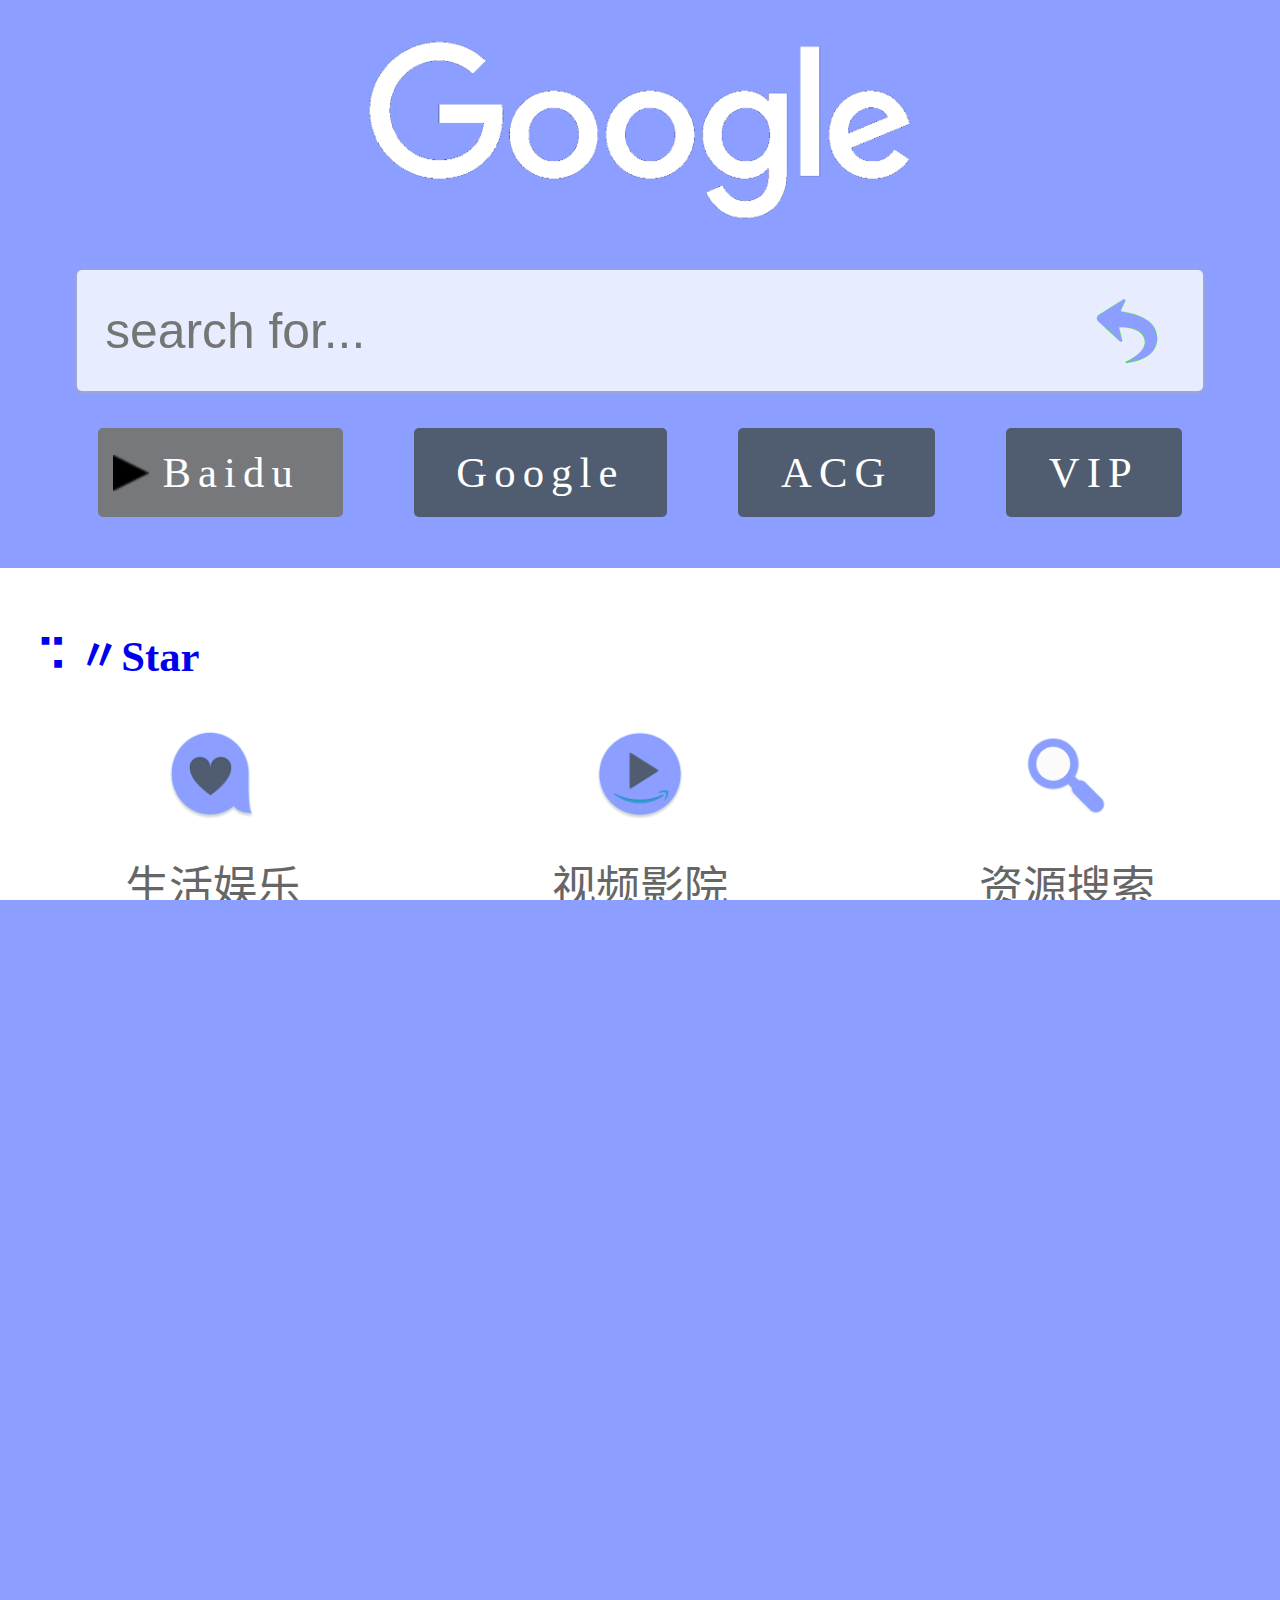
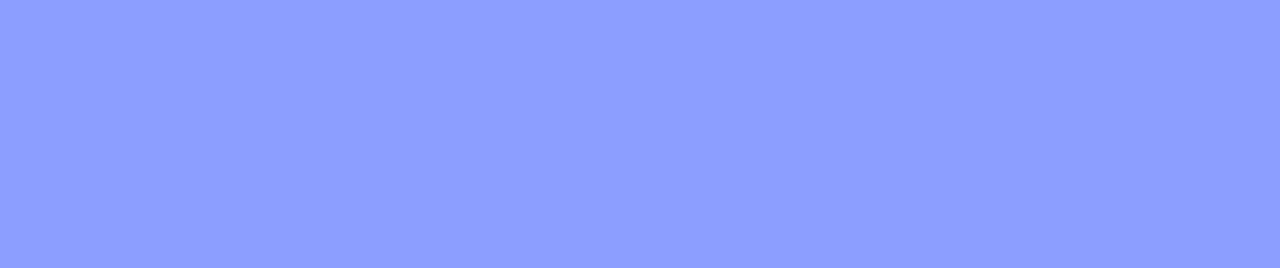
<file: index.html>
<!doctype html>
<html>
 <head> 
  <meta content="zh-cn" http-equiv="Content-Language"> 
  <meta content="text/html; charset=utf-8" http-equiv="Content-Type"> 
  <meta name="viewport" content="width=device-width, maximum-scale=1.0,user-scalable:0"> 
  <meta name="theme-color" content="#8C9EFF"> 
  <link rel="shortcut icon" href="favicon.ico"> 
  <title>Bar♚Star..</title> 
  <link rel="stylesheet" href="css/main.css"> 
  <script src="js/fastclick.min.js"></script> 
  <script>
			var iScale = 1;
			iScale = iScale / window.devicePixelRatio;
			document.write('<meta name="viewport" content="width=device-width,initial-scale='+iScale+',minimum-scale='+iScale+',maximum-scale='+iScale+',user-scalable=no" />')
			var iWidth = document.documentElement.clientWidth;
			document.getElementsByTagName('html')[0].style.fontSize = iWidth / 18 + 'px';
		</script> 
 </head> 
 <body> 
  <div class="version" ios="1.0.0" android="1.0.0" style="display: none;"></div> 
  <header class="header"> 
   <a href="yuzu:speeddial"><img src="img/google.png" alt="导航"></a> 
   <span class="close-btn"></span> 
   <input class="search-input" type="text" placeholder="search for..."> 
   <div class="search-btn"> 
    <span class="baidu-search" site="https://www.baidu.com/s?ie=utf-8&amp;rn=40&amp;tn=baiduhome_pg&amp;oq=0&amp;rsv_enter=0&amp;wd=guanjian">Baidu</span> 
    <span class="google-search" site="https://www.google.com/search?hl=en-US&amp;source=hp&amp;aq=f&amp;aqi=&amp;aql=&amp;oq=&amp;gs_rfai=&amp;q=guanjian">Google</span> 
    <span class="acg-search" site="http://www.kisssub.org/search.php?bound=content&amp;sort_id=0&amp;local=-1&amp;field=title&amp;node_id=0&amp;external=google&amp;keyword=guanjian">ACG</span> 
    <span class="vip-search" site="http://api.236sp.com/jiexi/?url=guanjian">VIP</span> 
   </div> 
  </header> 
  <section class="nav"> 
   <div class="nav_header"> 
    <h2><a href="yuzu:bookmarks" target="_blank">⠩ 〃Star</a></h2> 
   </div> 
   <div class="nav_con clearfix"> 
    <a href="%E7%94%9F%E6%B4%BB%E5%A8%B1%E4%B9%90.html" title="生活娱乐" style="text-decoration: none;">生活娱乐</a> 
    <a href="%E8%A7%86%E9%A2%91%E5%BD%B1%E9%99%A2.html" title="视频影院" style="text-decoration: none;">视频影院</a> 
    <a href="%E8%B5%84%E6%BA%90%E6%90%9C%E7%B4%A2.html" title="资源搜索" style="text-decoration: none;">资源搜索</a> 
    <a href="%E8%B0%B7%E6%AD%8C%E9%95%9C%E5%83%8F.html" title="谷歌镜像" style="text-decoration: none;">谷歌镜像</a> 
    <a href="%E8%BD%AF%E4%BB%B6%E5%BA%94%E7%94%A8.html" title="软件应用" style="text-decoration: none;">软件应用</a> 
    <a href="%E8%B5%84%E6%BA%90%E8%B4%A6%E5%8F%B7.html" title="资源账号" style="text-decoration: none;">资源账号</a> 
    <a href="%E6%A8%A1%E7%89%88%E7%B4%A0%E6%9D%90.html" title="模板素材" style="text-decoration: none;">模板素材</a> 
    <a href="%E4%B9%A6%E5%88%8A%E8%AF%BB%E7%89%A9.html" title="书刊读物" style="text-decoration: none;">书刊读物</a> 
    <a href="%E5%AA%92%E4%BD%93%E9%9F%B3%E4%B9%90.html" title="媒体音乐" style="text-decoration: none;">媒体音乐</a> 
    <a href="%E5%AD%A6%E4%B9%A0%E8%80%83%E7%A0%94.html" title="学习天堂" style="text-decoration: none;">学习天堂</a> 
    <a href="%E7%A7%81%E4%BA%BA%E7%A9%BA%E9%97%B4.html" title="私人空间" style="text-decoration: none;">私人空间</a> 
    <a href="ACG.html" title="ACG" style="text-decoration: none;">ACG</a> 
   </div> 
  </section> 
  <script>
			if ('addEventListener' in document) {  
			    document.addEventListener('DOMContentLoaded', function() {  
			        FastClick.attach(document.body);  
			    }, false);  
			}
		</script> 
  <script src="js/zepto.min.js"></script> 
  <script src="js/zepto_touch.js"></script> 
  <script src="js/search.js"></script>   
 </body>
</html>
</file>
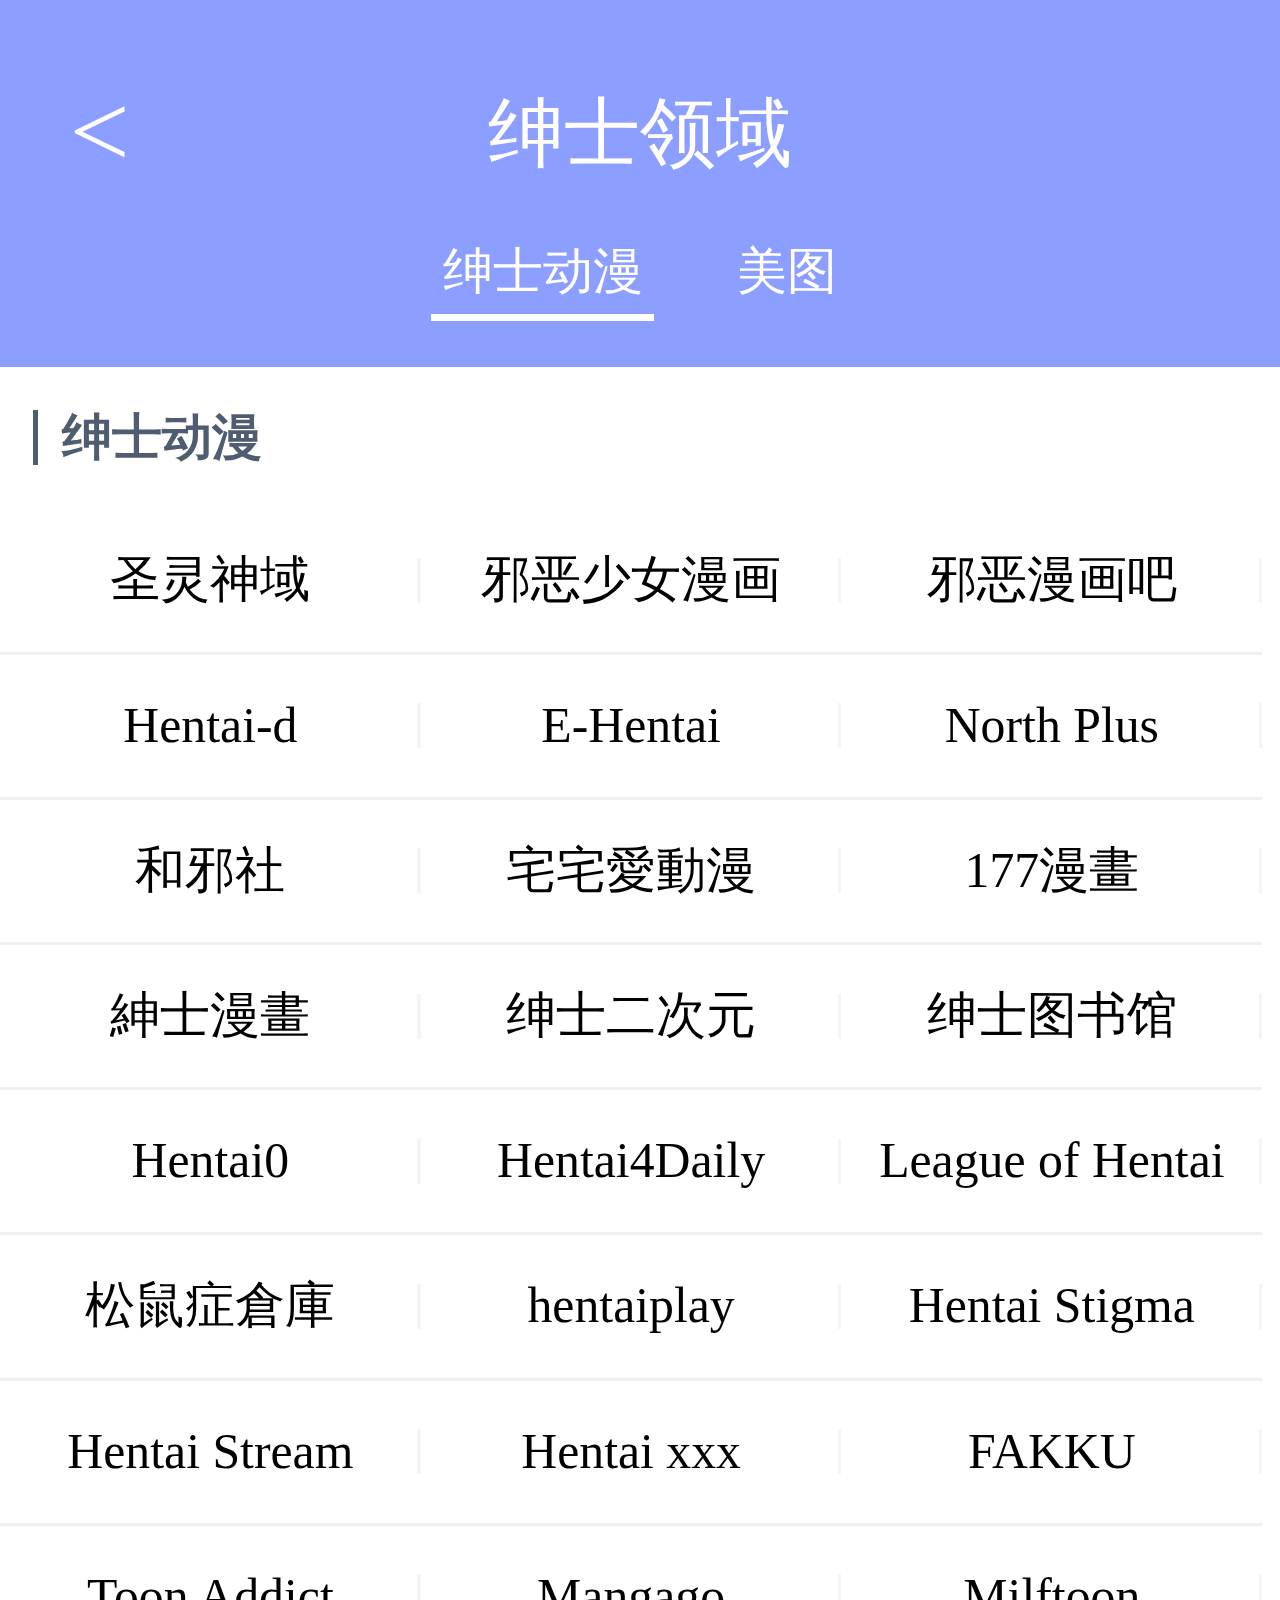
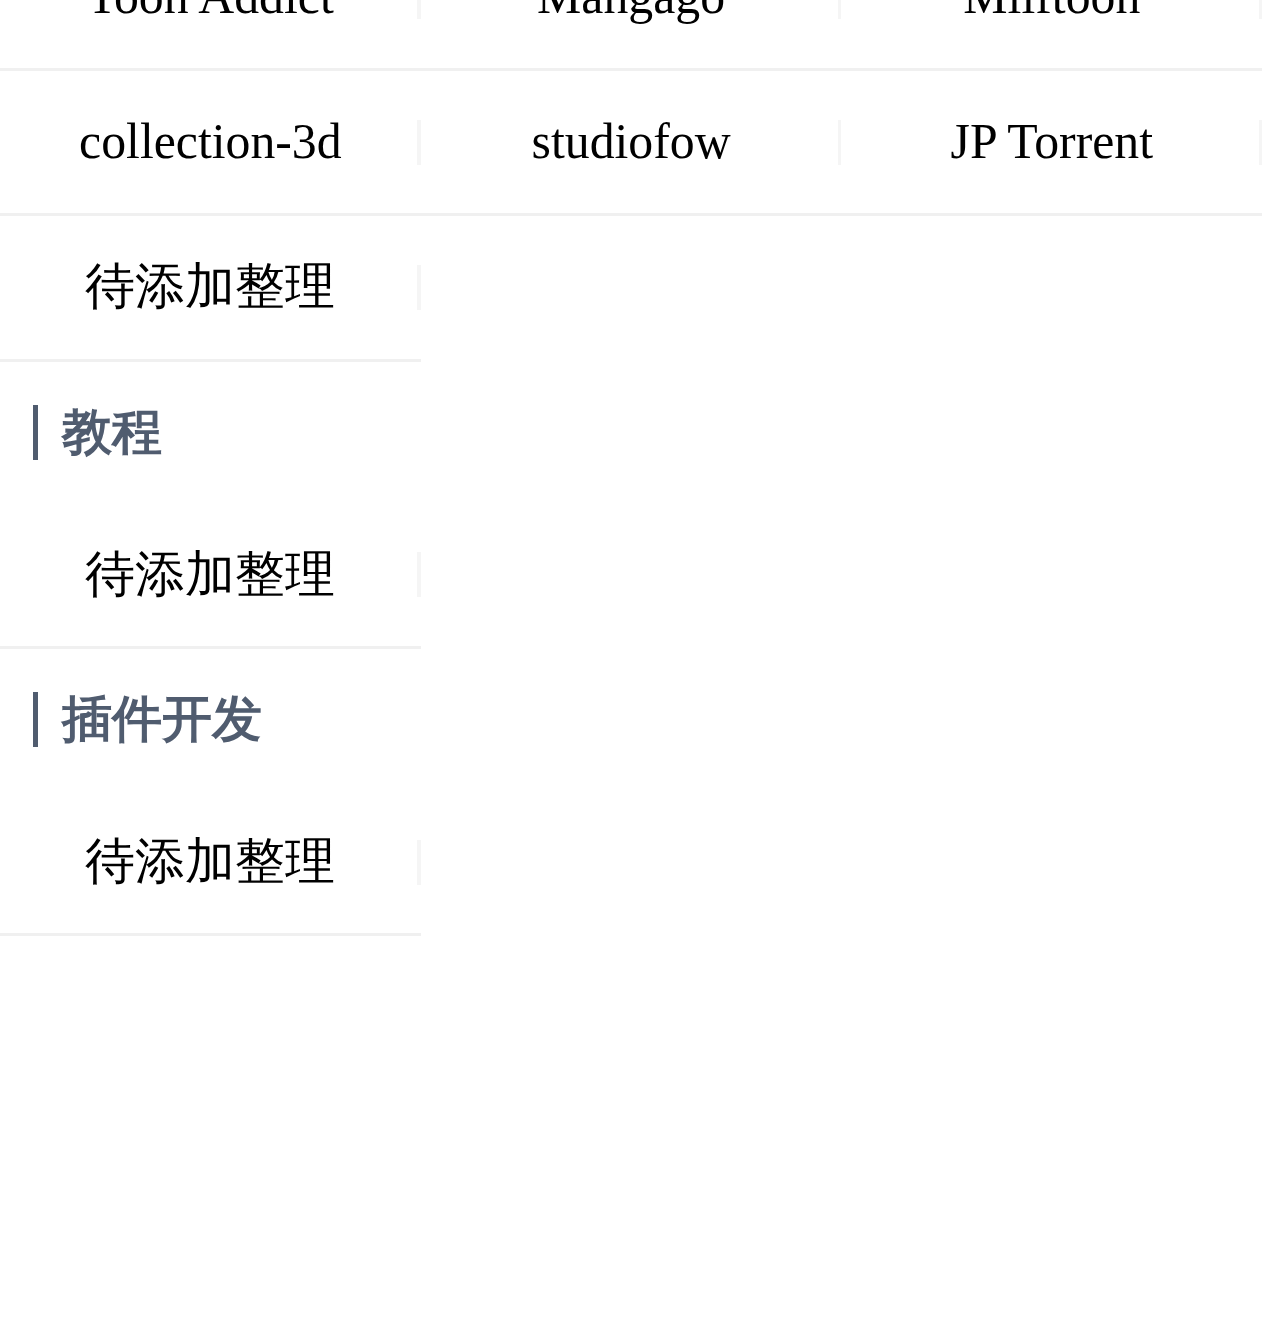
<file: ACG.html>
<!DOCTYPE html>
<html>
<head>
	<meta charset="UTF-8">
	<meta name="theme-color" content="#222222">
	<link rel="shortcut icon" href="favicon.ico" />
	<title>ACG</title>
	<link rel="stylesheet" href="css/detail.css">
	<script src="js/fastclick.min.js"></script>
	<script src="js/TouchSlide.1.1.js"></script>
	<script>
		var iScale = 1;
		iScale = iScale / window.devicePixelRatio;
		document.write('<meta name="viewport" content="width=device-width,initial-scale='+iScale+',minimum-scale='+iScale+',maximum-scale='+iScale+',user-scalable=no" />')
		var iWidth = document.documentElement.clientWidth;
		document.getElementsByTagName('html')[0].style.fontSize = iWidth / 18 + 'px';
	</script>

</head>
<body>

	<div class="tabBox header" id="leftTabBox">
		<nav>
			<h2>绅士领域</h2>
			<div class="nav hd">
				<ul>
					<li>绅士动漫</li>
					<li>美图</li>
				</ul>
			</div>
		</nav>
		<a href="index.html" class="home">&lt;</a>
		<div class="bd">
			<!-- 多多猫 -->
			<ul>
				<li>
					<section class="section clearfix">
						<h3><span>绅士动漫</span></h3>
						<ul>
				            <li><a href="https://bbs.holyo.org/" target="_blank">圣灵神域</a></li>
				            <li><a href="http://www.blrgfz.com/" target="_blank">邪恶少女漫画</a></li>
				            <li><a href="http://www.decask.com/" target="_blank">邪恶漫画吧</a></li>
				            <li><a href="http://hentai-d.com/" target="_blank">Hentai-d</a></li>
				            <li><a href="http://e-hentai.org/" target="_blank">E-Hentai</a></li>
				            <li><a href="http://bbs.north-plus.net/" target="_blank">North Plus</a></li>
				            <li><a href="http://www.xxshe.com/" target="_blank">和邪社</a></li>
				            <li><a href="http://18h.animezilla.com/" target="_blank">宅宅愛動漫</a></li>
				            <li><a href="http://www.177picxx.info/" target="_blank">177漫畫</a></li>
				            <li><a href="https://www.wnacg.me/" target="_blank">紳士漫畫</a></li>
				            <li><a href="https://www.acg.tf/" target="_blank">绅士二次元</a></li>
				            <li><a href="https://htai.co/" target="_blank">绅士图书馆</a></li>
				            <li><a href="https://zerohentai.com/" target="_blank">Hentai0</a></li>
				            <li><a href="http://hentai4daily.com/" target="_blank">Hentai4Daily</a></li>
				            <li><a href="http://league-of-hentai.com/" target="_blank">League of Hentai</a></li>
				            <li><a href="http://www.ahri8.com/" target="_blank">松鼠症倉庫</a></li>
				            <li><a href="http://hentaiplay.net/" target="_blank">hentaiplay</a></li>
				            <li><a href="http://hentai.animestigma.com/" target="_blank">Hentai Stigma</a></li>
				            <li><a href="http://hentaistream.com/" target="_blank">Hentai Stream</a></li>
				            <li><a href="http://www.hentai.xxx/" target="_blank">Hentai xxx</a></li>
				            <li><a href="https://www.fakku.net/" target="_blank">FAKKU</a></li>
				            <li><a href="http://www.toonaddict.com/" target="_blank">Toon Addict</a></li>
				            <li><a href="http://www.mangago.me/" target="_blank">Mangago</a></li>
				            <li><a href="http://milftoon.xxcomics.net/" target="_blank">Milftoon</a></li>
				            <li><a href="http://collection-3d.com/" target="_blank">collection-3d</a></li>
				            <li><a href="http://www.studiofow.com/" target="_blank">studiofow</a></li>
				            <li><a href="http://javtorrent.xyz/" target="_blank">JP Torrent</a></li>
				            <li><a href="http:///" target="_blank">待添加整理</a></li>
						</ul>
					</section>
					<section class="section clearfix">
						<h3><span>教程</span></h3>
						<ul>
				            <li><a href="http:///" target="_blank">待添加整理</a></li>
					</section>
					<section class="section clearfix">
						<h3><span>插件开发</span></h3>
						<ul>
				            <li><a href="http:///" target="_blank">待添加整理</a></li>
						</ul>
					</section>
					
				</li>
			</ul>
			
			
		</div>

	</div>
		
	<script type="text/javascript">TouchSlide({ slideCell:"#leftTabBox" });</script>
<footer>

</footer>
		<script>
			if ('addEventListener' in document) {  
			    document.addEventListener('DOMContentLoaded', function() {  
			        FastClick.attach(document.body);  
			    }, false);  
			}
		</script>
</body>
</html>
</file>
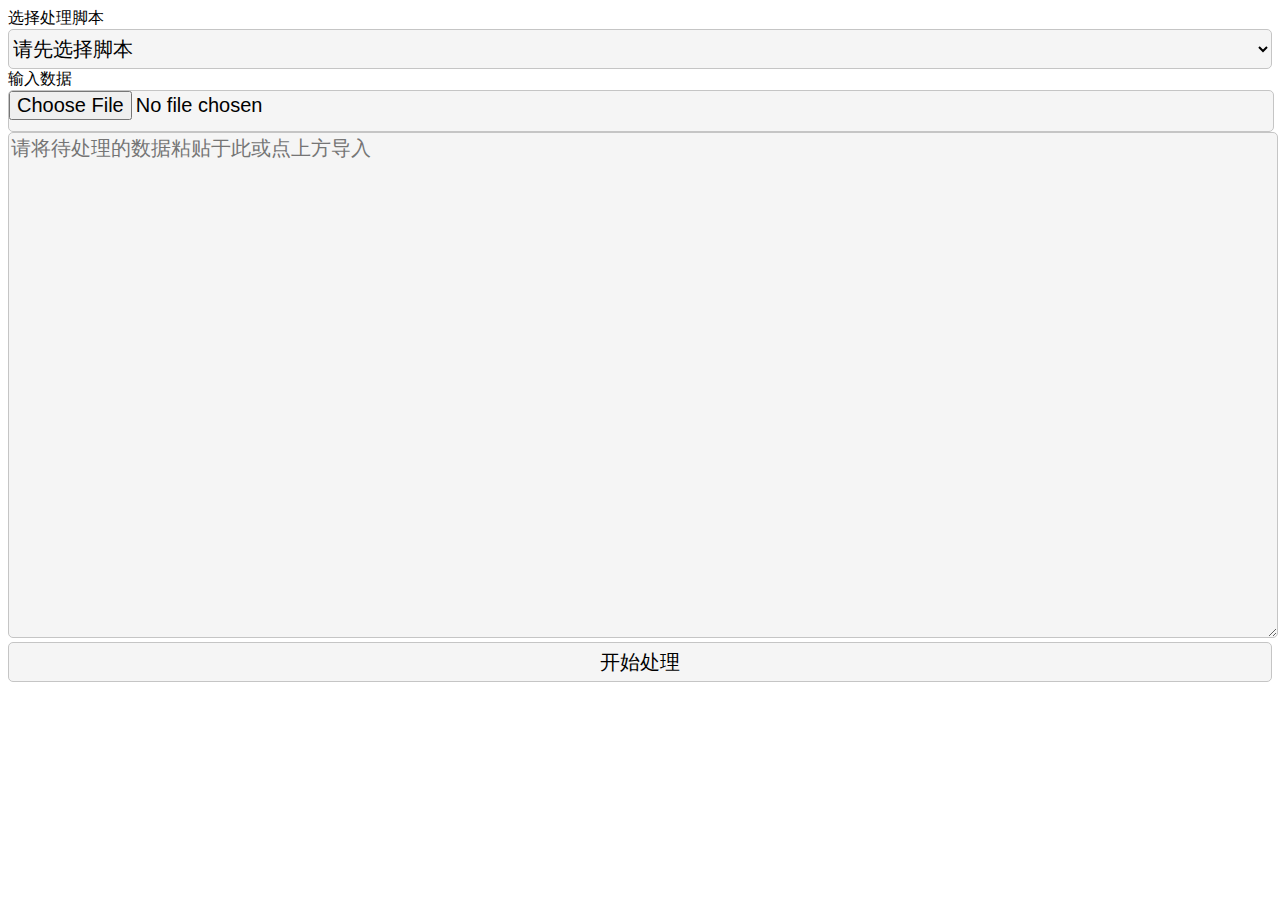
<file: Star.html>
<!DOCTYPE html>
<html>

<head>
    <meta name="viewport" content="width=device-width, initial-scale=1.0, minimum-scale=1.0, maximum-scale=1.0, user-scalable=no" />
    <meta charset="utf-8">
    <title>〃Star</title>
    <script>
    /*! jQuery v3.1.1 | (c) jQuery Foundation | jquery.org/license */
!function(a,b){"use strict";"object"==typeof module&&"object"==typeof module.exports?module.exports=a.document?b(a,!0):function(a){if(!a.document)throw new Error("jQuery requires a window with a document");return b(a)}:b(a)}("undefined"!=typeof window?window:this,function(a,b){"use strict";var c=[],d=a.document,e=Object.getPrototypeOf,f=c.slice,g=c.concat,h=c.push,i=c.indexOf,j={},k=j.toString,l=j.hasOwnProperty,m=l.toString,n=m.call(Object),o={};function p(a,b){b=b||d;var c=b.createElement("script");c.text=a,b.head.appendChild(c).parentNode.removeChild(c)}var q="3.1.1",r=function(a,b){return new r.fn.init(a,b)},s=/^[\s\uFEFF\xA0]+|[\s\uFEFF\xA0]+$/g,t=/^-ms-/,u=/-([a-z])/g,v=function(a,b){return b.toUpperCase()};r.fn=r.prototype={jquery:q,constructor:r,length:0,toArray:function(){return f.call(this)},get:function(a){return null==a?f.call(this):a<0?this[a+this.length]:this[a]},pushStack:function(a){var b=r.merge(this.constructor(),a);return b.prevObject=this,b},each:function(a){return r.each(this,a)},map:function(a){return this.pushStack(r.map(this,function(b,c){return a.call(b,c,b)}))},slice:function(){return this.pushStack(f.apply(this,arguments))},first:function(){return this.eq(0)},last:function(){return this.eq(-1)},eq:function(a){var b=this.length,c=+a+(a<0?b:0);return this.pushStack(c>=0&&c<b?[this[c]]:[])},end:function(){return this.prevObject||this.constructor()},push:h,sort:c.sort,splice:c.splice},r.extend=r.fn.extend=function(){var a,b,c,d,e,f,g=arguments[0]||{},h=1,i=arguments.length,j=!1;for("boolean"==typeof g&&(j=g,g=arguments[h]||{},h++),"object"==typeof g||r.isFunction(g)||(g={}),h===i&&(g=this,h--);h<i;h++)if(null!=(a=arguments[h]))for(b in a)c=g[b],d=a[b],g!==d&&(j&&d&&(r.isPlainObject(d)||(e=r.isArray(d)))?(e?(e=!1,f=c&&r.isArray(c)?c:[]):f=c&&r.isPlainObject(c)?c:{},g[b]=r.extend(j,f,d)):void 0!==d&&(g[b]=d));return g},r.extend({expando:"jQuery"+(q+Math.random()).replace(/\D/g,""),isReady:!0,error:function(a){throw new Error(a)},noop:function(){},isFunction:function(a){return"function"===r.type(a)},isArray:Array.isArray,isWindow:function(a){return null!=a&&a===a.window},isNumeric:function(a){var b=r.type(a);return("number"===b||"string"===b)&&!isNaN(a-parseFloat(a))},isPlainObject:function(a){var b,c;return!(!a||"[object Object]"!==k.call(a))&&(!(b=e(a))||(c=l.call(b,"constructor")&&b.constructor,"function"==typeof c&&m.call(c)===n))},isEmptyObject:function(a){var b;for(b in a)return!1;return!0},type:function(a){return null==a?a+"":"object"==typeof a||"function"==typeof a?j[k.call(a)]||"object":typeof a},globalEval:function(a){p(a)},camelCase:function(a){return a.replace(t,"ms-").replace(u,v)},nodeName:function(a,b){return a.nodeName&&a.nodeName.toLowerCase()===b.toLowerCase()},each:function(a,b){var c,d=0;if(w(a)){for(c=a.length;d<c;d++)if(b.call(a[d],d,a[d])===!1)break}else for(d in a)if(b.call(a[d],d,a[d])===!1)break;return a},trim:function(a){return null==a?"":(a+"").replace(s,"")},makeArray:function(a,b){var c=b||[];return null!=a&&(w(Object(a))?r.merge(c,"string"==typeof a?[a]:a):h.call(c,a)),c},inArray:function(a,b,c){return null==b?-1:i.call(b,a,c)},merge:function(a,b){for(var c=+b.length,d=0,e=a.length;d<c;d++)a[e++]=b[d];return a.length=e,a},grep:function(a,b,c){for(var d,e=[],f=0,g=a.length,h=!c;f<g;f++)d=!b(a[f],f),d!==h&&e.push(a[f]);return e},map:function(a,b,c){var d,e,f=0,h=[];if(w(a))for(d=a.length;f<d;f++)e=b(a[f],f,c),null!=e&&h.push(e);else for(f in a)e=b(a[f],f,c),null!=e&&h.push(e);return g.apply([],h)},guid:1,proxy:function(a,b){var c,d,e;if("string"==typeof b&&(c=a[b],b=a,a=c),r.isFunction(a))return d=f.call(arguments,2),e=function(){return a.apply(b||this,d.concat(f.call(arguments)))},e.guid=a.guid=a.guid||r.guid++,e},now:Date.now,support:o}),"function"==typeof Symbol&&(r.fn[Symbol.iterator]=c[Symbol.iterator]),r.each("Boolean Number String Function Array Date RegExp Object Error Symbol".split(" "),function(a,b){j["[object "+b+"]"]=b.toLowerCase()});function w(a){var b=!!a&&"length"in a&&a.length,c=r.type(a);return"function"!==c&&!r.isWindow(a)&&("array"===c||0===b||"number"==typeof b&&b>0&&b-1 in a)}var x=function(a){var b,c,d,e,f,g,h,i,j,k,l,m,n,o,p,q,r,s,t,u="sizzle"+1*new Date,v=a.document,w=0,x=0,y=ha(),z=ha(),A=ha(),B=function(a,b){return a===b&&(l=!0),0},C={}.hasOwnProperty,D=[],E=D.pop,F=D.push,G=D.push,H=D.slice,I=function(a,b){for(var c=0,d=a.length;c<d;c++)if(a[c]===b)return c;return-1},J="checked|selected|async|autofocus|autoplay|controls|defer|disabled|hidden|ismap|loop|multiple|open|readonly|required|scoped",K="[\\x20\\t\\r\\n\\f]",L="(?:\\\\.|[\\w-]|[^\0-\\xa0])+",M="\\["+K+"*("+L+")(?:"+K+"*([*^$|!~]?=)"+K+"*(?:'((?:\\\\.|[^\\\\'])*)'|\"((?:\\\\.|[^\\\\\"])*)\"|("+L+"))|)"+K+"*\\]",N=":("+L+")(?:\\((('((?:\\\\.|[^\\\\'])*)'|\"((?:\\\\.|[^\\\\\"])*)\")|((?:\\\\.|[^\\\\()[\\]]|"+M+")*)|.*)\\)|)",O=new RegExp(K+"+","g"),P=new RegExp("^"+K+"+|((?:^|[^\\\\])(?:\\\\.)*)"+K+"+$","g"),Q=new RegExp("^"+K+"*,"+K+"*"),R=new RegExp("^"+K+"*([>+~]|"+K+")"+K+"*"),S=new RegExp("="+K+"*([^\\]'\"]*?)"+K+"*\\]","g"),T=new RegExp(N),U=new RegExp("^"+L+"$"),V={ID:new RegExp("^#("+L+")"),CLASS:new RegExp("^\\.("+L+")"),TAG:new RegExp("^("+L+"|[*])"),ATTR:new RegExp("^"+M),PSEUDO:new RegExp("^"+N),CHILD:new RegExp("^:(only|first|last|nth|nth-last)-(child|of-type)(?:\\("+K+"*(even|odd|(([+-]|)(\\d*)n|)"+K+"*(?:([+-]|)"+K+"*(\\d+)|))"+K+"*\\)|)","i"),bool:new RegExp("^(?:"+J+")$","i"),needsContext:new RegExp("^"+K+"*[>+~]|:(even|odd|eq|gt|lt|nth|first|last)(?:\\("+K+"*((?:-\\d)?\\d*)"+K+"*\\)|)(?=[^-]|$)","i")},W=/^(?:input|select|textarea|button)$/i,X=/^h\d$/i,Y=/^[^{]+\{\s*\[native \w/,Z=/^(?:#([\w-]+)|(\w+)|\.([\w-]+))$/,$=/[+~]/,_=new RegExp("\\\\([\\da-f]{1,6}"+K+"?|("+K+")|.)","ig"),aa=function(a,b,c){var d="0x"+b-65536;return d!==d||c?b:d<0?String.fromCharCode(d+65536):String.fromCharCode(d>>10|55296,1023&d|56320)},ba=/([\0-\x1f\x7f]|^-?\d)|^-$|[^\0-\x1f\x7f-\uFFFF\w-]/g,ca=function(a,b){return b?"\0"===a?"\ufffd":a.slice(0,-1)+"\\"+a.charCodeAt(a.length-1).toString(16)+" ":"\\"+a},da=function(){m()},ea=ta(function(a){return a.disabled===!0&&("form"in a||"label"in a)},{dir:"parentNode",next:"legend"});try{G.apply(D=H.call(v.childNodes),v.childNodes),D[v.childNodes.length].nodeType}catch(fa){G={apply:D.length?function(a,b){F.apply(a,H.call(b))}:function(a,b){var c=a.length,d=0;while(a[c++]=b[d++]);a.length=c-1}}}function ga(a,b,d,e){var f,h,j,k,l,o,r,s=b&&b.ownerDocument,w=b?b.nodeType:9;if(d=d||[],"string"!=typeof a||!a||1!==w&&9!==w&&11!==w)return d;if(!e&&((b?b.ownerDocument||b:v)!==n&&m(b),b=b||n,p)){if(11!==w&&(l=Z.exec(a)))if(f=l[1]){if(9===w){if(!(j=b.getElementById(f)))return d;if(j.id===f)return d.push(j),d}else if(s&&(j=s.getElementById(f))&&t(b,j)&&j.id===f)return d.push(j),d}else{if(l[2])return G.apply(d,b.getElementsByTagName(a)),d;if((f=l[3])&&c.getElementsByClassName&&b.getElementsByClassName)return G.apply(d,b.getElementsByClassName(f)),d}if(c.qsa&&!A[a+" "]&&(!q||!q.test(a))){if(1!==w)s=b,r=a;else if("object"!==b.nodeName.toLowerCase()){(k=b.getAttribute("id"))?k=k.replace(ba,ca):b.setAttribute("id",k=u),o=g(a),h=o.length;while(h--)o[h]="#"+k+" "+sa(o[h]);r=o.join(","),s=$.test(a)&&qa(b.parentNode)||b}if(r)try{return G.apply(d,s.querySelectorAll(r)),d}catch(x){}finally{k===u&&b.removeAttribute("id")}}}return i(a.replace(P,"$1"),b,d,e)}function ha(){var a=[];function b(c,e){return a.push(c+" ")>d.cacheLength&&delete b[a.shift()],b[c+" "]=e}return b}function ia(a){return a[u]=!0,a}function ja(a){var b=n.createElement("fieldset");try{return!!a(b)}catch(c){return!1}finally{b.parentNode&&b.parentNode.removeChild(b),b=null}}function ka(a,b){var c=a.split("|"),e=c.length;while(e--)d.attrHandle[c[e]]=b}function la(a,b){var c=b&&a,d=c&&1===a.nodeType&&1===b.nodeType&&a.sourceIndex-b.sourceIndex;if(d)return d;if(c)while(c=c.nextSibling)if(c===b)return-1;return a?1:-1}function ma(a){return function(b){var c=b.nodeName.toLowerCase();return"input"===c&&b.type===a}}function na(a){return function(b){var c=b.nodeName.toLowerCase();return("input"===c||"button"===c)&&b.type===a}}function oa(a){return function(b){return"form"in b?b.parentNode&&b.disabled===!1?"label"in b?"label"in b.parentNode?b.parentNode.disabled===a:b.disabled===a:b.isDisabled===a||b.isDisabled!==!a&&ea(b)===a:b.disabled===a:"label"in b&&b.disabled===a}}function pa(a){return ia(function(b){return b=+b,ia(function(c,d){var e,f=a([],c.length,b),g=f.length;while(g--)c[e=f[g]]&&(c[e]=!(d[e]=c[e]))})})}function qa(a){return a&&"undefined"!=typeof a.getElementsByTagName&&a}c=ga.support={},f=ga.isXML=function(a){var b=a&&(a.ownerDocument||a).documentElement;return!!b&&"HTML"!==b.nodeName},m=ga.setDocument=function(a){var b,e,g=a?a.ownerDocument||a:v;return g!==n&&9===g.nodeType&&g.documentElement?(n=g,o=n.documentElement,p=!f(n),v!==n&&(e=n.defaultView)&&e.top!==e&&(e.addEventListener?e.addEventListener("unload",da,!1):e.attachEvent&&e.attachEvent("onunload",da)),c.attributes=ja(function(a){return a.className="i",!a.getAttribute("className")}),c.getElementsByTagName=ja(function(a){return a.appendChild(n.createComment("")),!a.getElementsByTagName("*").length}),c.getElementsByClassName=Y.test(n.getElementsByClassName),c.getById=ja(function(a){return o.appendChild(a).id=u,!n.getElementsByName||!n.getElementsByName(u).length}),c.getById?(d.filter.ID=function(a){var b=a.replace(_,aa);return function(a){return a.getAttribute("id")===b}},d.find.ID=function(a,b){if("undefined"!=typeof b.getElementById&&p){var c=b.getElementById(a);return c?[c]:[]}}):(d.filter.ID=function(a){var b=a.replace(_,aa);return function(a){var c="undefined"!=typeof a.getAttributeNode&&a.getAttributeNode("id");return c&&c.value===b}},d.find.ID=function(a,b){if("undefined"!=typeof b.getElementById&&p){var c,d,e,f=b.getElementById(a);if(f){if(c=f.getAttributeNode("id"),c&&c.value===a)return[f];e=b.getElementsByName(a),d=0;while(f=e[d++])if(c=f.getAttributeNode("id"),c&&c.value===a)return[f]}return[]}}),d.find.TAG=c.getElementsByTagName?function(a,b){return"undefined"!=typeof b.getElementsByTagName?b.getElementsByTagName(a):c.qsa?b.querySelectorAll(a):void 0}:function(a,b){var c,d=[],e=0,f=b.getElementsByTagName(a);if("*"===a){while(c=f[e++])1===c.nodeType&&d.push(c);return d}return f},d.find.CLASS=c.getElementsByClassName&&function(a,b){if("undefined"!=typeof b.getElementsByClassName&&p)return b.getElementsByClassName(a)},r=[],q=[],(c.qsa=Y.test(n.querySelectorAll))&&(ja(function(a){o.appendChild(a).innerHTML="<a id='"+u+"'></a><select id='"+u+"-\r\\' msallowcapture=''><option selected=''></option></select>",a.querySelectorAll("[msallowcapture^='']").length&&q.push("[*^$]="+K+"*(?:''|\"\")"),a.querySelectorAll("[selected]").length||q.push("\\["+K+"*(?:value|"+J+")"),a.querySelectorAll("[id~="+u+"-]").length||q.push("~="),a.querySelectorAll(":checked").length||q.push(":checked"),a.querySelectorAll("a#"+u+"+*").length||q.push(".#.+[+~]")}),ja(function(a){a.innerHTML="<a href='' disabled='disabled'></a><select disabled='disabled'><option/></select>";var b=n.createElement("input");b.setAttribute("type","hidden"),a.appendChild(b).setAttribute("name","D"),a.querySelectorAll("[name=d]").length&&q.push("name"+K+"*[*^$|!~]?="),2!==a.querySelectorAll(":enabled").length&&q.push(":enabled",":disabled"),o.appendChild(a).disabled=!0,2!==a.querySelectorAll(":disabled").length&&q.push(":enabled",":disabled"),a.querySelectorAll("*,:x"),q.push(",.*:")})),(c.matchesSelector=Y.test(s=o.matches||o.webkitMatchesSelector||o.mozMatchesSelector||o.oMatchesSelector||o.msMatchesSelector))&&ja(function(a){c.disconnectedMatch=s.call(a,"*"),s.call(a,"[s!='']:x"),r.push("!=",N)}),q=q.length&&new RegExp(q.join("|")),r=r.length&&new RegExp(r.join("|")),b=Y.test(o.compareDocumentPosition),t=b||Y.test(o.contains)?function(a,b){var c=9===a.nodeType?a.documentElement:a,d=b&&b.parentNode;return a===d||!(!d||1!==d.nodeType||!(c.contains?c.contains(d):a.compareDocumentPosition&&16&a.compareDocumentPosition(d)))}:function(a,b){if(b)while(b=b.parentNode)if(b===a)return!0;return!1},B=b?function(a,b){if(a===b)return l=!0,0;var d=!a.compareDocumentPosition-!b.compareDocumentPosition;return d?d:(d=(a.ownerDocument||a)===(b.ownerDocument||b)?a.compareDocumentPosition(b):1,1&d||!c.sortDetached&&b.compareDocumentPosition(a)===d?a===n||a.ownerDocument===v&&t(v,a)?-1:b===n||b.ownerDocument===v&&t(v,b)?1:k?I(k,a)-I(k,b):0:4&d?-1:1)}:function(a,b){if(a===b)return l=!0,0;var c,d=0,e=a.parentNode,f=b.parentNode,g=[a],h=[b];if(!e||!f)return a===n?-1:b===n?1:e?-1:f?1:k?I(k,a)-I(k,b):0;if(e===f)return la(a,b);c=a;while(c=c.parentNode)g.unshift(c);c=b;while(c=c.parentNode)h.unshift(c);while(g[d]===h[d])d++;return d?la(g[d],h[d]):g[d]===v?-1:h[d]===v?1:0},n):n},ga.matches=function(a,b){return ga(a,null,null,b)},ga.matchesSelector=function(a,b){if((a.ownerDocument||a)!==n&&m(a),b=b.replace(S,"='$1']"),c.matchesSelector&&p&&!A[b+" "]&&(!r||!r.test(b))&&(!q||!q.test(b)))try{var d=s.call(a,b);if(d||c.disconnectedMatch||a.document&&11!==a.document.nodeType)return d}catch(e){}return ga(b,n,null,[a]).length>0},ga.contains=function(a,b){return(a.ownerDocument||a)!==n&&m(a),t(a,b)},ga.attr=function(a,b){(a.ownerDocument||a)!==n&&m(a);var e=d.attrHandle[b.toLowerCase()],f=e&&C.call(d.attrHandle,b.toLowerCase())?e(a,b,!p):void 0;return void 0!==f?f:c.attributes||!p?a.getAttribute(b):(f=a.getAttributeNode(b))&&f.specified?f.value:null},ga.escape=function(a){return(a+"").replace(ba,ca)},ga.error=function(a){throw new Error("Syntax error, unrecognized expression: "+a)},ga.uniqueSort=function(a){var b,d=[],e=0,f=0;if(l=!c.detectDuplicates,k=!c.sortStable&&a.slice(0),a.sort(B),l){while(b=a[f++])b===a[f]&&(e=d.push(f));while(e--)a.splice(d[e],1)}return k=null,a},e=ga.getText=function(a){var b,c="",d=0,f=a.nodeType;if(f){if(1===f||9===f||11===f){if("string"==typeof a.textContent)return a.textContent;for(a=a.firstChild;a;a=a.nextSibling)c+=e(a)}else if(3===f||4===f)return a.nodeValue}else while(b=a[d++])c+=e(b);return c},d=ga.selectors={cacheLength:50,createPseudo:ia,match:V,attrHandle:{},find:{},relative:{">":{dir:"parentNode",first:!0}," ":{dir:"parentNode"},"+":{dir:"previousSibling",first:!0},"~":{dir:"previousSibling"}},preFilter:{ATTR:function(a){return a[1]=a[1].replace(_,aa),a[3]=(a[3]||a[4]||a[5]||"").replace(_,aa),"~="===a[2]&&(a[3]=" "+a[3]+" "),a.slice(0,4)},CHILD:function(a){return a[1]=a[1].toLowerCase(),"nth"===a[1].slice(0,3)?(a[3]||ga.error(a[0]),a[4]=+(a[4]?a[5]+(a[6]||1):2*("even"===a[3]||"odd"===a[3])),a[5]=+(a[7]+a[8]||"odd"===a[3])):a[3]&&ga.error(a[0]),a},PSEUDO:function(a){var b,c=!a[6]&&a[2];return V.CHILD.test(a[0])?null:(a[3]?a[2]=a[4]||a[5]||"":c&&T.test(c)&&(b=g(c,!0))&&(b=c.indexOf(")",c.length-b)-c.length)&&(a[0]=a[0].slice(0,b),a[2]=c.slice(0,b)),a.slice(0,3))}},filter:{TAG:function(a){var b=a.replace(_,aa).toLowerCase();return"*"===a?function(){return!0}:function(a){return a.nodeName&&a.nodeName.toLowerCase()===b}},CLASS:function(a){var b=y[a+" "];return b||(b=new RegExp("(^|"+K+")"+a+"("+K+"|$)"))&&y(a,function(a){return b.test("string"==typeof a.className&&a.className||"undefined"!=typeof a.getAttribute&&a.getAttribute("class")||"")})},ATTR:function(a,b,c){return function(d){var e=ga.attr(d,a);return null==e?"!="===b:!b||(e+="","="===b?e===c:"!="===b?e!==c:"^="===b?c&&0===e.indexOf(c):"*="===b?c&&e.indexOf(c)>-1:"$="===b?c&&e.slice(-c.length)===c:"~="===b?(" "+e.replace(O," ")+" ").indexOf(c)>-1:"|="===b&&(e===c||e.slice(0,c.length+1)===c+"-"))}},CHILD:function(a,b,c,d,e){var f="nth"!==a.slice(0,3),g="last"!==a.slice(-4),h="of-type"===b;return 1===d&&0===e?function(a){return!!a.parentNode}:function(b,c,i){var j,k,l,m,n,o,p=f!==g?"nextSibling":"previousSibling",q=b.parentNode,r=h&&b.nodeName.toLowerCase(),s=!i&&!h,t=!1;if(q){if(f){while(p){m=b;while(m=m[p])if(h?m.nodeName.toLowerCase()===r:1===m.nodeType)return!1;o=p="only"===a&&!o&&"nextSibling"}return!0}if(o=[g?q.firstChild:q.lastChild],g&&s){m=q,l=m[u]||(m[u]={}),k=l[m.uniqueID]||(l[m.uniqueID]={}),j=k[a]||[],n=j[0]===w&&j[1],t=n&&j[2],m=n&&q.childNodes[n];while(m=++n&&m&&m[p]||(t=n=0)||o.pop())if(1===m.nodeType&&++t&&m===b){k[a]=[w,n,t];break}}else if(s&&(m=b,l=m[u]||(m[u]={}),k=l[m.uniqueID]||(l[m.uniqueID]={}),j=k[a]||[],n=j[0]===w&&j[1],t=n),t===!1)while(m=++n&&m&&m[p]||(t=n=0)||o.pop())if((h?m.nodeName.toLowerCase()===r:1===m.nodeType)&&++t&&(s&&(l=m[u]||(m[u]={}),k=l[m.uniqueID]||(l[m.uniqueID]={}),k[a]=[w,t]),m===b))break;return t-=e,t===d||t%d===0&&t/d>=0}}},PSEUDO:function(a,b){var c,e=d.pseudos[a]||d.setFilters[a.toLowerCase()]||ga.error("unsupported pseudo: "+a);return e[u]?e(b):e.length>1?(c=[a,a,"",b],d.setFilters.hasOwnProperty(a.toLowerCase())?ia(function(a,c){var d,f=e(a,b),g=f.length;while(g--)d=I(a,f[g]),a[d]=!(c[d]=f[g])}):function(a){return e(a,0,c)}):e}},pseudos:{not:ia(function(a){var b=[],c=[],d=h(a.replace(P,"$1"));return d[u]?ia(function(a,b,c,e){var f,g=d(a,null,e,[]),h=a.length;while(h--)(f=g[h])&&(a[h]=!(b[h]=f))}):function(a,e,f){return b[0]=a,d(b,null,f,c),b[0]=null,!c.pop()}}),has:ia(function(a){return function(b){return ga(a,b).length>0}}),contains:ia(function(a){return a=a.replace(_,aa),function(b){return(b.textContent||b.innerText||e(b)).indexOf(a)>-1}}),lang:ia(function(a){return U.test(a||"")||ga.error("unsupported lang: "+a),a=a.replace(_,aa).toLowerCase(),function(b){var c;do if(c=p?b.lang:b.getAttribute("xml:lang")||b.getAttribute("lang"))return c=c.toLowerCase(),c===a||0===c.indexOf(a+"-");while((b=b.parentNode)&&1===b.nodeType);return!1}}),target:function(b){var c=a.location&&a.location.hash;return c&&c.slice(1)===b.id},root:function(a){return a===o},focus:function(a){return a===n.activeElement&&(!n.hasFocus||n.hasFocus())&&!!(a.type||a.href||~a.tabIndex)},enabled:oa(!1),disabled:oa(!0),checked:function(a){var b=a.nodeName.toLowerCase();return"input"===b&&!!a.checked||"option"===b&&!!a.selected},selected:function(a){return a.parentNode&&a.parentNode.selectedIndex,a.selected===!0},empty:function(a){for(a=a.firstChild;a;a=a.nextSibling)if(a.nodeType<6)return!1;return!0},parent:function(a){return!d.pseudos.empty(a)},header:function(a){return X.test(a.nodeName)},input:function(a){return W.test(a.nodeName)},button:function(a){var b=a.nodeName.toLowerCase();return"input"===b&&"button"===a.type||"button"===b},text:function(a){var b;return"input"===a.nodeName.toLowerCase()&&"text"===a.type&&(null==(b=a.getAttribute("type"))||"text"===b.toLowerCase())},first:pa(function(){return[0]}),last:pa(function(a,b){return[b-1]}),eq:pa(function(a,b,c){return[c<0?c+b:c]}),even:pa(function(a,b){for(var c=0;c<b;c+=2)a.push(c);return a}),odd:pa(function(a,b){for(var c=1;c<b;c+=2)a.push(c);return a}),lt:pa(function(a,b,c){for(var d=c<0?c+b:c;--d>=0;)a.push(d);return a}),gt:pa(function(a,b,c){for(var d=c<0?c+b:c;++d<b;)a.push(d);return a})}},d.pseudos.nth=d.pseudos.eq;for(b in{radio:!0,checkbox:!0,file:!0,password:!0,image:!0})d.pseudos[b]=ma(b);for(b in{submit:!0,reset:!0})d.pseudos[b]=na(b);function ra(){}ra.prototype=d.filters=d.pseudos,d.setFilters=new ra,g=ga.tokenize=function(a,b){var c,e,f,g,h,i,j,k=z[a+" "];if(k)return b?0:k.slice(0);h=a,i=[],j=d.preFilter;while(h){c&&!(e=Q.exec(h))||(e&&(h=h.slice(e[0].length)||h),i.push(f=[])),c=!1,(e=R.exec(h))&&(c=e.shift(),f.push({value:c,type:e[0].replace(P," ")}),h=h.slice(c.length));for(g in d.filter)!(e=V[g].exec(h))||j[g]&&!(e=j[g](e))||(c=e.shift(),f.push({value:c,type:g,matches:e}),h=h.slice(c.length));if(!c)break}return b?h.length:h?ga.error(a):z(a,i).slice(0)};function sa(a){for(var b=0,c=a.length,d="";b<c;b++)d+=a[b].value;return d}function ta(a,b,c){var d=b.dir,e=b.next,f=e||d,g=c&&"parentNode"===f,h=x++;return b.first?function(b,c,e){while(b=b[d])if(1===b.nodeType||g)return a(b,c,e);return!1}:function(b,c,i){var j,k,l,m=[w,h];if(i){while(b=b[d])if((1===b.nodeType||g)&&a(b,c,i))return!0}else while(b=b[d])if(1===b.nodeType||g)if(l=b[u]||(b[u]={}),k=l[b.uniqueID]||(l[b.uniqueID]={}),e&&e===b.nodeName.toLowerCase())b=b[d]||b;else{if((j=k[f])&&j[0]===w&&j[1]===h)return m[2]=j[2];if(k[f]=m,m[2]=a(b,c,i))return!0}return!1}}function ua(a){return a.length>1?function(b,c,d){var e=a.length;while(e--)if(!a[e](b,c,d))return!1;return!0}:a[0]}function va(a,b,c){for(var d=0,e=b.length;d<e;d++)ga(a,b[d],c);return c}function wa(a,b,c,d,e){for(var f,g=[],h=0,i=a.length,j=null!=b;h<i;h++)(f=a[h])&&(c&&!c(f,d,e)||(g.push(f),j&&b.push(h)));return g}function xa(a,b,c,d,e,f){return d&&!d[u]&&(d=xa(d)),e&&!e[u]&&(e=xa(e,f)),ia(function(f,g,h,i){var j,k,l,m=[],n=[],o=g.length,p=f||va(b||"*",h.nodeType?[h]:h,[]),q=!a||!f&&b?p:wa(p,m,a,h,i),r=c?e||(f?a:o||d)?[]:g:q;if(c&&c(q,r,h,i),d){j=wa(r,n),d(j,[],h,i),k=j.length;while(k--)(l=j[k])&&(r[n[k]]=!(q[n[k]]=l))}if(f){if(e||a){if(e){j=[],k=r.length;while(k--)(l=r[k])&&j.push(q[k]=l);e(null,r=[],j,i)}k=r.length;while(k--)(l=r[k])&&(j=e?I(f,l):m[k])>-1&&(f[j]=!(g[j]=l))}}else r=wa(r===g?r.splice(o,r.length):r),e?e(null,g,r,i):G.apply(g,r)})}function ya(a){for(var b,c,e,f=a.length,g=d.relative[a[0].type],h=g||d.relative[" "],i=g?1:0,k=ta(function(a){return a===b},h,!0),l=ta(function(a){return I(b,a)>-1},h,!0),m=[function(a,c,d){var e=!g&&(d||c!==j)||((b=c).nodeType?k(a,c,d):l(a,c,d));return b=null,e}];i<f;i++)if(c=d.relative[a[i].type])m=[ta(ua(m),c)];else{if(c=d.filter[a[i].type].apply(null,a[i].matches),c[u]){for(e=++i;e<f;e++)if(d.relative[a[e].type])break;return xa(i>1&&ua(m),i>1&&sa(a.slice(0,i-1).concat({value:" "===a[i-2].type?"*":""})).replace(P,"$1"),c,i<e&&ya(a.slice(i,e)),e<f&&ya(a=a.slice(e)),e<f&&sa(a))}m.push(c)}return ua(m)}function za(a,b){var c=b.length>0,e=a.length>0,f=function(f,g,h,i,k){var l,o,q,r=0,s="0",t=f&&[],u=[],v=j,x=f||e&&d.find.TAG("*",k),y=w+=null==v?1:Math.random()||.1,z=x.length;for(k&&(j=g===n||g||k);s!==z&&null!=(l=x[s]);s++){if(e&&l){o=0,g||l.ownerDocument===n||(m(l),h=!p);while(q=a[o++])if(q(l,g||n,h)){i.push(l);break}k&&(w=y)}c&&((l=!q&&l)&&r--,f&&t.push(l))}if(r+=s,c&&s!==r){o=0;while(q=b[o++])q(t,u,g,h);if(f){if(r>0)while(s--)t[s]||u[s]||(u[s]=E.call(i));u=wa(u)}G.apply(i,u),k&&!f&&u.length>0&&r+b.length>1&&ga.uniqueSort(i)}return k&&(w=y,j=v),t};return c?ia(f):f}return h=ga.compile=function(a,b){var c,d=[],e=[],f=A[a+" "];if(!f){b||(b=g(a)),c=b.length;while(c--)f=ya(b[c]),f[u]?d.push(f):e.push(f);f=A(a,za(e,d)),f.selector=a}return f},i=ga.select=function(a,b,c,e){var f,i,j,k,l,m="function"==typeof a&&a,n=!e&&g(a=m.selector||a);if(c=c||[],1===n.length){if(i=n[0]=n[0].slice(0),i.length>2&&"ID"===(j=i[0]).type&&9===b.nodeType&&p&&d.relative[i[1].type]){if(b=(d.find.ID(j.matches[0].replace(_,aa),b)||[])[0],!b)return c;m&&(b=b.parentNode),a=a.slice(i.shift().value.length)}f=V.needsContext.test(a)?0:i.length;while(f--){if(j=i[f],d.relative[k=j.type])break;if((l=d.find[k])&&(e=l(j.matches[0].replace(_,aa),$.test(i[0].type)&&qa(b.parentNode)||b))){if(i.splice(f,1),a=e.length&&sa(i),!a)return G.apply(c,e),c;break}}}return(m||h(a,n))(e,b,!p,c,!b||$.test(a)&&qa(b.parentNode)||b),c},c.sortStable=u.split("").sort(B).join("")===u,c.detectDuplicates=!!l,m(),c.sortDetached=ja(function(a){return 1&a.compareDocumentPosition(n.createElement("fieldset"))}),ja(function(a){return a.innerHTML="<a href='#'></a>","#"===a.firstChild.getAttribute("href")})||ka("type|href|height|width",function(a,b,c){if(!c)return a.getAttribute(b,"type"===b.toLowerCase()?1:2)}),c.attributes&&ja(function(a){return a.innerHTML="<input/>",a.firstChild.setAttribute("value",""),""===a.firstChild.getAttribute("value")})||ka("value",function(a,b,c){if(!c&&"input"===a.nodeName.toLowerCase())return a.defaultValue}),ja(function(a){return null==a.getAttribute("disabled")})||ka(J,function(a,b,c){var d;if(!c)return a[b]===!0?b.toLowerCase():(d=a.getAttributeNode(b))&&d.specified?d.value:null}),ga}(a);r.find=x,r.expr=x.selectors,r.expr[":"]=r.expr.pseudos,r.uniqueSort=r.unique=x.uniqueSort,r.text=x.getText,r.isXMLDoc=x.isXML,r.contains=x.contains,r.escapeSelector=x.escape;var y=function(a,b,c){var d=[],e=void 0!==c;while((a=a[b])&&9!==a.nodeType)if(1===a.nodeType){if(e&&r(a).is(c))break;d.push(a)}return d},z=function(a,b){for(var c=[];a;a=a.nextSibling)1===a.nodeType&&a!==b&&c.push(a);return c},A=r.expr.match.needsContext,B=/^<([a-z][^\/\0>:\x20\t\r\n\f]*)[\x20\t\r\n\f]*\/?>(?:<\/\1>|)$/i,C=/^.[^:#\[\.,]*$/;function D(a,b,c){return r.isFunction(b)?r.grep(a,function(a,d){return!!b.call(a,d,a)!==c}):b.nodeType?r.grep(a,function(a){return a===b!==c}):"string"!=typeof b?r.grep(a,function(a){return i.call(b,a)>-1!==c}):C.test(b)?r.filter(b,a,c):(b=r.filter(b,a),r.grep(a,function(a){return i.call(b,a)>-1!==c&&1===a.nodeType}))}r.filter=function(a,b,c){var d=b[0];return c&&(a=":not("+a+")"),1===b.length&&1===d.nodeType?r.find.matchesSelector(d,a)?[d]:[]:r.find.matches(a,r.grep(b,function(a){return 1===a.nodeType}))},r.fn.extend({find:function(a){var b,c,d=this.length,e=this;if("string"!=typeof a)return this.pushStack(r(a).filter(function(){for(b=0;b<d;b++)if(r.contains(e[b],this))return!0}));for(c=this.pushStack([]),b=0;b<d;b++)r.find(a,e[b],c);return d>1?r.uniqueSort(c):c},filter:function(a){return this.pushStack(D(this,a||[],!1))},not:function(a){return this.pushStack(D(this,a||[],!0))},is:function(a){return!!D(this,"string"==typeof a&&A.test(a)?r(a):a||[],!1).length}});var E,F=/^(?:\s*(<[\w\W]+>)[^>]*|#([\w-]+))$/,G=r.fn.init=function(a,b,c){var e,f;if(!a)return this;if(c=c||E,"string"==typeof a){if(e="<"===a[0]&&">"===a[a.length-1]&&a.length>=3?[null,a,null]:F.exec(a),!e||!e[1]&&b)return!b||b.jquery?(b||c).find(a):this.constructor(b).find(a);if(e[1]){if(b=b instanceof r?b[0]:b,r.merge(this,r.parseHTML(e[1],b&&b.nodeType?b.ownerDocument||b:d,!0)),B.test(e[1])&&r.isPlainObject(b))for(e in b)r.isFunction(this[e])?this[e](b[e]):this.attr(e,b[e]);return this}return f=d.getElementById(e[2]),f&&(this[0]=f,this.length=1),this}return a.nodeType?(this[0]=a,this.length=1,this):r.isFunction(a)?void 0!==c.ready?c.ready(a):a(r):r.makeArray(a,this)};G.prototype=r.fn,E=r(d);var H=/^(?:parents|prev(?:Until|All))/,I={children:!0,contents:!0,next:!0,prev:!0};r.fn.extend({has:function(a){var b=r(a,this),c=b.length;return this.filter(function(){for(var a=0;a<c;a++)if(r.contains(this,b[a]))return!0})},closest:function(a,b){var c,d=0,e=this.length,f=[],g="string"!=typeof a&&r(a);if(!A.test(a))for(;d<e;d++)for(c=this[d];c&&c!==b;c=c.parentNode)if(c.nodeType<11&&(g?g.index(c)>-1:1===c.nodeType&&r.find.matchesSelector(c,a))){f.push(c);break}return this.pushStack(f.length>1?r.uniqueSort(f):f)},index:function(a){return a?"string"==typeof a?i.call(r(a),this[0]):i.call(this,a.jquery?a[0]:a):this[0]&&this[0].parentNode?this.first().prevAll().length:-1},add:function(a,b){return this.pushStack(r.uniqueSort(r.merge(this.get(),r(a,b))))},addBack:function(a){return this.add(null==a?this.prevObject:this.prevObject.filter(a))}});function J(a,b){while((a=a[b])&&1!==a.nodeType);return a}r.each({parent:function(a){var b=a.parentNode;return b&&11!==b.nodeType?b:null},parents:function(a){return y(a,"parentNode")},parentsUntil:function(a,b,c){return y(a,"parentNode",c)},next:function(a){return J(a,"nextSibling")},prev:function(a){return J(a,"previousSibling")},nextAll:function(a){return y(a,"nextSibling")},prevAll:function(a){return y(a,"previousSibling")},nextUntil:function(a,b,c){return y(a,"nextSibling",c)},prevUntil:function(a,b,c){return y(a,"previousSibling",c)},siblings:function(a){return z((a.parentNode||{}).firstChild,a)},children:function(a){return z(a.firstChild)},contents:function(a){return a.contentDocument||r.merge([],a.childNodes)}},function(a,b){r.fn[a]=function(c,d){var e=r.map(this,b,c);return"Until"!==a.slice(-5)&&(d=c),d&&"string"==typeof d&&(e=r.filter(d,e)),this.length>1&&(I[a]||r.uniqueSort(e),H.test(a)&&e.reverse()),this.pushStack(e)}});var K=/[^\x20\t\r\n\f]+/g;function L(a){var b={};return r.each(a.match(K)||[],function(a,c){b[c]=!0}),b}r.Callbacks=function(a){a="string"==typeof a?L(a):r.extend({},a);var b,c,d,e,f=[],g=[],h=-1,i=function(){for(e=a.once,d=b=!0;g.length;h=-1){c=g.shift();while(++h<f.length)f[h].apply(c[0],c[1])===!1&&a.stopOnFalse&&(h=f.length,c=!1)}a.memory||(c=!1),b=!1,e&&(f=c?[]:"")},j={add:function(){return f&&(c&&!b&&(h=f.length-1,g.push(c)),function d(b){r.each(b,function(b,c){r.isFunction(c)?a.unique&&j.has(c)||f.push(c):c&&c.length&&"string"!==r.type(c)&&d(c)})}(arguments),c&&!b&&i()),this},remove:function(){return r.each(arguments,function(a,b){var c;while((c=r.inArray(b,f,c))>-1)f.splice(c,1),c<=h&&h--}),this},has:function(a){return a?r.inArray(a,f)>-1:f.length>0},empty:function(){return f&&(f=[]),this},disable:function(){return e=g=[],f=c="",this},disabled:function(){return!f},lock:function(){return e=g=[],c||b||(f=c=""),this},locked:function(){return!!e},fireWith:function(a,c){return e||(c=c||[],c=[a,c.slice?c.slice():c],g.push(c),b||i()),this},fire:function(){return j.fireWith(this,arguments),this},fired:function(){return!!d}};return j};function M(a){return a}function N(a){throw a}function O(a,b,c){var d;try{a&&r.isFunction(d=a.promise)?d.call(a).done(b).fail(c):a&&r.isFunction(d=a.then)?d.call(a,b,c):b.call(void 0,a)}catch(a){c.call(void 0,a)}}r.extend({Deferred:function(b){var c=[["notify","progress",r.Callbacks("memory"),r.Callbacks("memory"),2],["resolve","done",r.Callbacks("once memory"),r.Callbacks("once memory"),0,"resolved"],["reject","fail",r.Callbacks("once memory"),r.Callbacks("once memory"),1,"rejected"]],d="pending",e={state:function(){return d},always:function(){return f.done(arguments).fail(arguments),this},"catch":function(a){return e.then(null,a)},pipe:function(){var a=arguments;return r.Deferred(function(b){r.each(c,function(c,d){var e=r.isFunction(a[d[4]])&&a[d[4]];f[d[1]](function(){var a=e&&e.apply(this,arguments);a&&r.isFunction(a.promise)?a.promise().progress(b.notify).done(b.resolve).fail(b.reject):b[d[0]+"With"](this,e?[a]:arguments)})}),a=null}).promise()},then:function(b,d,e){var f=0;function g(b,c,d,e){return function(){var h=this,i=arguments,j=function(){var a,j;if(!(b<f)){if(a=d.apply(h,i),a===c.promise())throw new TypeError("Thenable self-resolution");j=a&&("object"==typeof a||"function"==typeof a)&&a.then,r.isFunction(j)?e?j.call(a,g(f,c,M,e),g(f,c,N,e)):(f++,j.call(a,g(f,c,M,e),g(f,c,N,e),g(f,c,M,c.notifyWith))):(d!==M&&(h=void 0,i=[a]),(e||c.resolveWith)(h,i))}},k=e?j:function(){try{j()}catch(a){r.Deferred.exceptionHook&&r.Deferred.exceptionHook(a,k.stackTrace),b+1>=f&&(d!==N&&(h=void 0,i=[a]),c.rejectWith(h,i))}};b?k():(r.Deferred.getStackHook&&(k.stackTrace=r.Deferred.getStackHook()),a.setTimeout(k))}}return r.Deferred(function(a){c[0][3].add(g(0,a,r.isFunction(e)?e:M,a.notifyWith)),c[1][3].add(g(0,a,r.isFunction(b)?b:M)),c[2][3].add(g(0,a,r.isFunction(d)?d:N))}).promise()},promise:function(a){return null!=a?r.extend(a,e):e}},f={};return r.each(c,function(a,b){var g=b[2],h=b[5];e[b[1]]=g.add,h&&g.add(function(){d=h},c[3-a][2].disable,c[0][2].lock),g.add(b[3].fire),f[b[0]]=function(){return f[b[0]+"With"](this===f?void 0:this,arguments),this},f[b[0]+"With"]=g.fireWith}),e.promise(f),b&&b.call(f,f),f},when:function(a){var b=arguments.length,c=b,d=Array(c),e=f.call(arguments),g=r.Deferred(),h=function(a){return function(c){d[a]=this,e[a]=arguments.length>1?f.call(arguments):c,--b||g.resolveWith(d,e)}};if(b<=1&&(O(a,g.done(h(c)).resolve,g.reject),"pending"===g.state()||r.isFunction(e[c]&&e[c].then)))return g.then();while(c--)O(e[c],h(c),g.reject);return g.promise()}});var P=/^(Eval|Internal|Range|Reference|Syntax|Type|URI)Error$/;r.Deferred.exceptionHook=function(b,c){a.console&&a.console.warn&&b&&P.test(b.name)&&a.console.warn("jQuery.Deferred exception: "+b.message,b.stack,c)},r.readyException=function(b){a.setTimeout(function(){throw b})};var Q=r.Deferred();r.fn.ready=function(a){return Q.then(a)["catch"](function(a){r.readyException(a)}),this},r.extend({isReady:!1,readyWait:1,holdReady:function(a){a?r.readyWait++:r.ready(!0)},ready:function(a){(a===!0?--r.readyWait:r.isReady)||(r.isReady=!0,a!==!0&&--r.readyWait>0||Q.resolveWith(d,[r]))}}),r.ready.then=Q.then;function R(){d.removeEventListener("DOMContentLoaded",R),
a.removeEventListener("load",R),r.ready()}"complete"===d.readyState||"loading"!==d.readyState&&!d.documentElement.doScroll?a.setTimeout(r.ready):(d.addEventListener("DOMContentLoaded",R),a.addEventListener("load",R));var S=function(a,b,c,d,e,f,g){var h=0,i=a.length,j=null==c;if("object"===r.type(c)){e=!0;for(h in c)S(a,b,h,c[h],!0,f,g)}else if(void 0!==d&&(e=!0,r.isFunction(d)||(g=!0),j&&(g?(b.call(a,d),b=null):(j=b,b=function(a,b,c){return j.call(r(a),c)})),b))for(;h<i;h++)b(a[h],c,g?d:d.call(a[h],h,b(a[h],c)));return e?a:j?b.call(a):i?b(a[0],c):f},T=function(a){return 1===a.nodeType||9===a.nodeType||!+a.nodeType};function U(){this.expando=r.expando+U.uid++}U.uid=1,U.prototype={cache:function(a){var b=a[this.expando];return b||(b={},T(a)&&(a.nodeType?a[this.expando]=b:Object.defineProperty(a,this.expando,{value:b,configurable:!0}))),b},set:function(a,b,c){var d,e=this.cache(a);if("string"==typeof b)e[r.camelCase(b)]=c;else for(d in b)e[r.camelCase(d)]=b[d];return e},get:function(a,b){return void 0===b?this.cache(a):a[this.expando]&&a[this.expando][r.camelCase(b)]},access:function(a,b,c){return void 0===b||b&&"string"==typeof b&&void 0===c?this.get(a,b):(this.set(a,b,c),void 0!==c?c:b)},remove:function(a,b){var c,d=a[this.expando];if(void 0!==d){if(void 0!==b){r.isArray(b)?b=b.map(r.camelCase):(b=r.camelCase(b),b=b in d?[b]:b.match(K)||[]),c=b.length;while(c--)delete d[b[c]]}(void 0===b||r.isEmptyObject(d))&&(a.nodeType?a[this.expando]=void 0:delete a[this.expando])}},hasData:function(a){var b=a[this.expando];return void 0!==b&&!r.isEmptyObject(b)}};var V=new U,W=new U,X=/^(?:\{[\w\W]*\}|\[[\w\W]*\])$/,Y=/[A-Z]/g;function Z(a){return"true"===a||"false"!==a&&("null"===a?null:a===+a+""?+a:X.test(a)?JSON.parse(a):a)}function $(a,b,c){var d;if(void 0===c&&1===a.nodeType)if(d="data-"+b.replace(Y,"-$&").toLowerCase(),c=a.getAttribute(d),"string"==typeof c){try{c=Z(c)}catch(e){}W.set(a,b,c)}else c=void 0;return c}r.extend({hasData:function(a){return W.hasData(a)||V.hasData(a)},data:function(a,b,c){return W.access(a,b,c)},removeData:function(a,b){W.remove(a,b)},_data:function(a,b,c){return V.access(a,b,c)},_removeData:function(a,b){V.remove(a,b)}}),r.fn.extend({data:function(a,b){var c,d,e,f=this[0],g=f&&f.attributes;if(void 0===a){if(this.length&&(e=W.get(f),1===f.nodeType&&!V.get(f,"hasDataAttrs"))){c=g.length;while(c--)g[c]&&(d=g[c].name,0===d.indexOf("data-")&&(d=r.camelCase(d.slice(5)),$(f,d,e[d])));V.set(f,"hasDataAttrs",!0)}return e}return"object"==typeof a?this.each(function(){W.set(this,a)}):S(this,function(b){var c;if(f&&void 0===b){if(c=W.get(f,a),void 0!==c)return c;if(c=$(f,a),void 0!==c)return c}else this.each(function(){W.set(this,a,b)})},null,b,arguments.length>1,null,!0)},removeData:function(a){return this.each(function(){W.remove(this,a)})}}),r.extend({queue:function(a,b,c){var d;if(a)return b=(b||"fx")+"queue",d=V.get(a,b),c&&(!d||r.isArray(c)?d=V.access(a,b,r.makeArray(c)):d.push(c)),d||[]},dequeue:function(a,b){b=b||"fx";var c=r.queue(a,b),d=c.length,e=c.shift(),f=r._queueHooks(a,b),g=function(){r.dequeue(a,b)};"inprogress"===e&&(e=c.shift(),d--),e&&("fx"===b&&c.unshift("inprogress"),delete f.stop,e.call(a,g,f)),!d&&f&&f.empty.fire()},_queueHooks:function(a,b){var c=b+"queueHooks";return V.get(a,c)||V.access(a,c,{empty:r.Callbacks("once memory").add(function(){V.remove(a,[b+"queue",c])})})}}),r.fn.extend({queue:function(a,b){var c=2;return"string"!=typeof a&&(b=a,a="fx",c--),arguments.length<c?r.queue(this[0],a):void 0===b?this:this.each(function(){var c=r.queue(this,a,b);r._queueHooks(this,a),"fx"===a&&"inprogress"!==c[0]&&r.dequeue(this,a)})},dequeue:function(a){return this.each(function(){r.dequeue(this,a)})},clearQueue:function(a){return this.queue(a||"fx",[])},promise:function(a,b){var c,d=1,e=r.Deferred(),f=this,g=this.length,h=function(){--d||e.resolveWith(f,[f])};"string"!=typeof a&&(b=a,a=void 0),a=a||"fx";while(g--)c=V.get(f[g],a+"queueHooks"),c&&c.empty&&(d++,c.empty.add(h));return h(),e.promise(b)}});var _=/[+-]?(?:\d*\.|)\d+(?:[eE][+-]?\d+|)/.source,aa=new RegExp("^(?:([+-])=|)("+_+")([a-z%]*)$","i"),ba=["Top","Right","Bottom","Left"],ca=function(a,b){return a=b||a,"none"===a.style.display||""===a.style.display&&r.contains(a.ownerDocument,a)&&"none"===r.css(a,"display")},da=function(a,b,c,d){var e,f,g={};for(f in b)g[f]=a.style[f],a.style[f]=b[f];e=c.apply(a,d||[]);for(f in b)a.style[f]=g[f];return e};function ea(a,b,c,d){var e,f=1,g=20,h=d?function(){return d.cur()}:function(){return r.css(a,b,"")},i=h(),j=c&&c[3]||(r.cssNumber[b]?"":"px"),k=(r.cssNumber[b]||"px"!==j&&+i)&&aa.exec(r.css(a,b));if(k&&k[3]!==j){j=j||k[3],c=c||[],k=+i||1;do f=f||".5",k/=f,r.style(a,b,k+j);while(f!==(f=h()/i)&&1!==f&&--g)}return c&&(k=+k||+i||0,e=c[1]?k+(c[1]+1)*c[2]:+c[2],d&&(d.unit=j,d.start=k,d.end=e)),e}var fa={};function ga(a){var b,c=a.ownerDocument,d=a.nodeName,e=fa[d];return e?e:(b=c.body.appendChild(c.createElement(d)),e=r.css(b,"display"),b.parentNode.removeChild(b),"none"===e&&(e="block"),fa[d]=e,e)}function ha(a,b){for(var c,d,e=[],f=0,g=a.length;f<g;f++)d=a[f],d.style&&(c=d.style.display,b?("none"===c&&(e[f]=V.get(d,"display")||null,e[f]||(d.style.display="")),""===d.style.display&&ca(d)&&(e[f]=ga(d))):"none"!==c&&(e[f]="none",V.set(d,"display",c)));for(f=0;f<g;f++)null!=e[f]&&(a[f].style.display=e[f]);return a}r.fn.extend({show:function(){return ha(this,!0)},hide:function(){return ha(this)},toggle:function(a){return"boolean"==typeof a?a?this.show():this.hide():this.each(function(){ca(this)?r(this).show():r(this).hide()})}});var ia=/^(?:checkbox|radio)$/i,ja=/<([a-z][^\/\0>\x20\t\r\n\f]+)/i,ka=/^$|\/(?:java|ecma)script/i,la={option:[1,"<select multiple='multiple'>","</select>"],thead:[1,"<table>","</table>"],col:[2,"<table><colgroup>","</colgroup></table>"],tr:[2,"<table><tbody>","</tbody></table>"],td:[3,"<table><tbody><tr>","</tr></tbody></table>"],_default:[0,"",""]};la.optgroup=la.option,la.tbody=la.tfoot=la.colgroup=la.caption=la.thead,la.th=la.td;function ma(a,b){var c;return c="undefined"!=typeof a.getElementsByTagName?a.getElementsByTagName(b||"*"):"undefined"!=typeof a.querySelectorAll?a.querySelectorAll(b||"*"):[],void 0===b||b&&r.nodeName(a,b)?r.merge([a],c):c}function na(a,b){for(var c=0,d=a.length;c<d;c++)V.set(a[c],"globalEval",!b||V.get(b[c],"globalEval"))}var oa=/<|&#?\w+;/;function pa(a,b,c,d,e){for(var f,g,h,i,j,k,l=b.createDocumentFragment(),m=[],n=0,o=a.length;n<o;n++)if(f=a[n],f||0===f)if("object"===r.type(f))r.merge(m,f.nodeType?[f]:f);else if(oa.test(f)){g=g||l.appendChild(b.createElement("div")),h=(ja.exec(f)||["",""])[1].toLowerCase(),i=la[h]||la._default,g.innerHTML=i[1]+r.htmlPrefilter(f)+i[2],k=i[0];while(k--)g=g.lastChild;r.merge(m,g.childNodes),g=l.firstChild,g.textContent=""}else m.push(b.createTextNode(f));l.textContent="",n=0;while(f=m[n++])if(d&&r.inArray(f,d)>-1)e&&e.push(f);else if(j=r.contains(f.ownerDocument,f),g=ma(l.appendChild(f),"script"),j&&na(g),c){k=0;while(f=g[k++])ka.test(f.type||"")&&c.push(f)}return l}!function(){var a=d.createDocumentFragment(),b=a.appendChild(d.createElement("div")),c=d.createElement("input");c.setAttribute("type","radio"),c.setAttribute("checked","checked"),c.setAttribute("name","t"),b.appendChild(c),o.checkClone=b.cloneNode(!0).cloneNode(!0).lastChild.checked,b.innerHTML="<textarea>x</textarea>",o.noCloneChecked=!!b.cloneNode(!0).lastChild.defaultValue}();var qa=d.documentElement,ra=/^key/,sa=/^(?:mouse|pointer|contextmenu|drag|drop)|click/,ta=/^([^.]*)(?:\.(.+)|)/;function ua(){return!0}function va(){return!1}function wa(){try{return d.activeElement}catch(a){}}function xa(a,b,c,d,e,f){var g,h;if("object"==typeof b){"string"!=typeof c&&(d=d||c,c=void 0);for(h in b)xa(a,h,c,d,b[h],f);return a}if(null==d&&null==e?(e=c,d=c=void 0):null==e&&("string"==typeof c?(e=d,d=void 0):(e=d,d=c,c=void 0)),e===!1)e=va;else if(!e)return a;return 1===f&&(g=e,e=function(a){return r().off(a),g.apply(this,arguments)},e.guid=g.guid||(g.guid=r.guid++)),a.each(function(){r.event.add(this,b,e,d,c)})}r.event={global:{},add:function(a,b,c,d,e){var f,g,h,i,j,k,l,m,n,o,p,q=V.get(a);if(q){c.handler&&(f=c,c=f.handler,e=f.selector),e&&r.find.matchesSelector(qa,e),c.guid||(c.guid=r.guid++),(i=q.events)||(i=q.events={}),(g=q.handle)||(g=q.handle=function(b){return"undefined"!=typeof r&&r.event.triggered!==b.type?r.event.dispatch.apply(a,arguments):void 0}),b=(b||"").match(K)||[""],j=b.length;while(j--)h=ta.exec(b[j])||[],n=p=h[1],o=(h[2]||"").split(".").sort(),n&&(l=r.event.special[n]||{},n=(e?l.delegateType:l.bindType)||n,l=r.event.special[n]||{},k=r.extend({type:n,origType:p,data:d,handler:c,guid:c.guid,selector:e,needsContext:e&&r.expr.match.needsContext.test(e),namespace:o.join(".")},f),(m=i[n])||(m=i[n]=[],m.delegateCount=0,l.setup&&l.setup.call(a,d,o,g)!==!1||a.addEventListener&&a.addEventListener(n,g)),l.add&&(l.add.call(a,k),k.handler.guid||(k.handler.guid=c.guid)),e?m.splice(m.delegateCount++,0,k):m.push(k),r.event.global[n]=!0)}},remove:function(a,b,c,d,e){var f,g,h,i,j,k,l,m,n,o,p,q=V.hasData(a)&&V.get(a);if(q&&(i=q.events)){b=(b||"").match(K)||[""],j=b.length;while(j--)if(h=ta.exec(b[j])||[],n=p=h[1],o=(h[2]||"").split(".").sort(),n){l=r.event.special[n]||{},n=(d?l.delegateType:l.bindType)||n,m=i[n]||[],h=h[2]&&new RegExp("(^|\\.)"+o.join("\\.(?:.*\\.|)")+"(\\.|$)"),g=f=m.length;while(f--)k=m[f],!e&&p!==k.origType||c&&c.guid!==k.guid||h&&!h.test(k.namespace)||d&&d!==k.selector&&("**"!==d||!k.selector)||(m.splice(f,1),k.selector&&m.delegateCount--,l.remove&&l.remove.call(a,k));g&&!m.length&&(l.teardown&&l.teardown.call(a,o,q.handle)!==!1||r.removeEvent(a,n,q.handle),delete i[n])}else for(n in i)r.event.remove(a,n+b[j],c,d,!0);r.isEmptyObject(i)&&V.remove(a,"handle events")}},dispatch:function(a){var b=r.event.fix(a),c,d,e,f,g,h,i=new Array(arguments.length),j=(V.get(this,"events")||{})[b.type]||[],k=r.event.special[b.type]||{};for(i[0]=b,c=1;c<arguments.length;c++)i[c]=arguments[c];if(b.delegateTarget=this,!k.preDispatch||k.preDispatch.call(this,b)!==!1){h=r.event.handlers.call(this,b,j),c=0;while((f=h[c++])&&!b.isPropagationStopped()){b.currentTarget=f.elem,d=0;while((g=f.handlers[d++])&&!b.isImmediatePropagationStopped())b.rnamespace&&!b.rnamespace.test(g.namespace)||(b.handleObj=g,b.data=g.data,e=((r.event.special[g.origType]||{}).handle||g.handler).apply(f.elem,i),void 0!==e&&(b.result=e)===!1&&(b.preventDefault(),b.stopPropagation()))}return k.postDispatch&&k.postDispatch.call(this,b),b.result}},handlers:function(a,b){var c,d,e,f,g,h=[],i=b.delegateCount,j=a.target;if(i&&j.nodeType&&!("click"===a.type&&a.button>=1))for(;j!==this;j=j.parentNode||this)if(1===j.nodeType&&("click"!==a.type||j.disabled!==!0)){for(f=[],g={},c=0;c<i;c++)d=b[c],e=d.selector+" ",void 0===g[e]&&(g[e]=d.needsContext?r(e,this).index(j)>-1:r.find(e,this,null,[j]).length),g[e]&&f.push(d);f.length&&h.push({elem:j,handlers:f})}return j=this,i<b.length&&h.push({elem:j,handlers:b.slice(i)}),h},addProp:function(a,b){Object.defineProperty(r.Event.prototype,a,{enumerable:!0,configurable:!0,get:r.isFunction(b)?function(){if(this.originalEvent)return b(this.originalEvent)}:function(){if(this.originalEvent)return this.originalEvent[a]},set:function(b){Object.defineProperty(this,a,{enumerable:!0,configurable:!0,writable:!0,value:b})}})},fix:function(a){return a[r.expando]?a:new r.Event(a)},special:{load:{noBubble:!0},focus:{trigger:function(){if(this!==wa()&&this.focus)return this.focus(),!1},delegateType:"focusin"},blur:{trigger:function(){if(this===wa()&&this.blur)return this.blur(),!1},delegateType:"focusout"},click:{trigger:function(){if("checkbox"===this.type&&this.click&&r.nodeName(this,"input"))return this.click(),!1},_default:function(a){return r.nodeName(a.target,"a")}},beforeunload:{postDispatch:function(a){void 0!==a.result&&a.originalEvent&&(a.originalEvent.returnValue=a.result)}}}},r.removeEvent=function(a,b,c){a.removeEventListener&&a.removeEventListener(b,c)},r.Event=function(a,b){return this instanceof r.Event?(a&&a.type?(this.originalEvent=a,this.type=a.type,this.isDefaultPrevented=a.defaultPrevented||void 0===a.defaultPrevented&&a.returnValue===!1?ua:va,this.target=a.target&&3===a.target.nodeType?a.target.parentNode:a.target,this.currentTarget=a.currentTarget,this.relatedTarget=a.relatedTarget):this.type=a,b&&r.extend(this,b),this.timeStamp=a&&a.timeStamp||r.now(),void(this[r.expando]=!0)):new r.Event(a,b)},r.Event.prototype={constructor:r.Event,isDefaultPrevented:va,isPropagationStopped:va,isImmediatePropagationStopped:va,isSimulated:!1,preventDefault:function(){var a=this.originalEvent;this.isDefaultPrevented=ua,a&&!this.isSimulated&&a.preventDefault()},stopPropagation:function(){var a=this.originalEvent;this.isPropagationStopped=ua,a&&!this.isSimulated&&a.stopPropagation()},stopImmediatePropagation:function(){var a=this.originalEvent;this.isImmediatePropagationStopped=ua,a&&!this.isSimulated&&a.stopImmediatePropagation(),this.stopPropagation()}},r.each({altKey:!0,bubbles:!0,cancelable:!0,changedTouches:!0,ctrlKey:!0,detail:!0,eventPhase:!0,metaKey:!0,pageX:!0,pageY:!0,shiftKey:!0,view:!0,"char":!0,charCode:!0,key:!0,keyCode:!0,button:!0,buttons:!0,clientX:!0,clientY:!0,offsetX:!0,offsetY:!0,pointerId:!0,pointerType:!0,screenX:!0,screenY:!0,targetTouches:!0,toElement:!0,touches:!0,which:function(a){var b=a.button;return null==a.which&&ra.test(a.type)?null!=a.charCode?a.charCode:a.keyCode:!a.which&&void 0!==b&&sa.test(a.type)?1&b?1:2&b?3:4&b?2:0:a.which}},r.event.addProp),r.each({mouseenter:"mouseover",mouseleave:"mouseout",pointerenter:"pointerover",pointerleave:"pointerout"},function(a,b){r.event.special[a]={delegateType:b,bindType:b,handle:function(a){var c,d=this,e=a.relatedTarget,f=a.handleObj;return e&&(e===d||r.contains(d,e))||(a.type=f.origType,c=f.handler.apply(this,arguments),a.type=b),c}}}),r.fn.extend({on:function(a,b,c,d){return xa(this,a,b,c,d)},one:function(a,b,c,d){return xa(this,a,b,c,d,1)},off:function(a,b,c){var d,e;if(a&&a.preventDefault&&a.handleObj)return d=a.handleObj,r(a.delegateTarget).off(d.namespace?d.origType+"."+d.namespace:d.origType,d.selector,d.handler),this;if("object"==typeof a){for(e in a)this.off(e,b,a[e]);return this}return b!==!1&&"function"!=typeof b||(c=b,b=void 0),c===!1&&(c=va),this.each(function(){r.event.remove(this,a,c,b)})}});var ya=/<(?!area|br|col|embed|hr|img|input|link|meta|param)(([a-z][^\/\0>\x20\t\r\n\f]*)[^>]*)\/>/gi,za=/<script|<style|<link/i,Aa=/checked\s*(?:[^=]|=\s*.checked.)/i,Ba=/^true\/(.*)/,Ca=/^\s*<!(?:\[CDATA\[|--)|(?:\]\]|--)>\s*$/g;function Da(a,b){return r.nodeName(a,"table")&&r.nodeName(11!==b.nodeType?b:b.firstChild,"tr")?a.getElementsByTagName("tbody")[0]||a:a}function Ea(a){return a.type=(null!==a.getAttribute("type"))+"/"+a.type,a}function Fa(a){var b=Ba.exec(a.type);return b?a.type=b[1]:a.removeAttribute("type"),a}function Ga(a,b){var c,d,e,f,g,h,i,j;if(1===b.nodeType){if(V.hasData(a)&&(f=V.access(a),g=V.set(b,f),j=f.events)){delete g.handle,g.events={};for(e in j)for(c=0,d=j[e].length;c<d;c++)r.event.add(b,e,j[e][c])}W.hasData(a)&&(h=W.access(a),i=r.extend({},h),W.set(b,i))}}function Ha(a,b){var c=b.nodeName.toLowerCase();"input"===c&&ia.test(a.type)?b.checked=a.checked:"input"!==c&&"textarea"!==c||(b.defaultValue=a.defaultValue)}function Ia(a,b,c,d){b=g.apply([],b);var e,f,h,i,j,k,l=0,m=a.length,n=m-1,q=b[0],s=r.isFunction(q);if(s||m>1&&"string"==typeof q&&!o.checkClone&&Aa.test(q))return a.each(function(e){var f=a.eq(e);s&&(b[0]=q.call(this,e,f.html())),Ia(f,b,c,d)});if(m&&(e=pa(b,a[0].ownerDocument,!1,a,d),f=e.firstChild,1===e.childNodes.length&&(e=f),f||d)){for(h=r.map(ma(e,"script"),Ea),i=h.length;l<m;l++)j=e,l!==n&&(j=r.clone(j,!0,!0),i&&r.merge(h,ma(j,"script"))),c.call(a[l],j,l);if(i)for(k=h[h.length-1].ownerDocument,r.map(h,Fa),l=0;l<i;l++)j=h[l],ka.test(j.type||"")&&!V.access(j,"globalEval")&&r.contains(k,j)&&(j.src?r._evalUrl&&r._evalUrl(j.src):p(j.textContent.replace(Ca,""),k))}return a}function Ja(a,b,c){for(var d,e=b?r.filter(b,a):a,f=0;null!=(d=e[f]);f++)c||1!==d.nodeType||r.cleanData(ma(d)),d.parentNode&&(c&&r.contains(d.ownerDocument,d)&&na(ma(d,"script")),d.parentNode.removeChild(d));return a}r.extend({htmlPrefilter:function(a){return a.replace(ya,"<$1></$2>")},clone:function(a,b,c){var d,e,f,g,h=a.cloneNode(!0),i=r.contains(a.ownerDocument,a);if(!(o.noCloneChecked||1!==a.nodeType&&11!==a.nodeType||r.isXMLDoc(a)))for(g=ma(h),f=ma(a),d=0,e=f.length;d<e;d++)Ha(f[d],g[d]);if(b)if(c)for(f=f||ma(a),g=g||ma(h),d=0,e=f.length;d<e;d++)Ga(f[d],g[d]);else Ga(a,h);return g=ma(h,"script"),g.length>0&&na(g,!i&&ma(a,"script")),h},cleanData:function(a){for(var b,c,d,e=r.event.special,f=0;void 0!==(c=a[f]);f++)if(T(c)){if(b=c[V.expando]){if(b.events)for(d in b.events)e[d]?r.event.remove(c,d):r.removeEvent(c,d,b.handle);c[V.expando]=void 0}c[W.expando]&&(c[W.expando]=void 0)}}}),r.fn.extend({detach:function(a){return Ja(this,a,!0)},remove:function(a){return Ja(this,a)},text:function(a){return S(this,function(a){return void 0===a?r.text(this):this.empty().each(function(){1!==this.nodeType&&11!==this.nodeType&&9!==this.nodeType||(this.textContent=a)})},null,a,arguments.length)},append:function(){return Ia(this,arguments,function(a){if(1===this.nodeType||11===this.nodeType||9===this.nodeType){var b=Da(this,a);b.appendChild(a)}})},prepend:function(){return Ia(this,arguments,function(a){if(1===this.nodeType||11===this.nodeType||9===this.nodeType){var b=Da(this,a);b.insertBefore(a,b.firstChild)}})},before:function(){return Ia(this,arguments,function(a){this.parentNode&&this.parentNode.insertBefore(a,this)})},after:function(){return Ia(this,arguments,function(a){this.parentNode&&this.parentNode.insertBefore(a,this.nextSibling)})},empty:function(){for(var a,b=0;null!=(a=this[b]);b++)1===a.nodeType&&(r.cleanData(ma(a,!1)),a.textContent="");return this},clone:function(a,b){return a=null!=a&&a,b=null==b?a:b,this.map(function(){return r.clone(this,a,b)})},html:function(a){return S(this,function(a){var b=this[0]||{},c=0,d=this.length;if(void 0===a&&1===b.nodeType)return b.innerHTML;if("string"==typeof a&&!za.test(a)&&!la[(ja.exec(a)||["",""])[1].toLowerCase()]){a=r.htmlPrefilter(a);try{for(;c<d;c++)b=this[c]||{},1===b.nodeType&&(r.cleanData(ma(b,!1)),b.innerHTML=a);b=0}catch(e){}}b&&this.empty().append(a)},null,a,arguments.length)},replaceWith:function(){var a=[];return Ia(this,arguments,function(b){var c=this.parentNode;r.inArray(this,a)<0&&(r.cleanData(ma(this)),c&&c.replaceChild(b,this))},a)}}),r.each({appendTo:"append",prependTo:"prepend",insertBefore:"before",insertAfter:"after",replaceAll:"replaceWith"},function(a,b){r.fn[a]=function(a){for(var c,d=[],e=r(a),f=e.length-1,g=0;g<=f;g++)c=g===f?this:this.clone(!0),r(e[g])[b](c),h.apply(d,c.get());return this.pushStack(d)}});var Ka=/^margin/,La=new RegExp("^("+_+")(?!px)[a-z%]+$","i"),Ma=function(b){var c=b.ownerDocument.defaultView;return c&&c.opener||(c=a),c.getComputedStyle(b)};!function(){function b(){if(i){i.style.cssText="box-sizing:border-box;position:relative;display:block;margin:auto;border:1px;padding:1px;top:1%;width:50%",i.innerHTML="",qa.appendChild(h);var b=a.getComputedStyle(i);c="1%"!==b.top,g="2px"===b.marginLeft,e="4px"===b.width,i.style.marginRight="50%",f="4px"===b.marginRight,qa.removeChild(h),i=null}}var c,e,f,g,h=d.createElement("div"),i=d.createElement("div");i.style&&(i.style.backgroundClip="content-box",i.cloneNode(!0).style.backgroundClip="",o.clearCloneStyle="content-box"===i.style.backgroundClip,h.style.cssText="border:0;width:8px;height:0;top:0;left:-9999px;padding:0;margin-top:1px;position:absolute",h.appendChild(i),r.extend(o,{pixelPosition:function(){return b(),c},boxSizingReliable:function(){return b(),e},pixelMarginRight:function(){return b(),f},reliableMarginLeft:function(){return b(),g}}))}();function Na(a,b,c){var d,e,f,g,h=a.style;return c=c||Ma(a),c&&(g=c.getPropertyValue(b)||c[b],""!==g||r.contains(a.ownerDocument,a)||(g=r.style(a,b)),!o.pixelMarginRight()&&La.test(g)&&Ka.test(b)&&(d=h.width,e=h.minWidth,f=h.maxWidth,h.minWidth=h.maxWidth=h.width=g,g=c.width,h.width=d,h.minWidth=e,h.maxWidth=f)),void 0!==g?g+"":g}function Oa(a,b){return{get:function(){return a()?void delete this.get:(this.get=b).apply(this,arguments)}}}var Pa=/^(none|table(?!-c[ea]).+)/,Qa={position:"absolute",visibility:"hidden",display:"block"},Ra={letterSpacing:"0",fontWeight:"400"},Sa=["Webkit","Moz","ms"],Ta=d.createElement("div").style;function Ua(a){if(a in Ta)return a;var b=a[0].toUpperCase()+a.slice(1),c=Sa.length;while(c--)if(a=Sa[c]+b,a in Ta)return a}function Va(a,b,c){var d=aa.exec(b);return d?Math.max(0,d[2]-(c||0))+(d[3]||"px"):b}function Wa(a,b,c,d,e){var f,g=0;for(f=c===(d?"border":"content")?4:"width"===b?1:0;f<4;f+=2)"margin"===c&&(g+=r.css(a,c+ba[f],!0,e)),d?("content"===c&&(g-=r.css(a,"padding"+ba[f],!0,e)),"margin"!==c&&(g-=r.css(a,"border"+ba[f]+"Width",!0,e))):(g+=r.css(a,"padding"+ba[f],!0,e),"padding"!==c&&(g+=r.css(a,"border"+ba[f]+"Width",!0,e)));return g}function Xa(a,b,c){var d,e=!0,f=Ma(a),g="border-box"===r.css(a,"boxSizing",!1,f);if(a.getClientRects().length&&(d=a.getBoundingClientRect()[b]),d<=0||null==d){if(d=Na(a,b,f),(d<0||null==d)&&(d=a.style[b]),La.test(d))return d;e=g&&(o.boxSizingReliable()||d===a.style[b]),d=parseFloat(d)||0}return d+Wa(a,b,c||(g?"border":"content"),e,f)+"px"}r.extend({cssHooks:{opacity:{get:function(a,b){if(b){var c=Na(a,"opacity");return""===c?"1":c}}}},cssNumber:{animationIterationCount:!0,columnCount:!0,fillOpacity:!0,flexGrow:!0,flexShrink:!0,fontWeight:!0,lineHeight:!0,opacity:!0,order:!0,orphans:!0,widows:!0,zIndex:!0,zoom:!0},cssProps:{"float":"cssFloat"},style:function(a,b,c,d){if(a&&3!==a.nodeType&&8!==a.nodeType&&a.style){var e,f,g,h=r.camelCase(b),i=a.style;return b=r.cssProps[h]||(r.cssProps[h]=Ua(h)||h),g=r.cssHooks[b]||r.cssHooks[h],void 0===c?g&&"get"in g&&void 0!==(e=g.get(a,!1,d))?e:i[b]:(f=typeof c,"string"===f&&(e=aa.exec(c))&&e[1]&&(c=ea(a,b,e),f="number"),null!=c&&c===c&&("number"===f&&(c+=e&&e[3]||(r.cssNumber[h]?"":"px")),o.clearCloneStyle||""!==c||0!==b.indexOf("background")||(i[b]="inherit"),g&&"set"in g&&void 0===(c=g.set(a,c,d))||(i[b]=c)),void 0)}},css:function(a,b,c,d){var e,f,g,h=r.camelCase(b);return b=r.cssProps[h]||(r.cssProps[h]=Ua(h)||h),g=r.cssHooks[b]||r.cssHooks[h],g&&"get"in g&&(e=g.get(a,!0,c)),void 0===e&&(e=Na(a,b,d)),"normal"===e&&b in Ra&&(e=Ra[b]),""===c||c?(f=parseFloat(e),c===!0||isFinite(f)?f||0:e):e}}),r.each(["height","width"],function(a,b){r.cssHooks[b]={get:function(a,c,d){if(c)return!Pa.test(r.css(a,"display"))||a.getClientRects().length&&a.getBoundingClientRect().width?Xa(a,b,d):da(a,Qa,function(){return Xa(a,b,d)})},set:function(a,c,d){var e,f=d&&Ma(a),g=d&&Wa(a,b,d,"border-box"===r.css(a,"boxSizing",!1,f),f);return g&&(e=aa.exec(c))&&"px"!==(e[3]||"px")&&(a.style[b]=c,c=r.css(a,b)),Va(a,c,g)}}}),r.cssHooks.marginLeft=Oa(o.reliableMarginLeft,function(a,b){if(b)return(parseFloat(Na(a,"marginLeft"))||a.getBoundingClientRect().left-da(a,{marginLeft:0},function(){return a.getBoundingClientRect().left}))+"px"}),r.each({margin:"",padding:"",border:"Width"},function(a,b){r.cssHooks[a+b]={expand:function(c){for(var d=0,e={},f="string"==typeof c?c.split(" "):[c];d<4;d++)e[a+ba[d]+b]=f[d]||f[d-2]||f[0];return e}},Ka.test(a)||(r.cssHooks[a+b].set=Va)}),r.fn.extend({css:function(a,b){return S(this,function(a,b,c){var d,e,f={},g=0;if(r.isArray(b)){for(d=Ma(a),e=b.length;g<e;g++)f[b[g]]=r.css(a,b[g],!1,d);return f}return void 0!==c?r.style(a,b,c):r.css(a,b)},a,b,arguments.length>1)}});function Ya(a,b,c,d,e){return new Ya.prototype.init(a,b,c,d,e)}r.Tween=Ya,Ya.prototype={constructor:Ya,init:function(a,b,c,d,e,f){this.elem=a,this.prop=c,this.easing=e||r.easing._default,this.options=b,this.start=this.now=this.cur(),this.end=d,this.unit=f||(r.cssNumber[c]?"":"px")},cur:function(){var a=Ya.propHooks[this.prop];return a&&a.get?a.get(this):Ya.propHooks._default.get(this)},run:function(a){var b,c=Ya.propHooks[this.prop];return this.options.duration?this.pos=b=r.easing[this.easing](a,this.options.duration*a,0,1,this.options.duration):this.pos=b=a,this.now=(this.end-this.start)*b+this.start,this.options.step&&this.options.step.call(this.elem,this.now,this),c&&c.set?c.set(this):Ya.propHooks._default.set(this),this}},Ya.prototype.init.prototype=Ya.prototype,Ya.propHooks={_default:{get:function(a){var b;return 1!==a.elem.nodeType||null!=a.elem[a.prop]&&null==a.elem.style[a.prop]?a.elem[a.prop]:(b=r.css(a.elem,a.prop,""),b&&"auto"!==b?b:0)},set:function(a){r.fx.step[a.prop]?r.fx.step[a.prop](a):1!==a.elem.nodeType||null==a.elem.style[r.cssProps[a.prop]]&&!r.cssHooks[a.prop]?a.elem[a.prop]=a.now:r.style(a.elem,a.prop,a.now+a.unit)}}},Ya.propHooks.scrollTop=Ya.propHooks.scrollLeft={set:function(a){a.elem.nodeType&&a.elem.parentNode&&(a.elem[a.prop]=a.now)}},r.easing={linear:function(a){return a},swing:function(a){return.5-Math.cos(a*Math.PI)/2},_default:"swing"},r.fx=Ya.prototype.init,r.fx.step={};var Za,$a,_a=/^(?:toggle|show|hide)$/,ab=/queueHooks$/;function bb(){$a&&(a.requestAnimationFrame(bb),r.fx.tick())}function cb(){return a.setTimeout(function(){Za=void 0}),Za=r.now()}function db(a,b){var c,d=0,e={height:a};for(b=b?1:0;d<4;d+=2-b)c=ba[d],e["margin"+c]=e["padding"+c]=a;return b&&(e.opacity=e.width=a),e}function eb(a,b,c){for(var d,e=(hb.tweeners[b]||[]).concat(hb.tweeners["*"]),f=0,g=e.length;f<g;f++)if(d=e[f].call(c,b,a))return d}function fb(a,b,c){var d,e,f,g,h,i,j,k,l="width"in b||"height"in b,m=this,n={},o=a.style,p=a.nodeType&&ca(a),q=V.get(a,"fxshow");c.queue||(g=r._queueHooks(a,"fx"),null==g.unqueued&&(g.unqueued=0,h=g.empty.fire,g.empty.fire=function(){g.unqueued||h()}),g.unqueued++,m.always(function(){m.always(function(){g.unqueued--,r.queue(a,"fx").length||g.empty.fire()})}));for(d in b)if(e=b[d],_a.test(e)){if(delete b[d],f=f||"toggle"===e,e===(p?"hide":"show")){if("show"!==e||!q||void 0===q[d])continue;p=!0}n[d]=q&&q[d]||r.style(a,d)}if(i=!r.isEmptyObject(b),i||!r.isEmptyObject(n)){l&&1===a.nodeType&&(c.overflow=[o.overflow,o.overflowX,o.overflowY],j=q&&q.display,null==j&&(j=V.get(a,"display")),k=r.css(a,"display"),"none"===k&&(j?k=j:(ha([a],!0),j=a.style.display||j,k=r.css(a,"display"),ha([a]))),("inline"===k||"inline-block"===k&&null!=j)&&"none"===r.css(a,"float")&&(i||(m.done(function(){o.display=j}),null==j&&(k=o.display,j="none"===k?"":k)),o.display="inline-block")),c.overflow&&(o.overflow="hidden",m.always(function(){o.overflow=c.overflow[0],o.overflowX=c.overflow[1],o.overflowY=c.overflow[2]})),i=!1;for(d in n)i||(q?"hidden"in q&&(p=q.hidden):q=V.access(a,"fxshow",{display:j}),f&&(q.hidden=!p),p&&ha([a],!0),m.done(function(){p||ha([a]),V.remove(a,"fxshow");for(d in n)r.style(a,d,n[d])})),i=eb(p?q[d]:0,d,m),d in q||(q[d]=i.start,p&&(i.end=i.start,i.start=0))}}function gb(a,b){var c,d,e,f,g;for(c in a)if(d=r.camelCase(c),e=b[d],f=a[c],r.isArray(f)&&(e=f[1],f=a[c]=f[0]),c!==d&&(a[d]=f,delete a[c]),g=r.cssHooks[d],g&&"expand"in g){f=g.expand(f),delete a[d];for(c in f)c in a||(a[c]=f[c],b[c]=e)}else b[d]=e}function hb(a,b,c){var d,e,f=0,g=hb.prefilters.length,h=r.Deferred().always(function(){delete i.elem}),i=function(){if(e)return!1;for(var b=Za||cb(),c=Math.max(0,j.startTime+j.duration-b),d=c/j.duration||0,f=1-d,g=0,i=j.tweens.length;g<i;g++)j.tweens[g].run(f);return h.notifyWith(a,[j,f,c]),f<1&&i?c:(h.resolveWith(a,[j]),!1)},j=h.promise({elem:a,props:r.extend({},b),opts:r.extend(!0,{specialEasing:{},easing:r.easing._default},c),originalProperties:b,originalOptions:c,startTime:Za||cb(),duration:c.duration,tweens:[],createTween:function(b,c){var d=r.Tween(a,j.opts,b,c,j.opts.specialEasing[b]||j.opts.easing);return j.tweens.push(d),d},stop:function(b){var c=0,d=b?j.tweens.length:0;if(e)return this;for(e=!0;c<d;c++)j.tweens[c].run(1);return b?(h.notifyWith(a,[j,1,0]),h.resolveWith(a,[j,b])):h.rejectWith(a,[j,b]),this}}),k=j.props;for(gb(k,j.opts.specialEasing);f<g;f++)if(d=hb.prefilters[f].call(j,a,k,j.opts))return r.isFunction(d.stop)&&(r._queueHooks(j.elem,j.opts.queue).stop=r.proxy(d.stop,d)),d;return r.map(k,eb,j),r.isFunction(j.opts.start)&&j.opts.start.call(a,j),r.fx.timer(r.extend(i,{elem:a,anim:j,queue:j.opts.queue})),j.progress(j.opts.progress).done(j.opts.done,j.opts.complete).fail(j.opts.fail).always(j.opts.always)}r.Animation=r.extend(hb,{tweeners:{"*":[function(a,b){var c=this.createTween(a,b);return ea(c.elem,a,aa.exec(b),c),c}]},tweener:function(a,b){r.isFunction(a)?(b=a,a=["*"]):a=a.match(K);for(var c,d=0,e=a.length;d<e;d++)c=a[d],hb.tweeners[c]=hb.tweeners[c]||[],hb.tweeners[c].unshift(b)},prefilters:[fb],prefilter:function(a,b){b?hb.prefilters.unshift(a):hb.prefilters.push(a)}}),r.speed=function(a,b,c){var e=a&&"object"==typeof a?r.extend({},a):{complete:c||!c&&b||r.isFunction(a)&&a,duration:a,easing:c&&b||b&&!r.isFunction(b)&&b};return r.fx.off||d.hidden?e.duration=0:"number"!=typeof e.duration&&(e.duration in r.fx.speeds?e.duration=r.fx.speeds[e.duration]:e.duration=r.fx.speeds._default),null!=e.queue&&e.queue!==!0||(e.queue="fx"),e.old=e.complete,e.complete=function(){r.isFunction(e.old)&&e.old.call(this),e.queue&&r.dequeue(this,e.queue)},e},r.fn.extend({fadeTo:function(a,b,c,d){return this.filter(ca).css("opacity",0).show().end().animate({opacity:b},a,c,d)},animate:function(a,b,c,d){var e=r.isEmptyObject(a),f=r.speed(b,c,d),g=function(){var b=hb(this,r.extend({},a),f);(e||V.get(this,"finish"))&&b.stop(!0)};return g.finish=g,e||f.queue===!1?this.each(g):this.queue(f.queue,g)},stop:function(a,b,c){var d=function(a){var b=a.stop;delete a.stop,b(c)};return"string"!=typeof a&&(c=b,b=a,a=void 0),b&&a!==!1&&this.queue(a||"fx",[]),this.each(function(){var b=!0,e=null!=a&&a+"queueHooks",f=r.timers,g=V.get(this);if(e)g[e]&&g[e].stop&&d(g[e]);else for(e in g)g[e]&&g[e].stop&&ab.test(e)&&d(g[e]);for(e=f.length;e--;)f[e].elem!==this||null!=a&&f[e].queue!==a||(f[e].anim.stop(c),b=!1,f.splice(e,1));!b&&c||r.dequeue(this,a)})},finish:function(a){return a!==!1&&(a=a||"fx"),this.each(function(){var b,c=V.get(this),d=c[a+"queue"],e=c[a+"queueHooks"],f=r.timers,g=d?d.length:0;for(c.finish=!0,r.queue(this,a,[]),e&&e.stop&&e.stop.call(this,!0),b=f.length;b--;)f[b].elem===this&&f[b].queue===a&&(f[b].anim.stop(!0),f.splice(b,1));for(b=0;b<g;b++)d[b]&&d[b].finish&&d[b].finish.call(this);delete c.finish})}}),r.each(["toggle","show","hide"],function(a,b){var c=r.fn[b];r.fn[b]=function(a,d,e){return null==a||"boolean"==typeof a?c.apply(this,arguments):this.animate(db(b,!0),a,d,e)}}),r.each({slideDown:db("show"),slideUp:db("hide"),slideToggle:db("toggle"),fadeIn:{opacity:"show"},fadeOut:{opacity:"hide"},fadeToggle:{opacity:"toggle"}},function(a,b){r.fn[a]=function(a,c,d){return this.animate(b,a,c,d)}}),r.timers=[],r.fx.tick=function(){var a,b=0,c=r.timers;for(Za=r.now();b<c.length;b++)a=c[b],a()||c[b]!==a||c.splice(b--,1);c.length||r.fx.stop(),Za=void 0},r.fx.timer=function(a){r.timers.push(a),a()?r.fx.start():r.timers.pop()},r.fx.interval=13,r.fx.start=function(){$a||($a=a.requestAnimationFrame?a.requestAnimationFrame(bb):a.setInterval(r.fx.tick,r.fx.interval))},r.fx.stop=function(){a.cancelAnimationFrame?a.cancelAnimationFrame($a):a.clearInterval($a),$a=null},r.fx.speeds={slow:600,fast:200,_default:400},r.fn.delay=function(b,c){return b=r.fx?r.fx.speeds[b]||b:b,c=c||"fx",this.queue(c,function(c,d){var e=a.setTimeout(c,b);d.stop=function(){a.clearTimeout(e)}})},function(){var a=d.createElement("input"),b=d.createElement("select"),c=b.appendChild(d.createElement("option"));a.type="checkbox",o.checkOn=""!==a.value,o.optSelected=c.selected,a=d.createElement("input"),a.value="t",a.type="radio",o.radioValue="t"===a.value}();var ib,jb=r.expr.attrHandle;r.fn.extend({attr:function(a,b){return S(this,r.attr,a,b,arguments.length>1)},removeAttr:function(a){return this.each(function(){r.removeAttr(this,a)})}}),r.extend({attr:function(a,b,c){var d,e,f=a.nodeType;if(3!==f&&8!==f&&2!==f)return"undefined"==typeof a.getAttribute?r.prop(a,b,c):(1===f&&r.isXMLDoc(a)||(e=r.attrHooks[b.toLowerCase()]||(r.expr.match.bool.test(b)?ib:void 0)),
void 0!==c?null===c?void r.removeAttr(a,b):e&&"set"in e&&void 0!==(d=e.set(a,c,b))?d:(a.setAttribute(b,c+""),c):e&&"get"in e&&null!==(d=e.get(a,b))?d:(d=r.find.attr(a,b),null==d?void 0:d))},attrHooks:{type:{set:function(a,b){if(!o.radioValue&&"radio"===b&&r.nodeName(a,"input")){var c=a.value;return a.setAttribute("type",b),c&&(a.value=c),b}}}},removeAttr:function(a,b){var c,d=0,e=b&&b.match(K);if(e&&1===a.nodeType)while(c=e[d++])a.removeAttribute(c)}}),ib={set:function(a,b,c){return b===!1?r.removeAttr(a,c):a.setAttribute(c,c),c}},r.each(r.expr.match.bool.source.match(/\w+/g),function(a,b){var c=jb[b]||r.find.attr;jb[b]=function(a,b,d){var e,f,g=b.toLowerCase();return d||(f=jb[g],jb[g]=e,e=null!=c(a,b,d)?g:null,jb[g]=f),e}});var kb=/^(?:input|select|textarea|button)$/i,lb=/^(?:a|area)$/i;r.fn.extend({prop:function(a,b){return S(this,r.prop,a,b,arguments.length>1)},removeProp:function(a){return this.each(function(){delete this[r.propFix[a]||a]})}}),r.extend({prop:function(a,b,c){var d,e,f=a.nodeType;if(3!==f&&8!==f&&2!==f)return 1===f&&r.isXMLDoc(a)||(b=r.propFix[b]||b,e=r.propHooks[b]),void 0!==c?e&&"set"in e&&void 0!==(d=e.set(a,c,b))?d:a[b]=c:e&&"get"in e&&null!==(d=e.get(a,b))?d:a[b]},propHooks:{tabIndex:{get:function(a){var b=r.find.attr(a,"tabindex");return b?parseInt(b,10):kb.test(a.nodeName)||lb.test(a.nodeName)&&a.href?0:-1}}},propFix:{"for":"htmlFor","class":"className"}}),o.optSelected||(r.propHooks.selected={get:function(a){var b=a.parentNode;return b&&b.parentNode&&b.parentNode.selectedIndex,null},set:function(a){var b=a.parentNode;b&&(b.selectedIndex,b.parentNode&&b.parentNode.selectedIndex)}}),r.each(["tabIndex","readOnly","maxLength","cellSpacing","cellPadding","rowSpan","colSpan","useMap","frameBorder","contentEditable"],function(){r.propFix[this.toLowerCase()]=this});function mb(a){var b=a.match(K)||[];return b.join(" ")}function nb(a){return a.getAttribute&&a.getAttribute("class")||""}r.fn.extend({addClass:function(a){var b,c,d,e,f,g,h,i=0;if(r.isFunction(a))return this.each(function(b){r(this).addClass(a.call(this,b,nb(this)))});if("string"==typeof a&&a){b=a.match(K)||[];while(c=this[i++])if(e=nb(c),d=1===c.nodeType&&" "+mb(e)+" "){g=0;while(f=b[g++])d.indexOf(" "+f+" ")<0&&(d+=f+" ");h=mb(d),e!==h&&c.setAttribute("class",h)}}return this},removeClass:function(a){var b,c,d,e,f,g,h,i=0;if(r.isFunction(a))return this.each(function(b){r(this).removeClass(a.call(this,b,nb(this)))});if(!arguments.length)return this.attr("class","");if("string"==typeof a&&a){b=a.match(K)||[];while(c=this[i++])if(e=nb(c),d=1===c.nodeType&&" "+mb(e)+" "){g=0;while(f=b[g++])while(d.indexOf(" "+f+" ")>-1)d=d.replace(" "+f+" "," ");h=mb(d),e!==h&&c.setAttribute("class",h)}}return this},toggleClass:function(a,b){var c=typeof a;return"boolean"==typeof b&&"string"===c?b?this.addClass(a):this.removeClass(a):r.isFunction(a)?this.each(function(c){r(this).toggleClass(a.call(this,c,nb(this),b),b)}):this.each(function(){var b,d,e,f;if("string"===c){d=0,e=r(this),f=a.match(K)||[];while(b=f[d++])e.hasClass(b)?e.removeClass(b):e.addClass(b)}else void 0!==a&&"boolean"!==c||(b=nb(this),b&&V.set(this,"__className__",b),this.setAttribute&&this.setAttribute("class",b||a===!1?"":V.get(this,"__className__")||""))})},hasClass:function(a){var b,c,d=0;b=" "+a+" ";while(c=this[d++])if(1===c.nodeType&&(" "+mb(nb(c))+" ").indexOf(b)>-1)return!0;return!1}});var ob=/\r/g;r.fn.extend({val:function(a){var b,c,d,e=this[0];{if(arguments.length)return d=r.isFunction(a),this.each(function(c){var e;1===this.nodeType&&(e=d?a.call(this,c,r(this).val()):a,null==e?e="":"number"==typeof e?e+="":r.isArray(e)&&(e=r.map(e,function(a){return null==a?"":a+""})),b=r.valHooks[this.type]||r.valHooks[this.nodeName.toLowerCase()],b&&"set"in b&&void 0!==b.set(this,e,"value")||(this.value=e))});if(e)return b=r.valHooks[e.type]||r.valHooks[e.nodeName.toLowerCase()],b&&"get"in b&&void 0!==(c=b.get(e,"value"))?c:(c=e.value,"string"==typeof c?c.replace(ob,""):null==c?"":c)}}}),r.extend({valHooks:{option:{get:function(a){var b=r.find.attr(a,"value");return null!=b?b:mb(r.text(a))}},select:{get:function(a){var b,c,d,e=a.options,f=a.selectedIndex,g="select-one"===a.type,h=g?null:[],i=g?f+1:e.length;for(d=f<0?i:g?f:0;d<i;d++)if(c=e[d],(c.selected||d===f)&&!c.disabled&&(!c.parentNode.disabled||!r.nodeName(c.parentNode,"optgroup"))){if(b=r(c).val(),g)return b;h.push(b)}return h},set:function(a,b){var c,d,e=a.options,f=r.makeArray(b),g=e.length;while(g--)d=e[g],(d.selected=r.inArray(r.valHooks.option.get(d),f)>-1)&&(c=!0);return c||(a.selectedIndex=-1),f}}}}),r.each(["radio","checkbox"],function(){r.valHooks[this]={set:function(a,b){if(r.isArray(b))return a.checked=r.inArray(r(a).val(),b)>-1}},o.checkOn||(r.valHooks[this].get=function(a){return null===a.getAttribute("value")?"on":a.value})});var pb=/^(?:focusinfocus|focusoutblur)$/;r.extend(r.event,{trigger:function(b,c,e,f){var g,h,i,j,k,m,n,o=[e||d],p=l.call(b,"type")?b.type:b,q=l.call(b,"namespace")?b.namespace.split("."):[];if(h=i=e=e||d,3!==e.nodeType&&8!==e.nodeType&&!pb.test(p+r.event.triggered)&&(p.indexOf(".")>-1&&(q=p.split("."),p=q.shift(),q.sort()),k=p.indexOf(":")<0&&"on"+p,b=b[r.expando]?b:new r.Event(p,"object"==typeof b&&b),b.isTrigger=f?2:3,b.namespace=q.join("."),b.rnamespace=b.namespace?new RegExp("(^|\\.)"+q.join("\\.(?:.*\\.|)")+"(\\.|$)"):null,b.result=void 0,b.target||(b.target=e),c=null==c?[b]:r.makeArray(c,[b]),n=r.event.special[p]||{},f||!n.trigger||n.trigger.apply(e,c)!==!1)){if(!f&&!n.noBubble&&!r.isWindow(e)){for(j=n.delegateType||p,pb.test(j+p)||(h=h.parentNode);h;h=h.parentNode)o.push(h),i=h;i===(e.ownerDocument||d)&&o.push(i.defaultView||i.parentWindow||a)}g=0;while((h=o[g++])&&!b.isPropagationStopped())b.type=g>1?j:n.bindType||p,m=(V.get(h,"events")||{})[b.type]&&V.get(h,"handle"),m&&m.apply(h,c),m=k&&h[k],m&&m.apply&&T(h)&&(b.result=m.apply(h,c),b.result===!1&&b.preventDefault());return b.type=p,f||b.isDefaultPrevented()||n._default&&n._default.apply(o.pop(),c)!==!1||!T(e)||k&&r.isFunction(e[p])&&!r.isWindow(e)&&(i=e[k],i&&(e[k]=null),r.event.triggered=p,e[p](),r.event.triggered=void 0,i&&(e[k]=i)),b.result}},simulate:function(a,b,c){var d=r.extend(new r.Event,c,{type:a,isSimulated:!0});r.event.trigger(d,null,b)}}),r.fn.extend({trigger:function(a,b){return this.each(function(){r.event.trigger(a,b,this)})},triggerHandler:function(a,b){var c=this[0];if(c)return r.event.trigger(a,b,c,!0)}}),r.each("blur focus focusin focusout resize scroll click dblclick mousedown mouseup mousemove mouseover mouseout mouseenter mouseleave change select submit keydown keypress keyup contextmenu".split(" "),function(a,b){r.fn[b]=function(a,c){return arguments.length>0?this.on(b,null,a,c):this.trigger(b)}}),r.fn.extend({hover:function(a,b){return this.mouseenter(a).mouseleave(b||a)}}),o.focusin="onfocusin"in a,o.focusin||r.each({focus:"focusin",blur:"focusout"},function(a,b){var c=function(a){r.event.simulate(b,a.target,r.event.fix(a))};r.event.special[b]={setup:function(){var d=this.ownerDocument||this,e=V.access(d,b);e||d.addEventListener(a,c,!0),V.access(d,b,(e||0)+1)},teardown:function(){var d=this.ownerDocument||this,e=V.access(d,b)-1;e?V.access(d,b,e):(d.removeEventListener(a,c,!0),V.remove(d,b))}}});var qb=a.location,rb=r.now(),sb=/\?/;r.parseXML=function(b){var c;if(!b||"string"!=typeof b)return null;try{c=(new a.DOMParser).parseFromString(b,"text/xml")}catch(d){c=void 0}return c&&!c.getElementsByTagName("parsererror").length||r.error("Invalid XML: "+b),c};var tb=/\[\]$/,ub=/\r?\n/g,vb=/^(?:submit|button|image|reset|file)$/i,wb=/^(?:input|select|textarea|keygen)/i;function xb(a,b,c,d){var e;if(r.isArray(b))r.each(b,function(b,e){c||tb.test(a)?d(a,e):xb(a+"["+("object"==typeof e&&null!=e?b:"")+"]",e,c,d)});else if(c||"object"!==r.type(b))d(a,b);else for(e in b)xb(a+"["+e+"]",b[e],c,d)}r.param=function(a,b){var c,d=[],e=function(a,b){var c=r.isFunction(b)?b():b;d[d.length]=encodeURIComponent(a)+"="+encodeURIComponent(null==c?"":c)};if(r.isArray(a)||a.jquery&&!r.isPlainObject(a))r.each(a,function(){e(this.name,this.value)});else for(c in a)xb(c,a[c],b,e);return d.join("&")},r.fn.extend({serialize:function(){return r.param(this.serializeArray())},serializeArray:function(){return this.map(function(){var a=r.prop(this,"elements");return a?r.makeArray(a):this}).filter(function(){var a=this.type;return this.name&&!r(this).is(":disabled")&&wb.test(this.nodeName)&&!vb.test(a)&&(this.checked||!ia.test(a))}).map(function(a,b){var c=r(this).val();return null==c?null:r.isArray(c)?r.map(c,function(a){return{name:b.name,value:a.replace(ub,"\r\n")}}):{name:b.name,value:c.replace(ub,"\r\n")}}).get()}});var yb=/%20/g,zb=/#.*$/,Ab=/([?&])_=[^&]*/,Bb=/^(.*?):[ \t]*([^\r\n]*)$/gm,Cb=/^(?:about|app|app-storage|.+-extension|file|res|widget):$/,Db=/^(?:GET|HEAD)$/,Eb=/^\/\//,Fb={},Gb={},Hb="*/".concat("*"),Ib=d.createElement("a");Ib.href=qb.href;function Jb(a){return function(b,c){"string"!=typeof b&&(c=b,b="*");var d,e=0,f=b.toLowerCase().match(K)||[];if(r.isFunction(c))while(d=f[e++])"+"===d[0]?(d=d.slice(1)||"*",(a[d]=a[d]||[]).unshift(c)):(a[d]=a[d]||[]).push(c)}}function Kb(a,b,c,d){var e={},f=a===Gb;function g(h){var i;return e[h]=!0,r.each(a[h]||[],function(a,h){var j=h(b,c,d);return"string"!=typeof j||f||e[j]?f?!(i=j):void 0:(b.dataTypes.unshift(j),g(j),!1)}),i}return g(b.dataTypes[0])||!e["*"]&&g("*")}function Lb(a,b){var c,d,e=r.ajaxSettings.flatOptions||{};for(c in b)void 0!==b[c]&&((e[c]?a:d||(d={}))[c]=b[c]);return d&&r.extend(!0,a,d),a}function Mb(a,b,c){var d,e,f,g,h=a.contents,i=a.dataTypes;while("*"===i[0])i.shift(),void 0===d&&(d=a.mimeType||b.getResponseHeader("Content-Type"));if(d)for(e in h)if(h[e]&&h[e].test(d)){i.unshift(e);break}if(i[0]in c)f=i[0];else{for(e in c){if(!i[0]||a.converters[e+" "+i[0]]){f=e;break}g||(g=e)}f=f||g}if(f)return f!==i[0]&&i.unshift(f),c[f]}function Nb(a,b,c,d){var e,f,g,h,i,j={},k=a.dataTypes.slice();if(k[1])for(g in a.converters)j[g.toLowerCase()]=a.converters[g];f=k.shift();while(f)if(a.responseFields[f]&&(c[a.responseFields[f]]=b),!i&&d&&a.dataFilter&&(b=a.dataFilter(b,a.dataType)),i=f,f=k.shift())if("*"===f)f=i;else if("*"!==i&&i!==f){if(g=j[i+" "+f]||j["* "+f],!g)for(e in j)if(h=e.split(" "),h[1]===f&&(g=j[i+" "+h[0]]||j["* "+h[0]])){g===!0?g=j[e]:j[e]!==!0&&(f=h[0],k.unshift(h[1]));break}if(g!==!0)if(g&&a["throws"])b=g(b);else try{b=g(b)}catch(l){return{state:"parsererror",error:g?l:"No conversion from "+i+" to "+f}}}return{state:"success",data:b}}r.extend({active:0,lastModified:{},etag:{},ajaxSettings:{url:qb.href,type:"GET",isLocal:Cb.test(qb.protocol),global:!0,processData:!0,async:!0,contentType:"application/x-www-form-urlencoded; charset=UTF-8",accepts:{"*":Hb,text:"text/plain",html:"text/html",xml:"application/xml, text/xml",json:"application/json, text/javascript"},contents:{xml:/\bxml\b/,html:/\bhtml/,json:/\bjson\b/},responseFields:{xml:"responseXML",text:"responseText",json:"responseJSON"},converters:{"* text":String,"text html":!0,"text json":JSON.parse,"text xml":r.parseXML},flatOptions:{url:!0,context:!0}},ajaxSetup:function(a,b){return b?Lb(Lb(a,r.ajaxSettings),b):Lb(r.ajaxSettings,a)},ajaxPrefilter:Jb(Fb),ajaxTransport:Jb(Gb),ajax:function(b,c){"object"==typeof b&&(c=b,b=void 0),c=c||{};var e,f,g,h,i,j,k,l,m,n,o=r.ajaxSetup({},c),p=o.context||o,q=o.context&&(p.nodeType||p.jquery)?r(p):r.event,s=r.Deferred(),t=r.Callbacks("once memory"),u=o.statusCode||{},v={},w={},x="canceled",y={readyState:0,getResponseHeader:function(a){var b;if(k){if(!h){h={};while(b=Bb.exec(g))h[b[1].toLowerCase()]=b[2]}b=h[a.toLowerCase()]}return null==b?null:b},getAllResponseHeaders:function(){return k?g:null},setRequestHeader:function(a,b){return null==k&&(a=w[a.toLowerCase()]=w[a.toLowerCase()]||a,v[a]=b),this},overrideMimeType:function(a){return null==k&&(o.mimeType=a),this},statusCode:function(a){var b;if(a)if(k)y.always(a[y.status]);else for(b in a)u[b]=[u[b],a[b]];return this},abort:function(a){var b=a||x;return e&&e.abort(b),A(0,b),this}};if(s.promise(y),o.url=((b||o.url||qb.href)+"").replace(Eb,qb.protocol+"//"),o.type=c.method||c.type||o.method||o.type,o.dataTypes=(o.dataType||"*").toLowerCase().match(K)||[""],null==o.crossDomain){j=d.createElement("a");try{j.href=o.url,j.href=j.href,o.crossDomain=Ib.protocol+"//"+Ib.host!=j.protocol+"//"+j.host}catch(z){o.crossDomain=!0}}if(o.data&&o.processData&&"string"!=typeof o.data&&(o.data=r.param(o.data,o.traditional)),Kb(Fb,o,c,y),k)return y;l=r.event&&o.global,l&&0===r.active++&&r.event.trigger("ajaxStart"),o.type=o.type.toUpperCase(),o.hasContent=!Db.test(o.type),f=o.url.replace(zb,""),o.hasContent?o.data&&o.processData&&0===(o.contentType||"").indexOf("application/x-www-form-urlencoded")&&(o.data=o.data.replace(yb,"+")):(n=o.url.slice(f.length),o.data&&(f+=(sb.test(f)?"&":"?")+o.data,delete o.data),o.cache===!1&&(f=f.replace(Ab,"$1"),n=(sb.test(f)?"&":"?")+"_="+rb++ +n),o.url=f+n),o.ifModified&&(r.lastModified[f]&&y.setRequestHeader("If-Modified-Since",r.lastModified[f]),r.etag[f]&&y.setRequestHeader("If-None-Match",r.etag[f])),(o.data&&o.hasContent&&o.contentType!==!1||c.contentType)&&y.setRequestHeader("Content-Type",o.contentType),y.setRequestHeader("Accept",o.dataTypes[0]&&o.accepts[o.dataTypes[0]]?o.accepts[o.dataTypes[0]]+("*"!==o.dataTypes[0]?", "+Hb+"; q=0.01":""):o.accepts["*"]);for(m in o.headers)y.setRequestHeader(m,o.headers[m]);if(o.beforeSend&&(o.beforeSend.call(p,y,o)===!1||k))return y.abort();if(x="abort",t.add(o.complete),y.done(o.success),y.fail(o.error),e=Kb(Gb,o,c,y)){if(y.readyState=1,l&&q.trigger("ajaxSend",[y,o]),k)return y;o.async&&o.timeout>0&&(i=a.setTimeout(function(){y.abort("timeout")},o.timeout));try{k=!1,e.send(v,A)}catch(z){if(k)throw z;A(-1,z)}}else A(-1,"No Transport");function A(b,c,d,h){var j,m,n,v,w,x=c;k||(k=!0,i&&a.clearTimeout(i),e=void 0,g=h||"",y.readyState=b>0?4:0,j=b>=200&&b<300||304===b,d&&(v=Mb(o,y,d)),v=Nb(o,v,y,j),j?(o.ifModified&&(w=y.getResponseHeader("Last-Modified"),w&&(r.lastModified[f]=w),w=y.getResponseHeader("etag"),w&&(r.etag[f]=w)),204===b||"HEAD"===o.type?x="nocontent":304===b?x="notmodified":(x=v.state,m=v.data,n=v.error,j=!n)):(n=x,!b&&x||(x="error",b<0&&(b=0))),y.status=b,y.statusText=(c||x)+"",j?s.resolveWith(p,[m,x,y]):s.rejectWith(p,[y,x,n]),y.statusCode(u),u=void 0,l&&q.trigger(j?"ajaxSuccess":"ajaxError",[y,o,j?m:n]),t.fireWith(p,[y,x]),l&&(q.trigger("ajaxComplete",[y,o]),--r.active||r.event.trigger("ajaxStop")))}return y},getJSON:function(a,b,c){return r.get(a,b,c,"json")},getScript:function(a,b){return r.get(a,void 0,b,"script")}}),r.each(["get","post"],function(a,b){r[b]=function(a,c,d,e){return r.isFunction(c)&&(e=e||d,d=c,c=void 0),r.ajax(r.extend({url:a,type:b,dataType:e,data:c,success:d},r.isPlainObject(a)&&a))}}),r._evalUrl=function(a){return r.ajax({url:a,type:"GET",dataType:"script",cache:!0,async:!1,global:!1,"throws":!0})},r.fn.extend({wrapAll:function(a){var b;return this[0]&&(r.isFunction(a)&&(a=a.call(this[0])),b=r(a,this[0].ownerDocument).eq(0).clone(!0),this[0].parentNode&&b.insertBefore(this[0]),b.map(function(){var a=this;while(a.firstElementChild)a=a.firstElementChild;return a}).append(this)),this},wrapInner:function(a){return r.isFunction(a)?this.each(function(b){r(this).wrapInner(a.call(this,b))}):this.each(function(){var b=r(this),c=b.contents();c.length?c.wrapAll(a):b.append(a)})},wrap:function(a){var b=r.isFunction(a);return this.each(function(c){r(this).wrapAll(b?a.call(this,c):a)})},unwrap:function(a){return this.parent(a).not("body").each(function(){r(this).replaceWith(this.childNodes)}),this}}),r.expr.pseudos.hidden=function(a){return!r.expr.pseudos.visible(a)},r.expr.pseudos.visible=function(a){return!!(a.offsetWidth||a.offsetHeight||a.getClientRects().length)},r.ajaxSettings.xhr=function(){try{return new a.XMLHttpRequest}catch(b){}};var Ob={0:200,1223:204},Pb=r.ajaxSettings.xhr();o.cors=!!Pb&&"withCredentials"in Pb,o.ajax=Pb=!!Pb,r.ajaxTransport(function(b){var c,d;if(o.cors||Pb&&!b.crossDomain)return{send:function(e,f){var g,h=b.xhr();if(h.open(b.type,b.url,b.async,b.username,b.password),b.xhrFields)for(g in b.xhrFields)h[g]=b.xhrFields[g];b.mimeType&&h.overrideMimeType&&h.overrideMimeType(b.mimeType),b.crossDomain||e["X-Requested-With"]||(e["X-Requested-With"]="XMLHttpRequest");for(g in e)h.setRequestHeader(g,e[g]);c=function(a){return function(){c&&(c=d=h.onload=h.onerror=h.onabort=h.onreadystatechange=null,"abort"===a?h.abort():"error"===a?"number"!=typeof h.status?f(0,"error"):f(h.status,h.statusText):f(Ob[h.status]||h.status,h.statusText,"text"!==(h.responseType||"text")||"string"!=typeof h.responseText?{binary:h.response}:{text:h.responseText},h.getAllResponseHeaders()))}},h.onload=c(),d=h.onerror=c("error"),void 0!==h.onabort?h.onabort=d:h.onreadystatechange=function(){4===h.readyState&&a.setTimeout(function(){c&&d()})},c=c("abort");try{h.send(b.hasContent&&b.data||null)}catch(i){if(c)throw i}},abort:function(){c&&c()}}}),r.ajaxPrefilter(function(a){a.crossDomain&&(a.contents.script=!1)}),r.ajaxSetup({accepts:{script:"text/javascript, application/javascript, application/ecmascript, application/x-ecmascript"},contents:{script:/\b(?:java|ecma)script\b/},converters:{"text script":function(a){return r.globalEval(a),a}}}),r.ajaxPrefilter("script",function(a){void 0===a.cache&&(a.cache=!1),a.crossDomain&&(a.type="GET")}),r.ajaxTransport("script",function(a){if(a.crossDomain){var b,c;return{send:function(e,f){b=r("<script>").prop({charset:a.scriptCharset,src:a.url}).on("load error",c=function(a){b.remove(),c=null,a&&f("error"===a.type?404:200,a.type)}),d.head.appendChild(b[0])},abort:function(){c&&c()}}}});var Qb=[],Rb=/(=)\?(?=&|$)|\?\?/;r.ajaxSetup({jsonp:"callback",jsonpCallback:function(){var a=Qb.pop()||r.expando+"_"+rb++;return this[a]=!0,a}}),r.ajaxPrefilter("json jsonp",function(b,c,d){var e,f,g,h=b.jsonp!==!1&&(Rb.test(b.url)?"url":"string"==typeof b.data&&0===(b.contentType||"").indexOf("application/x-www-form-urlencoded")&&Rb.test(b.data)&&"data");if(h||"jsonp"===b.dataTypes[0])return e=b.jsonpCallback=r.isFunction(b.jsonpCallback)?b.jsonpCallback():b.jsonpCallback,h?b[h]=b[h].replace(Rb,"$1"+e):b.jsonp!==!1&&(b.url+=(sb.test(b.url)?"&":"?")+b.jsonp+"="+e),b.converters["script json"]=function(){return g||r.error(e+" was not called"),g[0]},b.dataTypes[0]="json",f=a[e],a[e]=function(){g=arguments},d.always(function(){void 0===f?r(a).removeProp(e):a[e]=f,b[e]&&(b.jsonpCallback=c.jsonpCallback,Qb.push(e)),g&&r.isFunction(f)&&f(g[0]),g=f=void 0}),"script"}),o.createHTMLDocument=function(){var a=d.implementation.createHTMLDocument("").body;return a.innerHTML="<form></form><form></form>",2===a.childNodes.length}(),r.parseHTML=function(a,b,c){if("string"!=typeof a)return[];"boolean"==typeof b&&(c=b,b=!1);var e,f,g;return b||(o.createHTMLDocument?(b=d.implementation.createHTMLDocument(""),e=b.createElement("base"),e.href=d.location.href,b.head.appendChild(e)):b=d),f=B.exec(a),g=!c&&[],f?[b.createElement(f[1])]:(f=pa([a],b,g),g&&g.length&&r(g).remove(),r.merge([],f.childNodes))},r.fn.load=function(a,b,c){var d,e,f,g=this,h=a.indexOf(" ");return h>-1&&(d=mb(a.slice(h)),a=a.slice(0,h)),r.isFunction(b)?(c=b,b=void 0):b&&"object"==typeof b&&(e="POST"),g.length>0&&r.ajax({url:a,type:e||"GET",dataType:"html",data:b}).done(function(a){f=arguments,g.html(d?r("<div>").append(r.parseHTML(a)).find(d):a)}).always(c&&function(a,b){g.each(function(){c.apply(this,f||[a.responseText,b,a])})}),this},r.each(["ajaxStart","ajaxStop","ajaxComplete","ajaxError","ajaxSuccess","ajaxSend"],function(a,b){r.fn[b]=function(a){return this.on(b,a)}}),r.expr.pseudos.animated=function(a){return r.grep(r.timers,function(b){return a===b.elem}).length};function Sb(a){return r.isWindow(a)?a:9===a.nodeType&&a.defaultView}r.offset={setOffset:function(a,b,c){var d,e,f,g,h,i,j,k=r.css(a,"position"),l=r(a),m={};"static"===k&&(a.style.position="relative"),h=l.offset(),f=r.css(a,"top"),i=r.css(a,"left"),j=("absolute"===k||"fixed"===k)&&(f+i).indexOf("auto")>-1,j?(d=l.position(),g=d.top,e=d.left):(g=parseFloat(f)||0,e=parseFloat(i)||0),r.isFunction(b)&&(b=b.call(a,c,r.extend({},h))),null!=b.top&&(m.top=b.top-h.top+g),null!=b.left&&(m.left=b.left-h.left+e),"using"in b?b.using.call(a,m):l.css(m)}},r.fn.extend({offset:function(a){if(arguments.length)return void 0===a?this:this.each(function(b){r.offset.setOffset(this,a,b)});var b,c,d,e,f=this[0];if(f)return f.getClientRects().length?(d=f.getBoundingClientRect(),d.width||d.height?(e=f.ownerDocument,c=Sb(e),b=e.documentElement,{top:d.top+c.pageYOffset-b.clientTop,left:d.left+c.pageXOffset-b.clientLeft}):d):{top:0,left:0}},position:function(){if(this[0]){var a,b,c=this[0],d={top:0,left:0};return"fixed"===r.css(c,"position")?b=c.getBoundingClientRect():(a=this.offsetParent(),b=this.offset(),r.nodeName(a[0],"html")||(d=a.offset()),d={top:d.top+r.css(a[0],"borderTopWidth",!0),left:d.left+r.css(a[0],"borderLeftWidth",!0)}),{top:b.top-d.top-r.css(c,"marginTop",!0),left:b.left-d.left-r.css(c,"marginLeft",!0)}}},offsetParent:function(){return this.map(function(){var a=this.offsetParent;while(a&&"static"===r.css(a,"position"))a=a.offsetParent;return a||qa})}}),r.each({scrollLeft:"pageXOffset",scrollTop:"pageYOffset"},function(a,b){var c="pageYOffset"===b;r.fn[a]=function(d){return S(this,function(a,d,e){var f=Sb(a);return void 0===e?f?f[b]:a[d]:void(f?f.scrollTo(c?f.pageXOffset:e,c?e:f.pageYOffset):a[d]=e)},a,d,arguments.length)}}),r.each(["top","left"],function(a,b){r.cssHooks[b]=Oa(o.pixelPosition,function(a,c){if(c)return c=Na(a,b),La.test(c)?r(a).position()[b]+"px":c})}),r.each({Height:"height",Width:"width"},function(a,b){r.each({padding:"inner"+a,content:b,"":"outer"+a},function(c,d){r.fn[d]=function(e,f){var g=arguments.length&&(c||"boolean"!=typeof e),h=c||(e===!0||f===!0?"margin":"border");return S(this,function(b,c,e){var f;return r.isWindow(b)?0===d.indexOf("outer")?b["inner"+a]:b.document.documentElement["client"+a]:9===b.nodeType?(f=b.documentElement,Math.max(b.body["scroll"+a],f["scroll"+a],b.body["offset"+a],f["offset"+a],f["client"+a])):void 0===e?r.css(b,c,h):r.style(b,c,e,h)},b,g?e:void 0,g)}})}),r.fn.extend({bind:function(a,b,c){return this.on(a,null,b,c)},unbind:function(a,b){return this.off(a,null,b)},delegate:function(a,b,c,d){return this.on(b,a,c,d)},undelegate:function(a,b,c){return 1===arguments.length?this.off(a,"**"):this.off(b,a||"**",c)}}),r.parseJSON=JSON.parse,"function"==typeof define&&define.amd&&define("jquery",[],function(){return r});var Tb=a.jQuery,Ub=a.$;return r.noConflict=function(b){return a.$===r&&(a.$=Ub),b&&a.jQuery===r&&(a.jQuery=Tb),r},b||(a.jQuery=a.$=r),r});
    </script>
    <script>
    console.log("JavaScript by zsxeee");

function dis(a) { $("input,#mode,#input").prop("disabled", a); return true; }

function output(result) {
    $("#run").remove();
    /*$.ajax({
        url: "download.php",
        type: "post",
        async: false,
        data: {
            data: result
        }
    })*/
    $("body").append('<textarea></textarea></a><a href=""><input type="submit" value="点此重新回到脚本页"></a>');
    $("textarea").text(result);
    alert("操作已完成！");
    return true;
}

function run(mode) {
    input = $("#input").val();
    if (input == "") {
        alert("你什么都不填让我处理什么？");
        window.location = "#input";
        return false;
    }
    dis(true);

    switch (mode) {
        case "null":
            alert("还没有选择脚本呢！");
            dis(false);
            window.location = "#mode";
            return false;

        case "hostsDereplication":
            hostsDereplication();
            dis(false);
            break;

        case "urlDereplication":
            urlDereplication();
            dis(false);
            break;

        case "adbTocase":
            adbTocase();
            break;

        default:
            alert("这是什么脚本？可能我没写好？");
            dis(false);
            window.location = "#mode";
            return false;

    }
}

Array.prototype.unique = function() {
    var res = [];
    var json = {};
    for (var i = 0; i < this.length; i++) {
        if (!json[this[i]]) {
            res.push(this[i]);
            json[this[i]] = 1;
        }
    }
    return res;
}

function hostsDereplication() {
    var content = [];
    var reg = /\n([^\n#]+)/gi;
    input = "\n" + input;
    input = input.replace(/\s\s+/, " ");

    var rst;
    while ((rst = reg.exec(input)) != null) {
        content.push(rst[1]);
    }
    var result = "";
    content.unique().forEach(function(str) {
        result += str + "\n";
    });
    output(result);
    return true;
}

function urlDereplication() {
    var content = [];
    var reg = /\n([^\n]+)/gi;
    input = "\n" + input;
    input = input.replace(/\s/, "");

    var rst;
    while ((rst = reg.exec(input)) != null) {
        content.push(rst[1]);
    }
    var result = "";
    content.unique().forEach(function(str) {
        result += str + "\n";
    });
    output(result);
    return true;
}

function adbTocase() {
    var content = [];
    var reg = /\n([^\n!\[\]★]+)/gi;
    input = "\n" + input;

    var rst;
    while ((rst = reg.exec(input)) != null) {
        content.push(rst[1]);
    }
    var result = "";
    var char = {};
    char.w = [];
    content.forEach(function(str) {
        switch (str[0]) {
            case ".":
                break;

            case "/":
                break;

            case "#":
                break;

            case "_":
                break;

            case "-":
                break;

            case "?":
                break;

            case ":":
                break;

            case "=":
                break;

            case "&":
                break;

            case ";":
                break;

            case "^":
                break;

            case "":
                break;

            case " ":
                break;

            default:
                var w_m = str.match(/^([^#]+)##(.+)$/);
                if (w_m) {
                    var a = w_m[1];
                    var b = w_m[2];
                    char.w[a] = b;
                    console.log(char.w);
                } else {

                }

        }
    });
    console.log(char);
    output(result);
    return true;
}
(function() {
    var BASE64_MAPPING = ['A', 'B', 'C', 'D', 'E', 'F', 'G', 'H', 'I', 'J', 'K', 'L', 'M', 'N', 'O', 'P', 'Q', 'R', 'S', 'T', 'U', 'V', 'W', 'X', 'Y', 'Z', 'a', 'b', 'c', 'd', 'e', 'f', 'g', 'h', 'i', 'j', 'k', 'l', 'm', 'n', 'o', 'p', 'q', 'r', 's', 't', 'u', 'v', 'w', 'x', 'y', 'z', '0', '1', '2', '3', '4', '5', '6', '7', '8', '9', '+', '/'];
    var _toBinary = function(ascii) {
        var binary = new Array();
        while (ascii > 0) {
            var b = ascii % 2;
            ascii = Math.floor(ascii / 2);
            binary.push(b)
        }
        binary.reverse();
        return binary
    };
    var _toDecimal = function(binary) { var dec = 0; var p = 0; for (var i = binary.length - 1; i >= 0; --i) { var b = binary[i]; if (b == 1) { dec += Math.pow(2, p) }++p } return dec };
    var _toUTF8Binary = function(c, binaryArray) {
        var mustLen = (8 - (c + 1)) + ((c - 1) * 6);
        var fatLen = binaryArray.length;
        var diff = mustLen - fatLen;
        while (--diff >= 0) { binaryArray.unshift(0) }
        var binary = [];
        var _c = c;
        while (--_c >= 0) { binary.push(1) }
        binary.push(0);
        var i = 0,
            len = 8 - (c + 1);
        for (; i < len; ++i) { binary.push(binaryArray[i]) }
        for (var j = 0; j < c - 1; ++j) {
            binary.push(1);
            binary.push(0);
            var sum = 6;
            while (--sum >= 0) { binary.push(binaryArray[i++]) }
        }
        return binary
    };
    var __BASE64 = {
        encoder: function(str) {
            var base64_Index = [];
            var binaryArray = [];
            for (var i = 0, len = str.length; i < len; ++i) {
                var unicode = str.charCodeAt(i);
                var _tmpBinary = _toBinary(unicode);
                if (unicode < 0x80) {
                    var _tmpdiff = 8 - _tmpBinary.length;
                    while (--_tmpdiff >= 0) { _tmpBinary.unshift(0) }
                    binaryArray = binaryArray.concat(_tmpBinary)
                } else if (unicode >= 0x80 && unicode <= 0x7FF) { binaryArray = binaryArray.concat(_toUTF8Binary(2, _tmpBinary)) } else if (unicode >= 0x800 && unicode <= 0xFFFF) { binaryArray = binaryArray.concat(_toUTF8Binary(3, _tmpBinary)) } else if (unicode >= 0x10000 && unicode <= 0x1FFFFF) { binaryArray = binaryArray.concat(_toUTF8Binary(4, _tmpBinary)) } else if (unicode >= 0x200000 && unicode <= 0x3FFFFFF) { binaryArray = binaryArray.concat(_toUTF8Binary(5, _tmpBinary)) } else if (unicode >= 4000000 && unicode <= 0x7FFFFFFF) { binaryArray = binaryArray.concat(_toUTF8Binary(6, _tmpBinary)) }
            }
            var extra_Zero_Count = 0;
            for (var i = 0, len = binaryArray.length; i < len; i += 6) {
                var diff = (i + 6) - len;
                if (diff == 2) { extra_Zero_Count = 2 } else if (diff == 4) { extra_Zero_Count = 4 }
                var _tmpExtra_Zero_Count = extra_Zero_Count;
                while (--_tmpExtra_Zero_Count >= 0) { binaryArray.push(0) }
                base64_Index.push(_toDecimal(binaryArray.slice(i, i + 6)))
            }
            var base64 = '';
            for (var i = 0, len = base64_Index.length; i < len; ++i) { base64 += BASE64_MAPPING[base64_Index[i]] }
            for (var i = 0, len = extra_Zero_Count / 2; i < len; ++i) { base64 += '=' }
            return base64
        },
        decoder: function(_base64Str) {
            var _len = _base64Str.length;
            var extra_Zero_Count = 0;
            if (_base64Str.charAt(_len - 1) == '=') {
                if (_base64Str.charAt(_len - 2) == '=') {
                    extra_Zero_Count = 4;
                    _base64Str = _base64Str.substring(0, _len - 2)
                } else {
                    extra_Zero_Count = 2;
                    _base64Str = _base64Str.substring(0, _len - 1)
                }
            }
            var binaryArray = [];
            for (var i = 0, len = _base64Str.length; i < len; ++i) {
                var c = _base64Str.charAt(i);
                for (var j = 0, size = BASE64_MAPPING.length; j < size; ++j) {
                    if (c == BASE64_MAPPING[j]) {
                        var _tmp = _toBinary(j);
                        var _tmpLen = _tmp.length;
                        if (6 - _tmpLen > 0) { for (var k = 6 - _tmpLen; k > 0; --k) { _tmp.unshift(0) } }
                        binaryArray = binaryArray.concat(_tmp);
                        break
                    }
                }
            }
            if (extra_Zero_Count > 0) { binaryArray = binaryArray.slice(0, binaryArray.length - extra_Zero_Count) }
            var unicode = [];
            var unicodeBinary = [];
            for (var i = 0, len = binaryArray.length; i < len;) {
                if (binaryArray[i] == 0) {
                    unicode = unicode.concat(_toDecimal(binaryArray.slice(i, i + 8)));
                    i += 8
                } else {
                    var sum = 0;
                    while (i < len) { if (binaryArray[i] == 1) {++sum } else { break }++i }
                    unicodeBinary = unicodeBinary.concat(binaryArray.slice(i + 1, i + 8 - sum));
                    i += 8 - sum;
                    while (sum > 1) {
                        unicodeBinary = unicodeBinary.concat(binaryArray.slice(i + 2, i + 8));
                        i += 8;
                        --sum
                    }
                    unicode = unicode.concat(_toDecimal(unicodeBinary));
                    unicodeBinary = []
                }
            }
            return unicode
        }
    };
    window.BASE64 = __BASE64
})();
    </script>
    <style>
        textarea,
        select,
        input,
        button {
            width: 100%;
            height: 40px;
            border-radius: 5px;
            border: solid 1px #c5c5c5;
            background-color: #f5f5f5;
            font-size: 20px;
        }
        
        textarea {
            height: 500px;
        }
    </style>
</head>

<body>
    <form id="run" action="javascript:run($('#mode').val());">
        <label for="mode">选择处理脚本</label>
        <select id="mode" name="mode">
            <option value="null">请先选择脚本</option>
            <option value="hostsDereplication">hosts去重脚本(仅排除注释及空格左右同时完全相同的条目)</option>
            <option value="urlDereplication">URL去重脚本(非常单纯的去重，除空格外必须完全匹配)</option>
            <option value="adbTocase">//ADB脚本转case脚本(仅输出case结果，无视注释)</option>
        </select><br>
        <label for="input">输入数据</label><input id="upload" type="file" />
        <textarea id="input" name="input" placeholder="请将待处理的数据粘贴于此或点上方导入"></textarea>
        <input type="submit" value="开始处理" />
    </form>
    <script>
        $("#upload").change(function() {
            document.getElementById("input").innerHTML = "请稍等……";
            if ($(this).val()) {
                var fileSelector = $("#upload")[0].files;
                var file = fileSelector[0];

                var upload = new FileReader();
                upload.onload = function() {
                    document.getElementById("input").innerHTML = this.result;
                };
                upload.readAsText(file);
            } else {
                document.getElementById("input").innerHTML = "";
            }
        });
    </script>
</body>

</html>
</file>
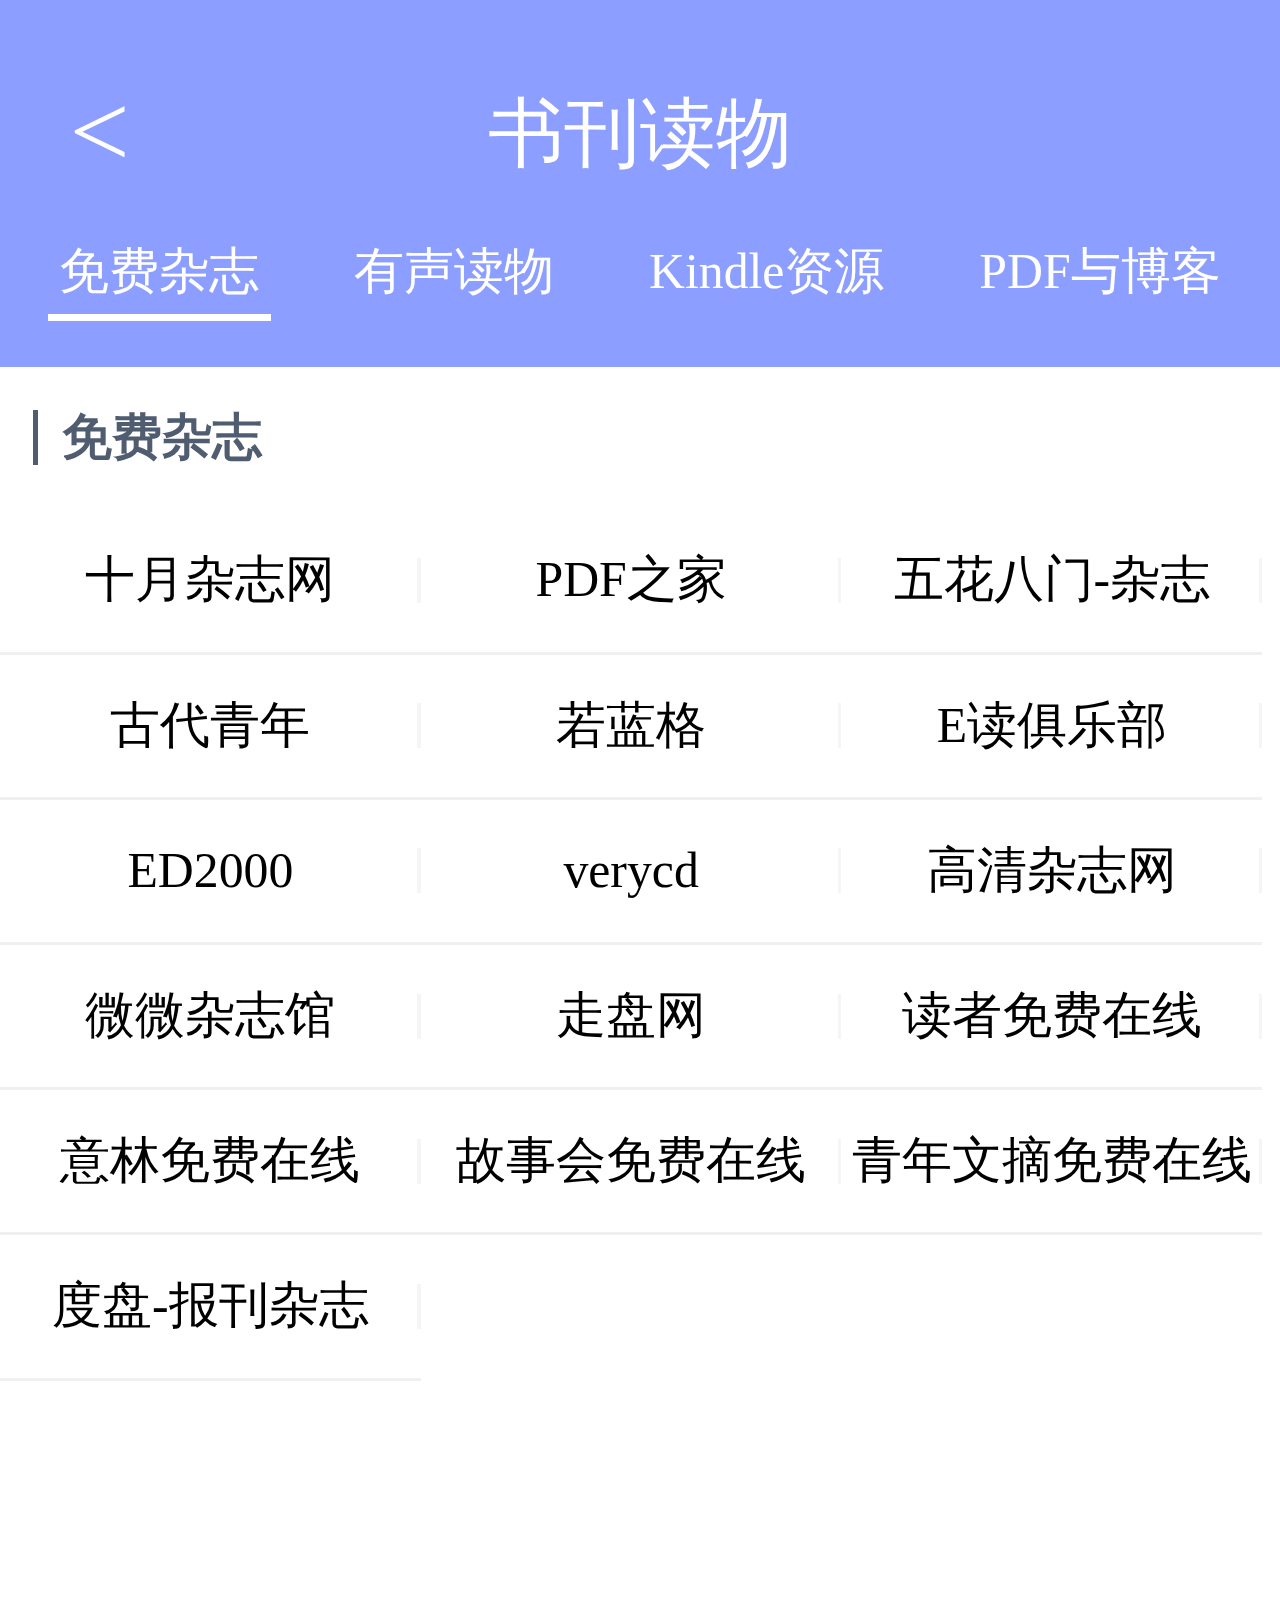
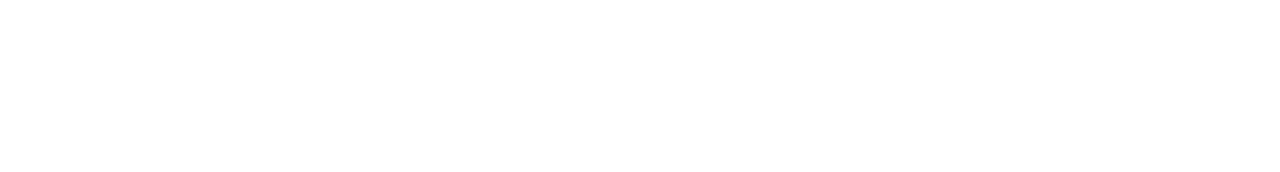
<file: 书刊读物.html>
<!DOCTYPE html>
<html>
<head>
	<meta charset="UTF-8">
	<meta name="theme-color" content="#8C9EFF">
	<link rel="shortcut icon" href="favicon.ico" />
	<title>书刊读物</title>
	<link rel="stylesheet" href="css/detail.css">
	<script src="js/fastclick.min.js"></script>
	<script src="js/TouchSlide.1.1.js"></script>
	<script>
		var iScale = 1;
		iScale = iScale / window.devicePixelRatio;
		document.write('<meta name="viewport" content="width=device-width,initial-scale='+iScale+',minimum-scale='+iScale+',maximum-scale='+iScale+',user-scalable=no" />')
		var iWidth = document.documentElement.clientWidth;
		document.getElementsByTagName('html')[0].style.fontSize = iWidth / 18 + 'px';
	</script>

</head>
<body>

	<div class="tabBox header" id="leftTabBox">
		<nav>
			<h2>书刊读物</h2>
			<div class="nav hd">
				<ul>
					<li>免费杂志</li>
					<li>有声读物</li>
					<li>Kindle资源</li>
					<li>PDF与博客</li>
				</ul>
			</div>
		</nav>
		<a href="index.html" class="home">&lt;</a>
		<div class="bd">
			<!-- 免费杂志 -->
			<ul>
				<li>
					<section class="section clearfix">
						<h3><span>免费杂志</span></h3>
						<ul>
	                        <li><a href="http://shiyue.me/" target="_blank">十月杂志网</a></li>
	                        <li><a href="http://www.pdfzj.com/" target="_blank">PDF之家</a></li>
	                        <li><a href="http://www.i5h8m.com/category/share/magazine" target="_blank">五花八门-杂志</a></li>
	                        <li><a href="http://weibo.com/GDQNLZG" target="_blank">古代青年</li>
	                        <li><a href="http://www.ifblue.net/" target="_blank">若蓝格</a></li>
	                        <li><a href="http://a.eread.club/" target="_blank">E读俱乐部</a></li>
	                        <li><a href="http://www.ed2000.com/FileList.asp?FileCategory=%E8%B5%84%E6%96%99&SubCategory=%E6%9D%82%E5%BF%97%E6%9C%9F%E5%88%8A" target="_blank">ED2000</a></li>
	                        <li><a href="http://www.verycd.com/sto/datum/magazine/" target="_blank">verycd</a></li>
	                        <li><a href="http://www.gqzzw.com/" target="_blank">高清杂志网</a></li>
	                        <li><a href="http://vvzazhi.com/" target="_blank">微微杂志馆</a></li>
	                        <li><a href="http://www.zoupan.com/category/mianfeizazhi/" target="_blank">走盘网</a></li>
	                        <li><a href="http://www.52duzhe.com/" target="_blank">读者免费在线</a></li>
	                        <li><a href="http://www.92yilin.com/" target="_blank">意林免费在线</a></li>
	                        <li><a href="http://www.92gushi.com/" target="_blank">故事会免费在线</a></li>
	                        <li><a href="http://www.2zazhi.com/" target="_blank">青年文摘免费在线</a></li>
	                        <li><a href="http://pan.baidu.com/s/1dGVfS" target="_blank">度盘-报刊杂志</a></li>
						</ul>
					</section>
				</li>
			</ul>
			<!-- 有声读物 -->
			<ul>
				<li>
					<section class="section clearfix">
						<h3><span>有声读物</span></h3>
						<ul>
	                        <li><a href="http://www.lrts.me/" target="_blank">懒人听书</a></li>
	                        <li><a href="http://www.ximalaya.com/" target="_blank">喜马拉雅</a></li>
	                        <li><a href="http://m.lizhi.fm" target="_blank">荔枝FM</a></li>
	                        <li><a href="http://qutingshu.com/" target="_blank">趣听书</a></li>
	                        <li><a href="http://www.tingbook.com/" target="_blank">天方听书网</a></li>
	                        <li><a href="http://www.kting.cn/" target="_blank">酷听</a></li>
	                        <li><a href="http://www.iting360.com/" target="_blank">爱听360</a></li>
	                        <li><a href="http://www.justing.com.cn/" target="_blank">静雅思听</a></li>
	                        <li><a href="http://www.mmmppp333.com/" target="_blank">有声读物</a></li>
	                        <li><a href="http://yuedu.fm/" target="_blank">悦读FM</a></li>
	                        <li><a href="http://www.shanting.mobi/" target="_blank">善听</a></li>
	                        <li><a href="http://www.ysx8.net/" target="_blank">有声下吧</a></li>
	                        <li><a href="http://www.pingshuxiazai.com/" target="_blank">评书下载网</a></li>
	                        <li><a href="http://www.520tingshu.com/" target="_blank">520听书网</a></li>
	                        <li><a href="http://pan.baidu.com/share/home?uk=4010064038&view=share#category/type=0" target="_blank">度盘-听故事</a></li>
	                        <li><a href="http://www.tingchina.com/" target="_blank">听中国</a></li>
	                        <li><a href="http://note.youdao.com/share/web/file.html?id=7fd981c730b65b5322623fbb70d07444&type=note" target="_blank">更多</a></li>
						</ul>
					</section>
				</li>
			</ul>
			<!-- Kindle资源 -->
			<ul>
				<li>
					<section class="section clearfix">
						<h3><span>Kindle资源</span></h3>
						<ul>
	                        <li><a href="http://kindlefere.com/" target="_blank">kindle伴侣</a></li>
	                        <li><a href="http://pixvol.com/" target="_blank">kindle漫画</a></li>
	                        <li><a href="http://www.amazon.cn/Kindle%E5%85%8D%E8%B4%B9%E7%94%B5%E5%AD%90%E4%B9%A6/b/ref=amb_link_30927692_12?ie=UTF8&node=116175071&pf_rd_m=A1AJ19PSB66TGU&pf_rd_s=left-2&pf_rd_r=019VVFFWQYQAVAHCRP80&pf_rd_t=101&pf_rd_p=81488872&pf_rd_i=116169071" target="_blank">亚马逊免费</a></li>
	                        <li><a href="http://readcolor.com/" target="_blank">读 远</a></li>
	                        <li><a href="https://www.cnepub.com/" target="_blank">掌上书苑</a></li>
	                        <li><a href="http://www.kindle10000.com/" target="_blank">万读论坛</a></li>
	                        <li><a href="https://kindleren.com/" target="_blank">kindle人社区</a></li>
	                        <li><a href="http://kankindle.com/" target="_blank">看kindle</a></li>
	                        <li><a href="http://kgbook.com/" target="_blank">苦瓜书盘</a></li>
	                        <li><a href="http://haodoo.net/" target="_blank">好 读</a></li>
	                        <li><a href="http://www.kindlepush.com/" target="_blank">kingle推</a></li>
	                        <li><a href="https://www.mlook.mobi/" target="_blank">mlook精校</a></li>
	                        <li><a href="http://forfrigg.com/" target="_blank">kindle专用搜索</a></li>
	                        <li><a href="https://kindleren.com/portal.php?mod=topic&topicid=1" target="_blank">kindle网址导航</a></li> 
	                        <li><a href="http://pan.baidu.com/s/1c0BzdQw" target="_blank">爱看豆全站资源</a></li>
	                        <li><a href="http://kindlefere.com/ebook" target="_blank">更多</a></li>
						</ul>
					</section>
				</li>
			</ul>
			<!-- PDF与博客 -->
			<ul>
				<li>
					<section class="section clearfix">
						<h3><span>PDF与博客</span></h3>
						<ul>
	                        <li><a href="http://www.bookask.com/" target="_blank">书 问</a></li>
	                        <li><a href="https://www.jiumodiary.com/" target="_blank">鸠摩搜书</a></li>
	                        <li><a href="http://www.chnxp.com.cn/" target="_blank">浩扬电子书城</a></li>
	                        <li><a href="http://www.gqdzs.com/" target="_blank">高清电子书</a></li>
	                        <li><a href="http://www.ed2000.com/FileList.asp?FileCategory=%E5%9B%BE%E4%B9%A6" target="_blank">ED2000图书</a></li>
	                        <li><a href="http://www.zreading.cn/" target="_blank">左岸读书</a></li>
	                        <li><a href="http://www.read.org.cn/" target="_blank">战隼学习探索</a></li>
	                        <li><a href="http://shudan.moadd.com/" target="_blank">书单</a></li>
	                        <li><a href="http://www.ibooks.org.cn/" target="_blank">爱书·书社</a></li>
	                        <li><a href="http://www.write.org.cn/" target="_blank">读书笔记分享</a></li>
	                        <li><a href="http://xkreading.com/" target="_blank">醒客读书</a></li>
	                        <li><a href="http://haoshu100.com/" target="_blank">好书推荐排行榜</a></li>
	                        <li><a href="http://www.book110.com/" target="_blank">荐书堂</a></li>
	                        <li><a href="http://www.54read.com/" target="_blank">54·一本好书</a></li>
	                        <li><a href="http://www.mybanshu.com/" target="_blank">蚂蚁搬书</a></li>
	                        <li><a href="http://www.zhaoshu114.com/index.php" target="_blank">找书网</a></li>
						</ul>
					</section>
				</li>
			</ul>

		</div>


	</div>
		
	<script type="text/javascript">TouchSlide({ slideCell:"#leftTabBox" });</script>
<footer>

</footer>
		<script>
			if ('addEventListener' in document) {  
			    document.addEventListener('DOMContentLoaded', function() {  
			        FastClick.attach(document.body);  
			    }, false);  
			}
		</script>
</body>
</html>
</file>
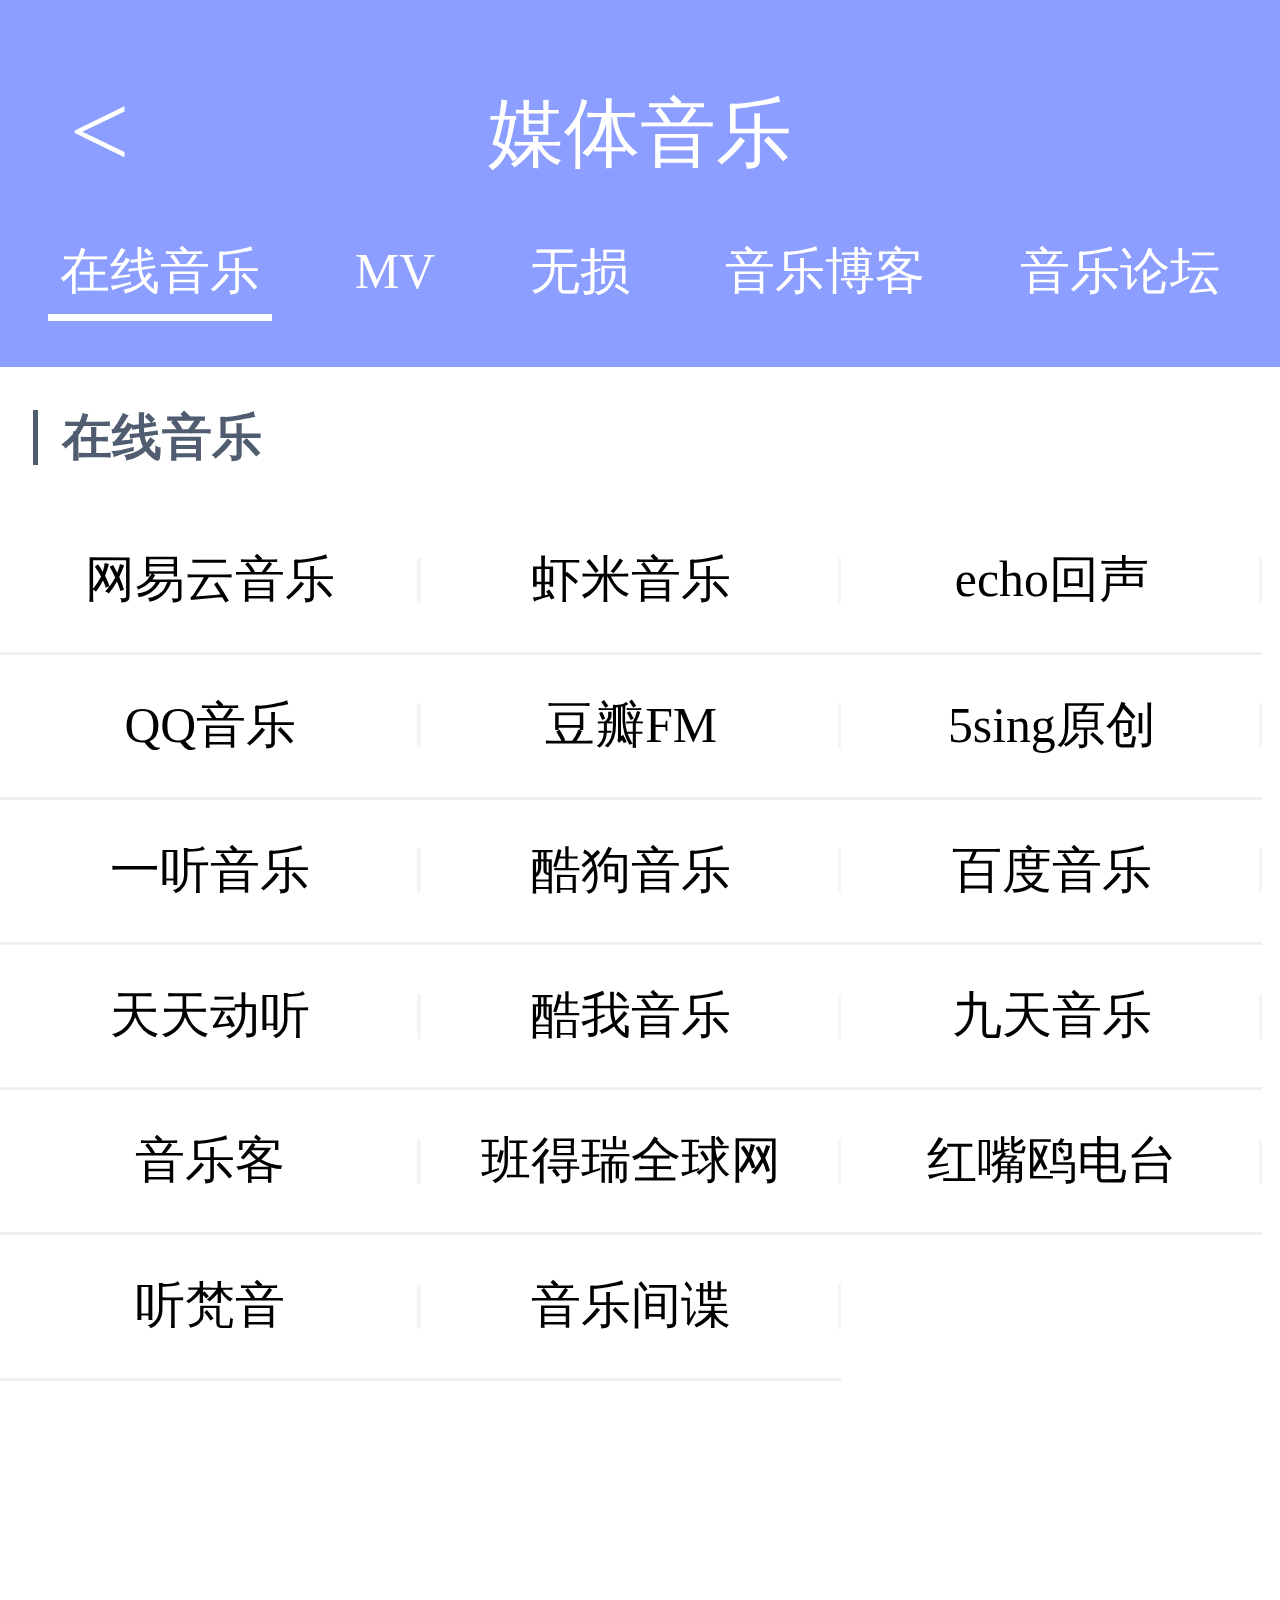
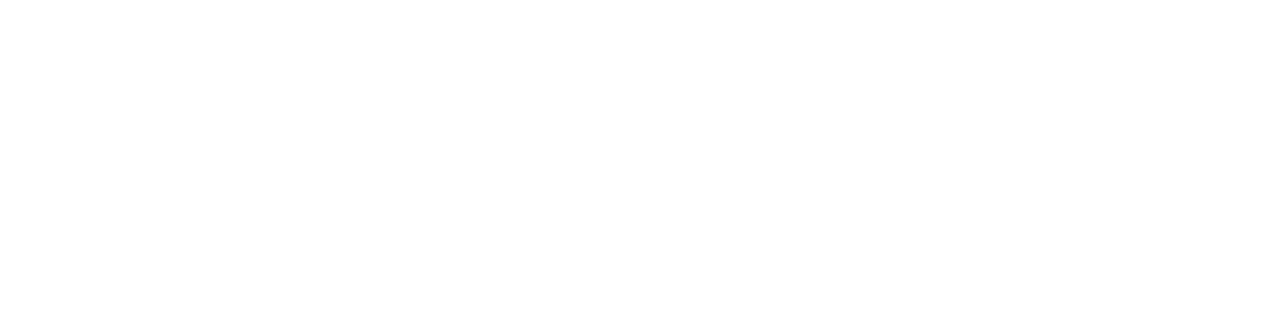
<file: 媒体音乐.html>
<!DOCTYPE html>
<html>
<head>
	<meta charset="UTF-8">
	<meta name="theme-color" content="#8C9EFF">
	<link rel="shortcut icon" href="favicon.ico" />
	<title>媒体音乐</title>
	<link rel="stylesheet" href="css/detail.css">
	<script src="js/fastclick.min.js"></script>
	<script src="js/TouchSlide.1.1.js"></script>
	<script>
		var iScale = 1;
		iScale = iScale / window.devicePixelRatio;
		document.write('<meta name="viewport" content="width=device-width,initial-scale='+iScale+',minimum-scale='+iScale+',maximum-scale='+iScale+',user-scalable=no" />')
		var iWidth = document.documentElement.clientWidth;
		document.getElementsByTagName('html')[0].style.fontSize = iWidth / 18 + 'px';
	</script>

</head>
<body>

	<div class="tabBox header" id="leftTabBox">
		<nav>
			<h2>媒体音乐</h2>
			<div class="nav hd">
				<ul>
					<li>在线音乐</li>
					<li>MV</li>
					<li>无损</li>
					<li>音乐博客</li>
					<li>音乐论坛</li>
				</ul>
			</div>
		</nav>
		<a href="index.html" class="home">&lt;</a>
		<div class="bd">
			<!-- 在线音乐 -->
			<ul>
				<li>
					<section class="section clearfix">
						<h3><span>在线音乐</span></h3>
						<ul>
                            <li>
                                <a href="http://music.163.com/">网易云音乐</a>
                            </li>
                            <li>
                                <a href="http://www.xiami.com/">虾米音乐</a>
                            </li>
                            <li>
                                <a href="http://www.app-echo.com/">echo回声</a>
                            </li>
                            <li>
                                <a href="http://y.qq.com/">QQ音乐</a>
                            </li>
                            <li>
                                <a href="http://douban.fm/">豆瓣FM</a>
                            </li>
                            <li>
                                <a href="http://5sing.kugou.com/">5sing原创</a>
                            </li>
                            <li>
                                <a href="http://www.1ting.com/">一听音乐</a>
                            </li>
                            <li>
                                <a href="http://www.kugou.com/">酷狗音乐</a>
                            </li>
                            <li>
                                <a href="http://music.baidu.com/">百度音乐</a>
                            </li>
                            <li>
                                <a href="http://www.dongting.com/">天天动听</a>
                            </li>
                            <li>
                                <a href="http://www.kuwo.cn/">酷我音乐</a>
                            </li>
                            <li>
                                <a href="http://www.9sky.com/">九天音乐</a>
                            </li>
                            <li>
                                <a href="http://www.yinyueke.net/">音乐客</a>
                            </li>
                            <!-- <li><a href="http://www.tingall.com/d">诠音乐库</a></li> -->
                            <li>
                                <a href="http://www.bandari.net/">班得瑞全球网</a>
                            </li>
                            <li>
                                <a href="http://www.hzou.net/">红嘴鸥电台</a>
                            </li>
                            <li>
                                <a href="http://www.tingfanyin.com/news">听梵音</a>
                            </li>
                            <li>
                                <a href="http://itwusun.com/search.html">音乐间谍</a>
                            </li>
						</ul>
					</section>
				</li>
			</ul>
			<!-- 高清MV -->
			<ul>
				<li>
					<section class="section clearfix">
						<h3><span>MV</span></h3>
						<ul>
                            <li>
                                <a href="http://www.yinyuetai.com/">音悦台</a>
                            </li>
                            <li>
                                <a href="http://www.170mv.com/tool/jiexi/">音悦台MV解析</li>
                            <li>
                                <a href="http://www.170mv.com/">170MV</a>
                            </li>
                            <li>
                                <a href="http://www.dlkoo.com/down/6/">大连生活-MV</a>
                            </li>
                            <li>
                                <a href="http://www.umvbook.com/">音乐字典</a>
                            </li>
                            <li>
                                <a href="http://www.mvgang.com/">MV港</a>
                            </li>
                            <li>
                                <a href="http://www.mvduo.com/">新乐高清网</a>
                            </li>
                            <li>
                                <a href="http://www.zhuyin.com/">主音高清</a>
                            </li>
                            <li>
                                <a href="http://bbs.171hd.net/forum.php">SQHD</a>
                            </li>
                            <li>
                                <a href="http://www.chdmv.com/">CHD高清音乐影像</a>
                            </li>
                            <li>
                                <a href="http://t.hdjay.com/forum.php">可乐分享</a>
                            </li>
                            <li>
                                <a href="http://www.hdmv.cc/forum.php">hdmv.cc</a>
                            </li>
                            <li>
                                <a href="http://www.hdmv.org/">hdmv.org</a>
                            </li>
                            <li>
                                <a href="http://www.7mv.cn/">7mv分享网</a>
                            </li>
                            <li>
                                <a href="http://v.qq.com/music/">腾讯MV</a>
                            </li>
                            <li>
                                <a href="http://music.iqiyi.com/">爱奇艺MV</a>
                            </li>
                            <li>
                                <a href="http://www.kuwo.cn/mv/">酷我MV</a>
                            </li>
                            <li>
                                <a href="http://www.9ku.com/yinyuetai/">九酷·高清MV</a>
                            </li>
                            <li>
                                <a href="http://www.1ting.com/mv/">一听MV</a>
                            </li>
                            <li>
                                <a href="http://www.kugou.com/mvweb/html/">酷狗MV</a>
                            </li>
						</ul>
					</section>
				</li>
			</ul>
			<!-- 无损音乐 -->
			<ul>
                <li>
                    <section class="section clearfix">
                        <h3><span>无损音乐</span></h3>
                        <ul>
                            <li>
                                <a href="http://ape8.cn/">无损音乐吧</a>
                            </li>
                            <li>
                                <a href="http://www.xicxi.com/">XICXI</a>
                            </li>
                            <!--<li>
                                <a href="http://flac8.com/">flac8</a>
                            </li>-->
                            <li>
                                <a href="http://www.mfhifi.com/">免费HIFI</a>
                            </li>
                            <li>
                                <a href="http://weibo.com/u/3712071345">无损音乐频道</a>
                            </li>
                            <li>
                                <a href="http://www.52flac.com/">52flac</a>
                            </li>
                            <li>
                                <a href="http://www.51ape.com/">51ape</a>
                            </li>
                            <li>
                                <a href="http://tieba.baidu.com/f?kw=%E6%97%A0%E6%8D%9F%E9%9F%B3%E4%B9%90">无损音乐贴吧</a>
                            </li>
                            <li>
                                <a href="http://www.moofeel.com/">磨坊音乐</a>
                            </li>
                            <li>
                                <a href="http://www.pt80.net/forum.php?gid=89">捌零音乐</a>
                            </li>
                            <li>
                                <a href="http://www.zasv.com/forum-44-1.html">杂碎后院</a>
                            </li>
                            <li>
                                <a href="http://www.eacdy.com/forum-124-1.html">音艾论坛</a>
                            </li>
                            <li>
                                <a href="http://www.88liu.com/">88六音乐</a>
                            </li>
                            <li>
                                <a href="http://bbs.trix360.com/forum.php">trix360</a>
                            </li>
                            <li>
                                <a href="http://www.deepms.net/">深度无损音乐</a>
                            </li>
                            <li>
                                <a href="http://www.eaymusic.com/">易音音乐</a>
                            </li>
                            <li>
                                <a href="http://wusunyinyue.cn/forum.php">无损音乐网</a>
                            </li>
                            <li>
                                <a href="http://www.hifidac.net/forum.php">深度发烧音乐</a>
                            </li>
                        </ul>
                    </section>
                </li>
            </ul>
			<!-- 音乐博客 -->
			<ul>
				<li>
					<section class="section clearfix">
						<h3><span>音乐博客</span></h3>
						<ul>
    						<li>
                                <a href="http://www.luoo.net/">落网</a>
                            </li>
                            <li>
                                <a href="http://yuyin.fm/">余音网</a>
                            </li>
                            <li>
                                <a href="http://www.musicsailor.com/">水手音乐</a>
                            </li>
                            <li>
                                <a href="http://www.52qingyin.cn/">清音陋室</a>
                            </li>
                            <li>
                                <a href="http://indietime.lofter.com/">JustIndie</a>
                            </li>
                            <li>
                                <a href="http://www.iyccd.com/">如果你能静下来</a>
                            </li>
                            <li>
                                <a href="http://www.qumy.cn/">去麦</a>
                            </li>
                            <li>
                                <a href="http://summerbreeze2007.blogbus.com/">Summer Breeze</a>
                            </li>
                            <li>
                                <a href="http://www.maninmusic.com/">悦之随</a>
                            </li>
                            <li>
                                <a href="http://fana.me/">FANA V.3</a>
                            </li>
                            <li>
                                <a href="http://www.mologer.cn/">音乐是岸</a>
                            </li>
                            <li>
                                <a href="http://www.bestmv4u.com/">音乐共享党</a>
                            </li>
                            <li>
                                <a href="http://www.ningmeng.name/">私房歌</a>
                            </li>
                            <li>
                                <a href="http://www.loveaac.com/">LoveAAC</a>
                            </li>
                            <li>
                                <a href="http://www.ttost.com/">听听原声</a>
                            </li>
                            <li>
                                <a href="http://schwarzwei.lofter.com/">哀暗</a>
                            </li>
                            <li>
                                <a href="http://yinyuebushifan.net/">音乐不是饭</a>
                            </li>
                            <li>
                                <a href="http://tothesky.cn/">Best Music</a>
                            </li>
                            <li>
                                <a href="http://blog.sina.com.cn/mhzhmusic">梦幻之弧</a>
                            </li>
                            <li>
                                <a href="http://note.youdao.com/share/web/file.html?id=a9640bda4d9c0a9206e0ce687e26e92e&type=note">更多</a>
                            </li>
						</ul>
					</section>
				</li>
			</ul>
			<!-- 音乐论坛 -->
			<ul>
				<li>
					<section class="section clearfix">
						<h3><span>音乐论坛</span></h3>
						<ul>
    						<li>
                                <a href="http://www.tingyuxuan.net/">听雨轩</a>
                            </li>
                            <li>
                                <a href="http://www.zhiaimusic.com/">至爱音乐论坛</a>
                            </li>
                            <li>
                                <a href="http://wusunyinyue.cn/forum.php">无损音乐网</a>
                            </li>
                            <li>
                                <a href="http://www.zasv.com/">杂碎音乐论坛</a>
                            </li>
                            <li>
                                <a href="http://www.pt80.net/">捌零音乐论坛</a>
                            </li>
    
                            <li>
                                <a href="http://www.88liu.com/">88六社区</a>
                            </li>
                            <li>
                                <a href="http://bbs.musicool.cn/">炫音音乐论坛</a>
                            </li>
                            <li>
                                <a href="http://bbs.xialala.com/">极乐分享音乐</a>
                            </li>
                            <li>
                                <a href="http://bbs.besgold.com/">百事高音乐论坛</a>
                            </li>
                            <li>
                                <a href="http://www.cdbao.net/">CD包音乐网</a>
                            </li>
                            <li>
                                <a href="http://www.mixrnb.com/">MixRNB</a>
                            </li>
                            <!--<li>
                                <a href="http://www.5dsd.org/forum.php">我的圣地</a>
                            </li>-->
                            <li>
                                <a href="http://www.oppsu.cn/">OppsU</a>
                            </li>
                            <li>
                                <a href="http://www.breezee.org/">清风音乐论坛</a>
                            </li>
                            <li>
                                <a href="http://www.eacdy.com/">音艾论坛</a>
                            </li>
                            <li>
                                <a href="http://micool.xclub.tw/">米酷音乐论坛</a>
                            </li>
                            <li>
                                <a href="http://www.oolove.com/">真爱家园</a>
                            </li>
                            <li>
                                <a href="http://www.hcyy.org/">风云音乐谷</a>
                            </li>
                            <!-- <li><a href="http://bbs.zzse.net/">极品社区</a></li> -->
                            <li>
                                <a href="http://note.youdao.com/share/web/file.html?id=a9640bda4d9c0a9206e0ce687e26e92e&type=note">更多</a>
                            </li>
						</ul>
					</section>
				</li>
			</ul>

		</div>


	</div>
		
	<script type="text/javascript">TouchSlide({ slideCell:"#leftTabBox" });</script>
<footer>

</footer>
		<script>
			if ('addEventListener' in document) {  
			    document.addEventListener('DOMContentLoaded', function() {  
			        FastClick.attach(document.body);  
			    }, false);  
			}
		</script>
</body>
</html>
</file>
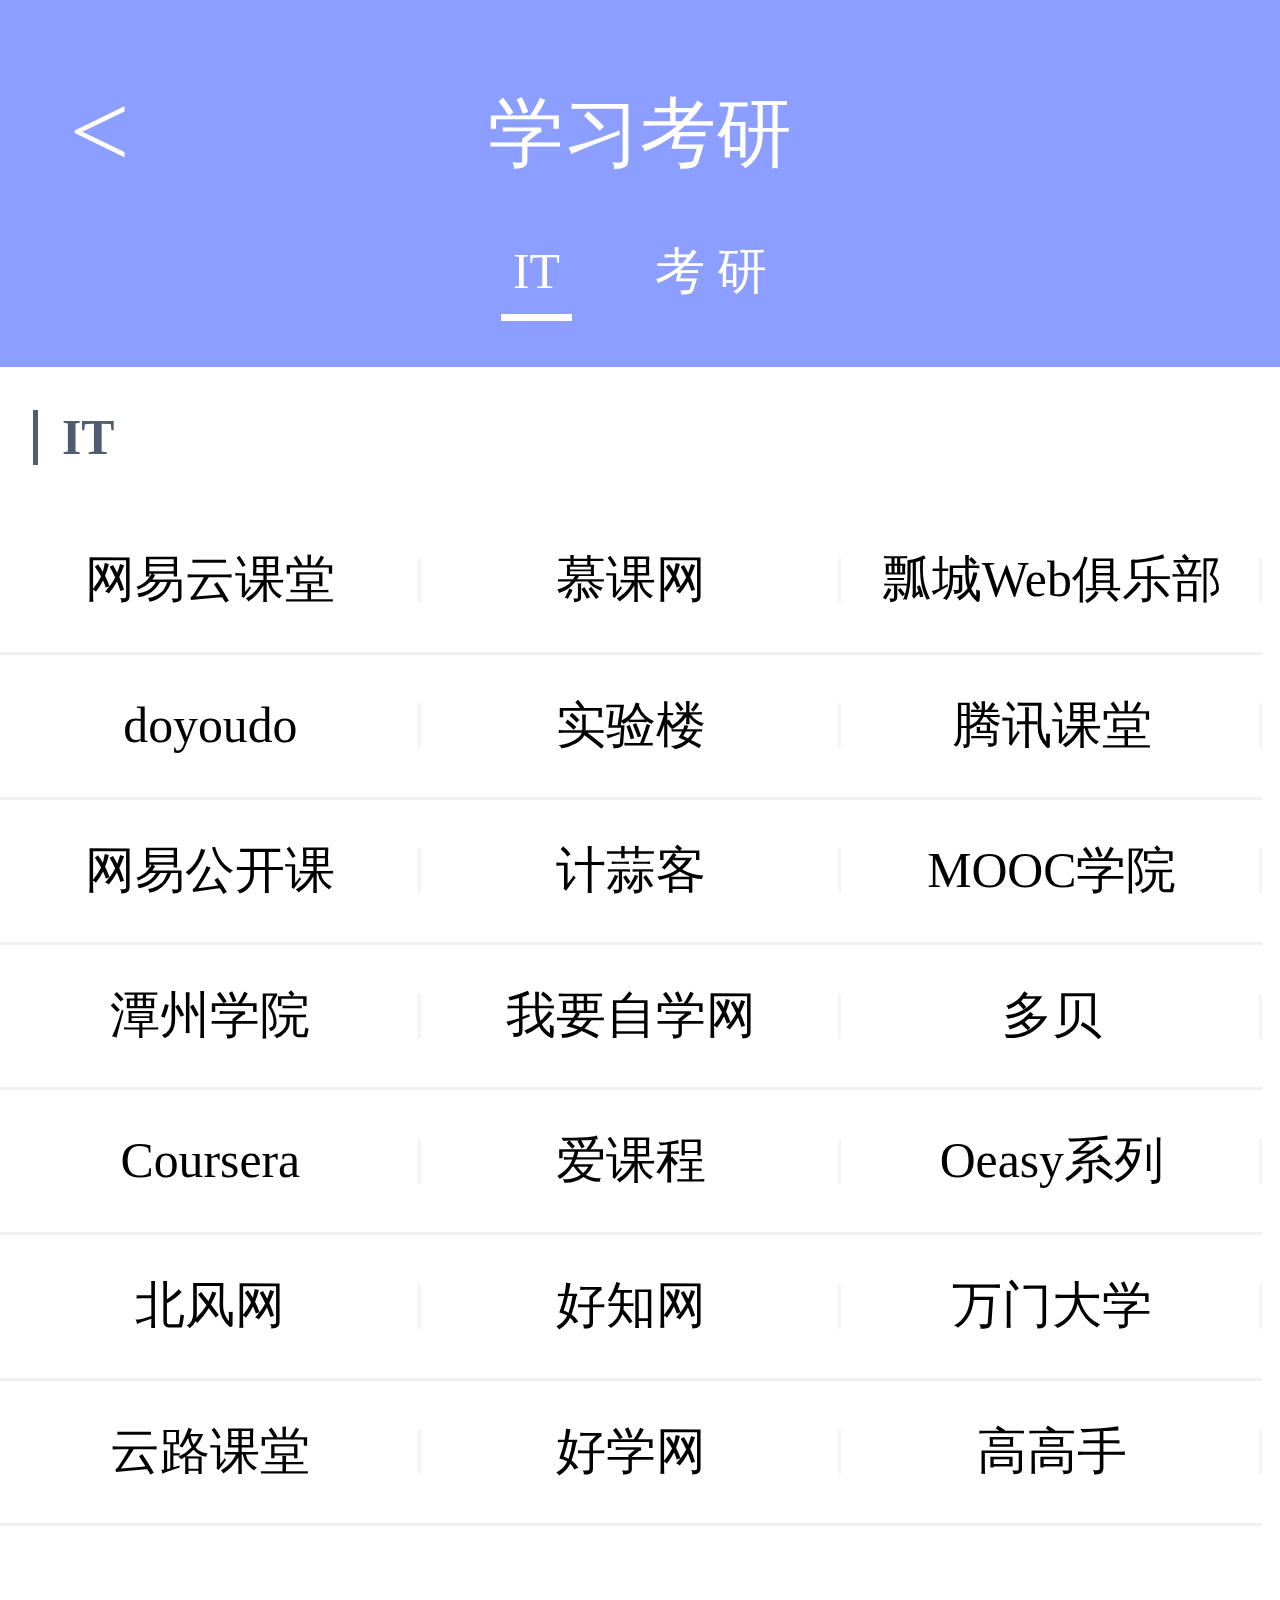
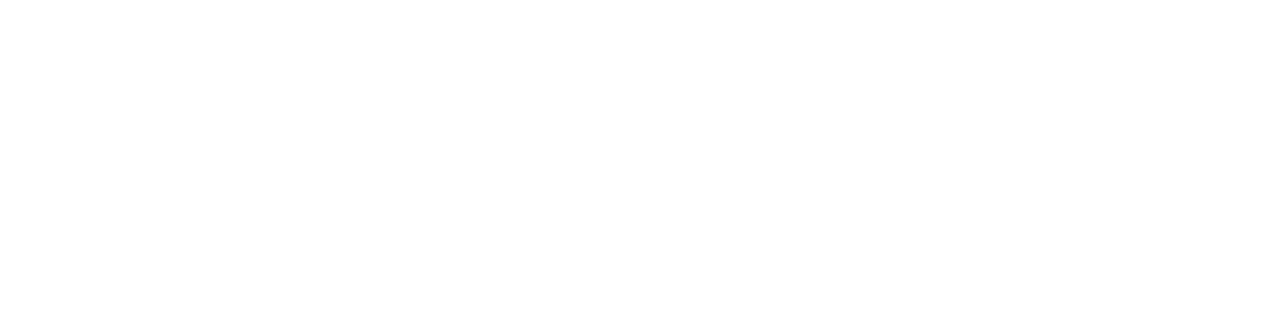
<file: 学习考研.html>
<!DOCTYPE html>
<html>
<head>
	<meta charset="UTF-8">
	<meta name="theme-color" content="#8C9EFF">
	<link rel="shortcut icon" href="favicon.ico" />
	<title>学习考研</title>
	<link rel="stylesheet" href="css/detail.css">
	<script src="js/fastclick.min.js"></script>
	<script src="js/TouchSlide.1.1.js"></script>
	<script>
		var iScale = 1;
		iScale = iScale / window.devicePixelRatio;
		document.write('<meta name="viewport" content="width=device-width,initial-scale='+iScale+',minimum-scale='+iScale+',maximum-scale='+iScale+',user-scalable=no" />')
		var iWidth = document.documentElement.clientWidth;
		document.getElementsByTagName('html')[0].style.fontSize = iWidth / 18 + 'px';
	</script>

</head>
<body>

	<div class="tabBox header" id="leftTabBox">
		<nav>
			<h2>学习考研</h2>
			<div class="nav hd">
				<ul>
					<li>IT</li>
					<li>考 研</li>
				</ul>
			</div>
		</nav>
		<a href="index.html" class="home">&lt;</a>
		<div class="bd">
			<!-- IT -->
			<ul>
				<li>
					<section class="section clearfix">
						<h3><span>IT</span></h3>
						<ul>
			                <li><a href="http://study.163.com/" target="_blank">网易云课堂</a></li>
			                <li><a href="http://www.imooc.com/" target="_blank">慕课网</a></li>
			                <li><a href="http://www.ycku.com/" target="_blank">瓢城Web俱乐部</a></li>
			                <li><a href="http://doyoudo.com" target="_blank">doyoudo</a></li>
			                <li><a href="https://www.shiyanlou.com/courses/" target="_blank">实验楼</a></li>
			                <li><a href="http://ke.qq.com/index.html" target="_blank">腾讯课堂</a></li>
			                <li><a href="http://open.163.com/" target="_blank">网易公开课</a></li>
			                <li><a href="http://www.jisuanke.com/" target="_blank">计蒜客</a></li>
			                <li><a href="http://mooc.guokr.com/" target="_blank">MOOC学院</a></li>
			                <li><a href="http://www.tanzhouedu.com/" target="_blank">潭州学院</a></li> 
			                <li><a href="http://www.51zxw.net/" target="_blank">我要自学网</a></li> 
			                <li><a href="http://www.duobei.com/" target="_blank">多贝</a></li> 
			                <li><a href="https://www.coursera.org/" target="_blank">Coursera</a></li> 
			                <li><a href="http://www.icourses.cn/home/" target="_blank">爱课程</a></li> 
			                <li><a href="http://oeasy.org/" target="_blank">Oeasy系列</a></li> 
			                <li><a href="http://www.ibeifeng.com/" target="_blank">北风网</a></li> 
			                <li><a href="http://www.howzhi.com/" target="_blank">好知网</a></li>
			                <li><a href="http://www.wanmen.org/" target="_blank">万门大学</a></li>
			                <li><a href="http://www.aiyunlu.com/student/homepage" target="_blank">云路课堂</a></li>
			                <li><a href="http://www.haoxue.com/" target="_blank">好学网</a></li>
			                <li><a href="http://www.gogoup.com/course/list" target="_blank">高高手</a></li>
						</ul>
					</section>
					
				</li>
			</ul>
			<!-- 考 研 -->
			<ul>
				<li>
					<section class="section clearfix">
						<h3><span>考 研</span></h3>
						<ul>
		                    <li><a href="http://www.cmzyk.com/h-col-110.html" target="_blank">传媒老跟班</a></li>
		                    <li><a href="http://weibo.com/s1002297748" target="_blank">文艺-资料分享君</a></li>
		                    <li><a href="http://weibo.com/media2015" target="_blank">传媒小哥</a></li>
		                    <li><a href="http://weibo.com/719656790" target="_blank">每日考研笔记</a></li>
		                    <li><a href="http://weibo.com/u/5372911673" target="_blank">找研友吧</a></li>
		                    <li><a href="http://weibo.com/u/2091076344" target="_blank">资源分享库</a></li>
		                    <li><a href="http://weibo.com/kyqq" target="_blank">考研资源库</a></li>
		                    <li><a href="http://weibo.com/Dateservice" target="_blank">资料服务库</a></li>
		                    <li><a href="http://weibo.com/u/5359434969" target="_blank">选课网考研达人</a></li>
		                    <li><a href="http://bbs.kaoshidian.com/resource" target="_blank">考试点</a></li>
		                    <li><a href="http://www.zhuansoo.com/vbar/c/vc.html?id=19" target="_blank">考研圈</a></li>
		                    <li><a href="http://bbs.kaoyan.com/" target="_blank">考研论坛</a></li>
		                    <li><a href="http://download.kaoyan.com/" target="_blank">考研论坛-资料</a></li>
		                    <li class="qiangdiao"><a href=" http://kaoyannote.com/" target="_blank">考研笔记</a></li>
		                    <li><a href="http://club.topsage.com/forum.php?gid=27" target="_blank">大家论坛</a></li>
		                    <li><a href="http://www.1zhao.org/" target="_blank">知识宝库</a></li>
		                    <li><a href="http://emuch.net/bbs/forumdisplay.php?fid=127" target="_blank">小木虫-考研</a></li>
		                    <li><a href="http://bbs.freekaoyan.com/forum.php" target="_blank">免费考研论坛</a></li>
		                    <li><a href="http://tieba.baidu.com/f?kw=%E8%80%83%E7%A0%94&ie=utf-8" target="_blank">考研贴吧</a></li>
		                    <li><a href="http://pan.baidu.com/share/home?uk=1949525496&view=share#category/type=0" target="_blank">圆圆工作室度盘</a></li>
		                    <li><a href="#" style="color:#E13F3F;">祝考研顺利！</a></li>
						</ul>
					</section>
				</li>
			</ul>
			
		</div>

	</div>
		
	<script type="text/javascript">TouchSlide({ slideCell:"#leftTabBox" });</script>
<footer>

</footer>
		<script>
			if ('addEventListener' in document) {  
			    document.addEventListener('DOMContentLoaded', function() {  
			        FastClick.attach(document.body);  
			    }, false);  
			}
		</script>
</body>
</html>
</file>
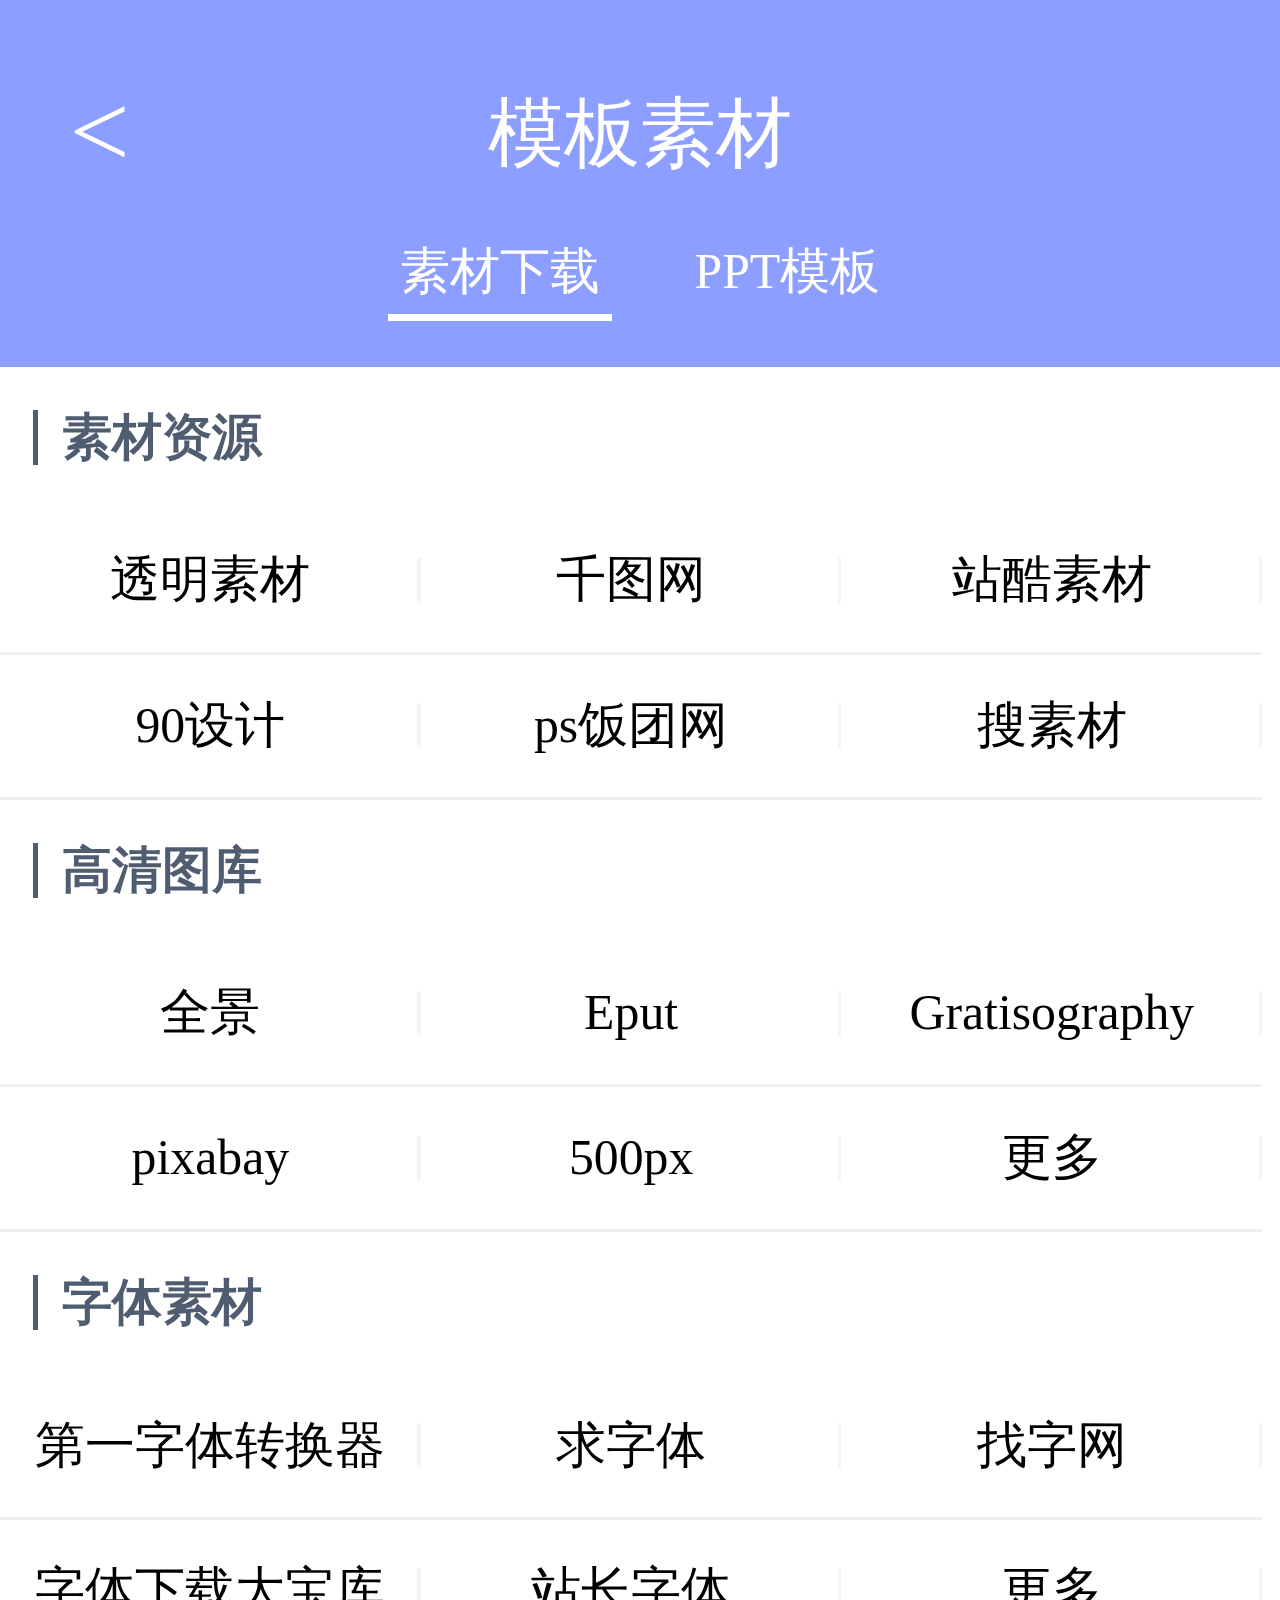
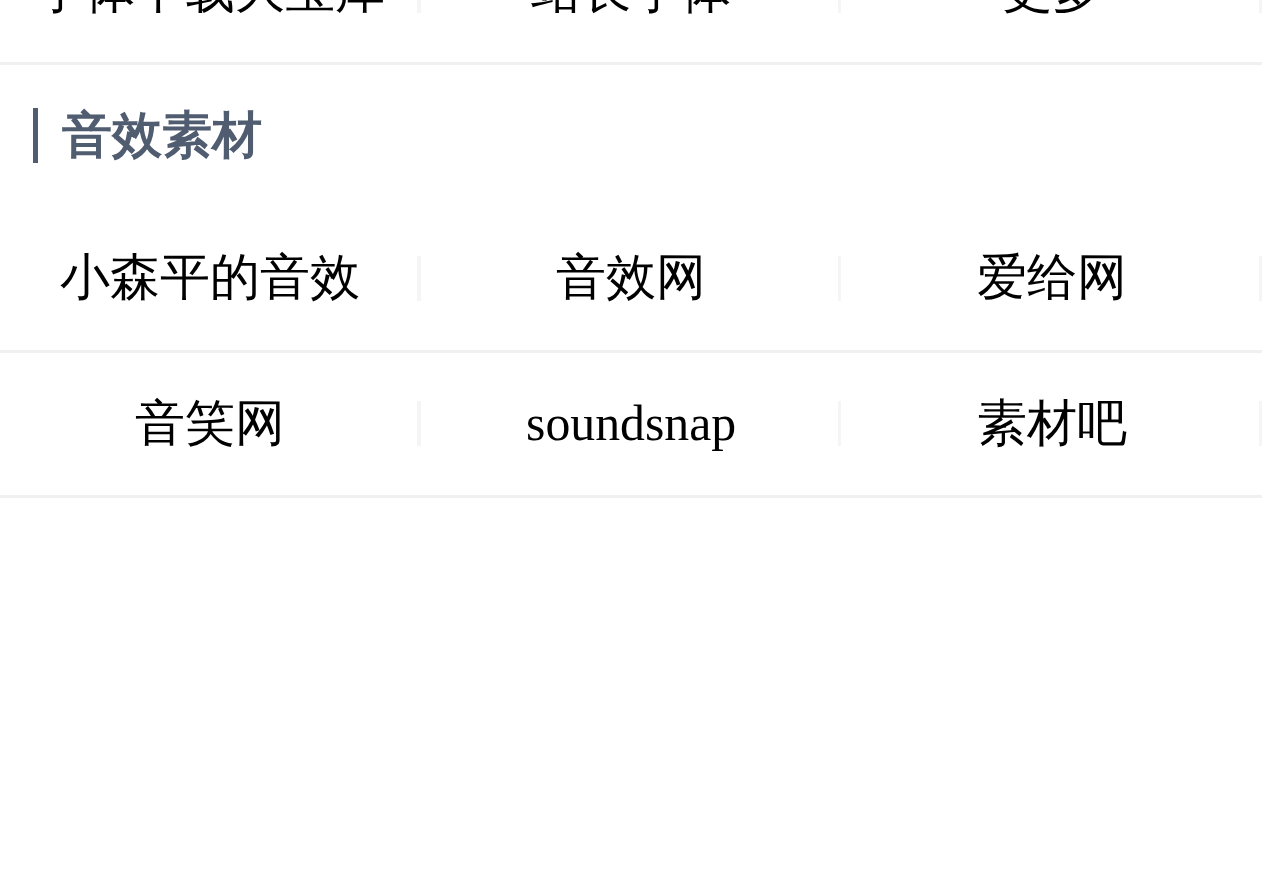
<file: 模版素材.html>
<!DOCTYPE html>
<html>
<head>
	<meta charset="UTF-8">
	<meta name="theme-color" content="#8C9EFF">
	<link rel="shortcut icon" href="favicon.ico" />
	<title>模板素材</title>
	<link rel="stylesheet" href="css/detail.css">
	<script src="js/fastclick.min.js"></script>
	<script src="js/TouchSlide.1.1.js"></script>
	<script>
		var iScale = 1;
		iScale = iScale / window.devicePixelRatio;
		document.write('<meta name="viewport" content="width=device-width,initial-scale='+iScale+',minimum-scale='+iScale+',maximum-scale='+iScale+',user-scalable=no" />')
		var iWidth = document.documentElement.clientWidth;
		document.getElementsByTagName('html')[0].style.fontSize = iWidth / 18 + 'px';
	</script>

</head>
<body>

	<div class="tabBox header" id="leftTabBox">
		<nav>
			<h2>模板素材</h2>
			<div class="nav hd">
				<ul>
					<li>素材下载</li>
					<li>PPT模板</li>
				</ul>
			</div>
		</nav>
		<a href="index.html" class="home">&lt;</a>
		<div class="bd">
			<!-- 素材下载 -->
			<ul>
				<li>
					<section class="section clearfix">
						<h3><span>素材资源</span></h3>
						<ul>
	                        <li><a href="http://pngimg.com/" target="_blank">透明素材</a></li>
	                        <li><a href="http://www.58pic.com/" target="_blank">千图网</a></li>
	                        <li><a href="http://www.zcool.com.cn/gfxs/" target="_blank">站酷素材</a></li>
	                        <li><a href="http://90sheji.com/" target="_blank">90设计</a></li>
	                        <li><a href="http://psefan.com/" target="_blank">ps饭团网</a></li>
	                        <li class="qiangdiao"><a href="http://so.ui001.com/" target="_blank">搜素材</a></li>
						</ul>
					</section>
					<section class="section clearfix">
						<h3><span>高清图库</span></h3>
						<ul>
	                        <li><a href="http://www.quanjing.com/" target="_blank">全景</a></li>
	                        <li><a href="http://eput.com/" target="_blank">Eput</a></li>
	                        <li><a href="http://www.gratisography.com/" target="_blank">Gratisography</a></li>
	                        <li><a href="https://pixabay.com/" target="_blank">pixabay</a></li>
	                        <li><a href="https://500px.com/" target="_blank">500px</a></li>
	                        <!-- <li><a href="http://www.kdatu.com/" target="_blank">看大图</a></li> -->
	                        <li class="qiangdiao"><a href="http://hao.uisdc.com/" target="_blank">更多</a></li>
						</ul>
					</section>
					<section class="section clearfix">
						<h3><span>字体素材</span></h3>
						<ul>
	                        <li><a href="http://www.diyiziti.com/" target="_blank">第一字体转换器</a></li>
	                        <li><a href="http://www.qiuziti.com/" target="_blank">求字体</a></li>
	                        <li><a href="http://www.zhaozi.cn/" target="_blank">找字网</a></li>
	                        <li><a href="http://font.knowsky.com/" target="_blank">字体下载大宝库</a></li>
	                        <li><a href="http://font.chinaz.com/" target="_blank">站长字体</a></li>
	                        <li class="qiangdiao"><a href="http://hao.uisdc.com/" target="_blank">更多</a></li>
						</ul>
					</section>
					<section class="section clearfix">
						<h3><span>音效素材</span></h3>
						<ul>
	                        <li><a href="http://taira-komori.jpn.org/freesoundcn.html" target="_blank">小森平的音效</a></li>
	                        <li><a href="http://www.yinxiao.com/" target="_blank">音效网</a></li>
	                        <li><a href="http://www.2gei.com/sound/" target="_blank">爱给网</a></li>
	                        <li><a href="http://www.yisell.com/" target="_blank">音笑网</a></li>
	                        <li><a href="http://www.soundsnap.com/" target="_blank">soundsnap</a></li>
	                        <li><a href="http://www.sucaibar.com/yinxiao/" target="_blank">素材吧</a></li>
						</ul>
					</section>
				</li>
			</ul>
			<!-- PPT模板 -->
			<ul>
				<li>
					<section class="section clearfix">
						<h3><span>PPT模板</span></h3>
						<ul>
	                        <li><a href="http://www.tretars.com/" target="_blank">逼格ppt</a></li>
	                        <li><a href="http://office.msn.com.cn/List.shtml?cat=PPT" target="_blank">微软OfficePLUS</a></li>
	                        <li class="qiangdiao"><a href="http://hippter.com/" target="_blank">Hi,PPTer</a></li>
	                        <li><a href="http://www.pptfans.cn/" target="_blank">PPTfans</a></li>
	                        <li><a href="http://list.docer.com/PPT模板/" target="_blank">稻壳儿</a></li>
	                        <li><a href="http://www.yanyijingling.com/" target="_blank">演绎精灵</a></li>
	                        <li><a href="http://www.pptstore.net/ppt_moban/?opt=free" target="_blank">PPTstore</a></li>
	                        <li><a href="http://muzi.info/" target="_blank">MUZI</a></li>
	                        <li><a href="http://www.pptschool.com/" target="_blank">PPT大学</a></li>
	                        <li><a href="http://www.pptok.com/" target="_blank">PPTOK</a></li>
	                        <li><a href="http://www.rapidbbs.cn/" target="_blank">锐普ppt</a></li>
	                        <li><a href="http://www.51ppt.com.cn/" target="_blank">无忧ppt</a></li> 
	                        <li><a href="http://iloveppt.cn/" target="_blank">我爱ppt</a></li> 
	                        <li><a href="http://www.yanj.cn/" target="_blank">演界网</a></li> 
	                        <li><a href="http://www.51pptmoban.com/" target="_blank">51ppt模板</a></li>
	                        <li><a href="http://www.zhaogeppt.com/" target="_blank">找个PPT</a></li>
	                        <li><a href="http://www.pooban.com/" target="_blank">扑奔网</a></li>
	                        <li><a href="http://www.ypppt.com/" target="_blank">优品PPT</a></li>
						</ul>
					</section>
				</li>
			</ul>
			
		</div>

	</div>
		
	<script type="text/javascript">TouchSlide({ slideCell:"#leftTabBox" });</script>
<footer>

</footer>
		<script>
			if ('addEventListener' in document) {  
			    document.addEventListener('DOMContentLoaded', function() {  
			        FastClick.attach(document.body);  
			    }, false);  
			}
		</script>
</body>
</html>
</file>
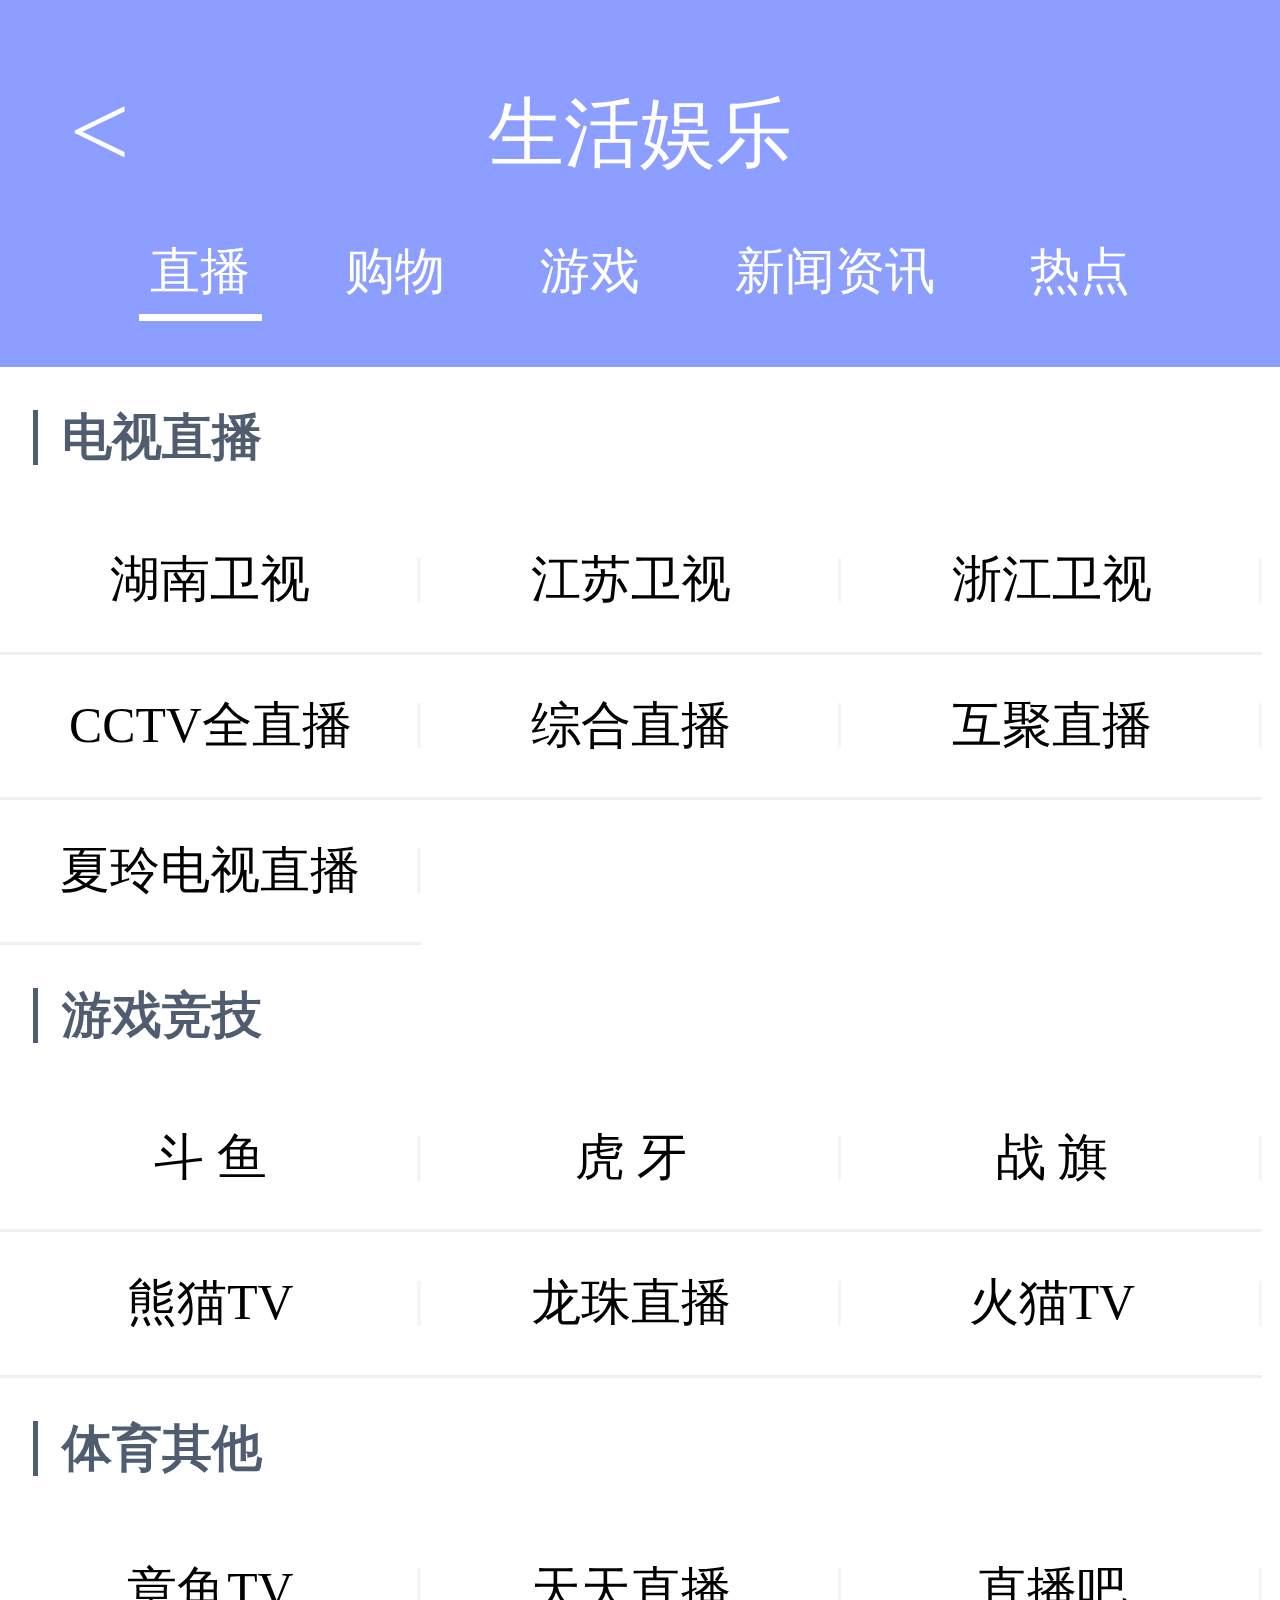
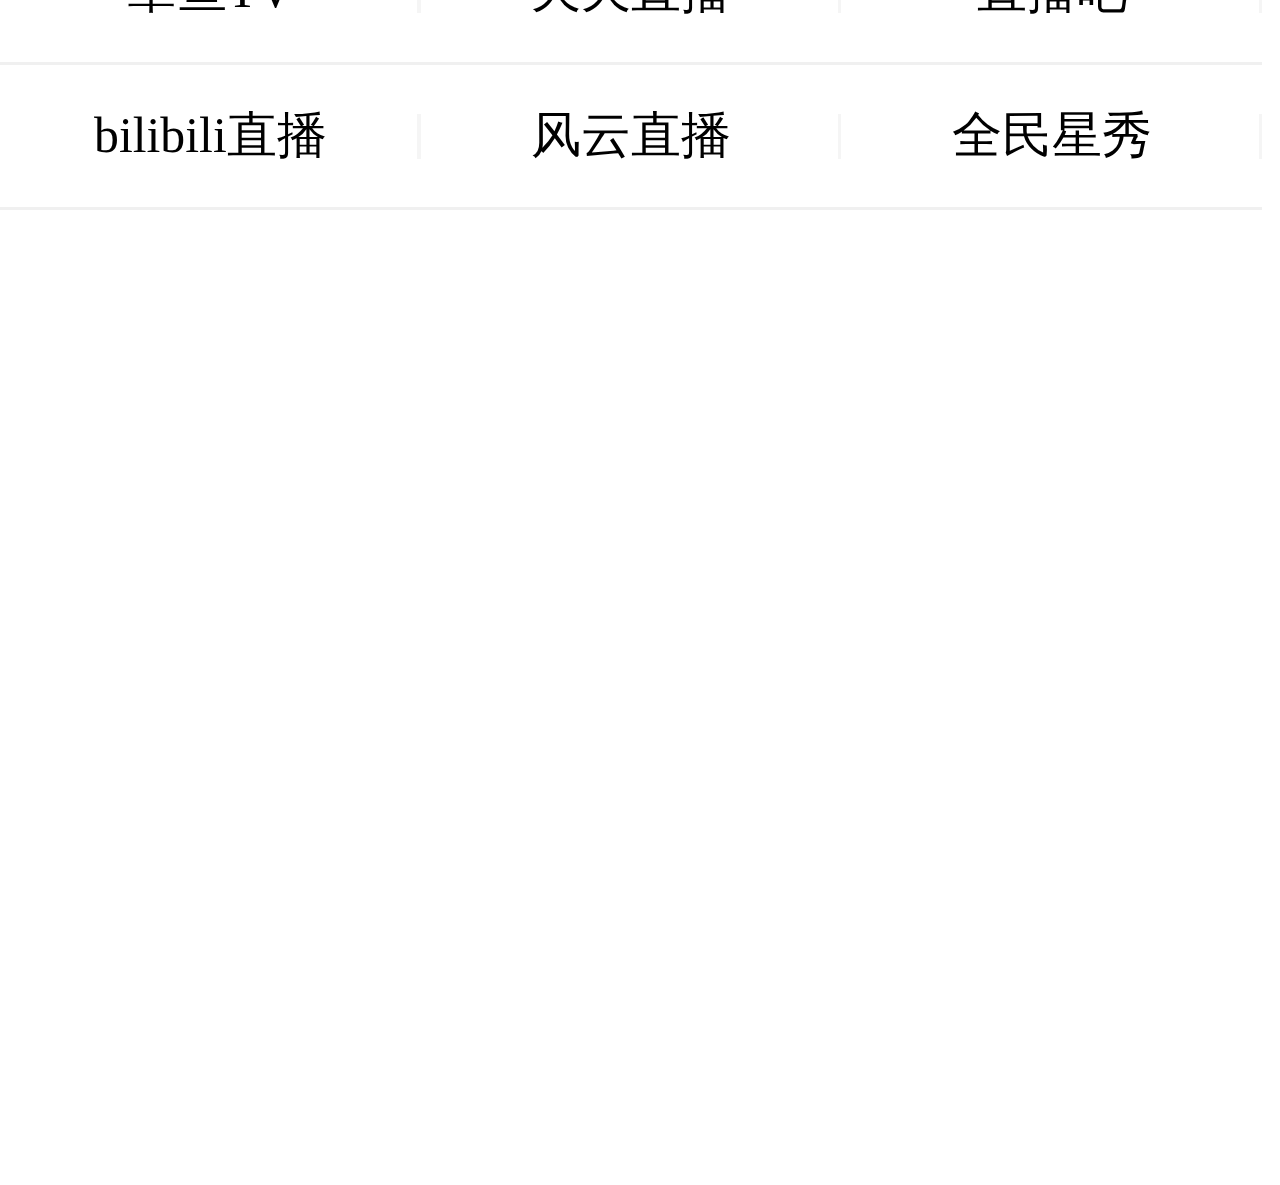
<file: 生活娱乐.html>
<!DOCTYPE html>
<html>
<head>
	<meta charset="UTF-8">
	<meta name="theme-color" content="#8C9EFF">
	<link rel="shortcut icon" href="favicon.ico" />
	<title>生活娱乐</title>
	<link rel="stylesheet" href="css/detail.css">
	<script src="js/fastclick.min.js"></script>
	<script src="js/TouchSlide.1.1.js"></script>
	<script>
		var iScale = 1;
		iScale = iScale / window.devicePixelRatio;
		document.write('<meta name="viewport" content="width=device-width,initial-scale='+iScale+',minimum-scale='+iScale+',maximum-scale='+iScale+',user-scalable=no" />')
		var iWidth = document.documentElement.clientWidth;
		document.getElementsByTagName('html')[0].style.fontSize = iWidth / 18 + 'px';
	</script>

</head>
<body>

	<div class="tabBox header" id="leftTabBox">
		<nav>
			<h2>生活娱乐</h2>
			<div class="nav hd">
				<ul>
					<li>直播</li>
					<li>购物</li>
					<li>游戏</li>
					<li>新闻资讯</li>
					<li>热点</li>
				</ul>
			</div>
		</nav>
		<a href="index.html" class="home">&lt;</a>
		<div class="bd">
			<!-- 直播 -->
			<ul>
				<li>
					<section class="section clearfix">
						<h3><span>电视直播</span></h3>
						<ul>
                                <li><a href="http://www.hlyy.cc/zxtv/hnws.html">湖南卫视</a></li>
                                <li><a href="http://live.jstv.com/">江苏卫视</a></li>
                                <li><a href="http://tv.cztv.com/live1">浙江卫视</a></li>
                                <li><a href="http://tv.cctv.com/live/cctv1/">CCTV全直播</a></li>
					        <li ><a href="http://360kan.letv.com/live/bjws/?site=leshi">综合直播</li>
					        <li><a href="http://www.hujula.com/">互聚直播</li>
					        <li><a href="http://www.ku280.com/">夏玲电视直播</a></li>
						</ul>
					</section>
					<section class="section clearfix">
						<h3><span>游戏竞技</span></h3>
						<ul>
							<li><a href="http://www.douyutv.com/">斗 鱼</a></li>
					        <li><a href="http://www.huya.com/">虎 牙</a></li>
					        <li><a href="http://www.zhanqi.tv/">战 旗</a></li>
					        <li><a href="http://www.panda.tv/">熊猫TV</a></li>
					        <li><a href="http://www.longzhu.com/">龙珠直播</a></li>
					        <li><a href="http://www.huomaotv.cn/">火猫TV</a></li>
						</ul>
					</section>
					<section class="section clearfix">
						<h3><span>体育其他</span></h3>
						<ul>
							<li><a href="http://www.zhangyu.tv/channellist">章鱼TV</li>
				            <li><a href="http://www.tiantian.tv/">天天直播</li>
				            <li><a href="http://www.zhibo8.cc/">直播吧</a></li>
				            <li><a href="http://live.bilibili.com/">bilibili直播</a></li>
				            <li><a href="http://www.fengyunlive.com/">风云直播</a></li>
				            <li><a href="http://www.quanmin.tv/game/beauty/">全民星秀</a></li>
						</ul>
					</section>
				</li>
			</ul>
			<!-- 购物 -->
			<ul>
				<li>
					<section class="section clearfix">
						<h3><span>常用购物</span></h3>
						<ul>
							  <li><a href="http://www.jd.com/" target="_blank">京 东</a></li>
			                  <li><a href="https://www.taobao.com/" target="_blank">淘 宝</a></li>
			                  <li><a href="https://www.tmall.com/" target="_blank">天 猫</a></li>
			                  <li><a href="http://www.amazon.cn/" target="_blank">亚马逊</a></li>
			                  <li><a href="http://www.suning.com/" target="_blank">苏宁易购</a></li>
			                  <li><a href="http://www.dangdang.com/" target="_blank">当 当</a></li>
						</ul>
					</section>
					<section class="section clearfix">
						<h3><span>外卖团购</span></h3>
						<ul>
		                        <li><a href="http://www.meituan.com/" target="_blank">美团外卖</a></li>
		                        <li><a href="http://ele.me/" target="_blank">饿了么</a></li>
		                        <li><a href="http://waimai.baidu.com/" target="_blank">百度外卖</a></li>
	                                <li><a href="http://www.dianping.com/" target="_blank">大众点评</a></li>
		                  <li><a href="http://www.meituan.com/" target="_blank">美 团</a></li>
		                  <li><a href="http://www.nuomi.com/" target="_blank">百度糯米</a></li>
		                  <li><a href="http://www.zhe800.com/" target="_blank">折800</a></li>
		                  <li><a href="https://ju.taobao.com/" target="_blank">聚划算</a></li>
		                  <li><a href="http://www.gewara.com/" target="_blank">格瓦拉电影</a></li>
						</ul>
					</section>
					<section class="section clearfix">
						<h3><span>历史比价</span></h3>
						<ul>
						  <li><a href="http://www.xitie.com/" target="_blank">西 贴</a></li>
		                  <li><a href="http://tool.manmanbuy.com/HistoryLowest.aspx" target="_blank">慢慢买</a></li>
		                  <li><a href="http://ruyi.taobao.com/" target="_blank">如意淘</a></li>
		                  <li><a href="http://zhushou.huihui.cn/" target="_blank">惠惠购物助手</a></li>
		                  <li><a href="http://www.gwdang.com/app/extension" target="_blank">购物党</a></li>
		                  <li><a href="http://tk.taotaosou.com/" target="_blank">淘淘搜</a></li>
						</ul>
					</section>
				</li>
			</ul>

			<ul>
				<li>
					<section class="section clearfix">
						<h3><span>精品游戏</span></h3>
						<ul>
						  <li><a href="http://www.chafanhou.com/" target="_blank">茶饭后</a></li>
		                  <li><a href="http://wanga.me/" target="_blank">拼命玩游戏</a></li>
		                  <li><a href="http://www.u77.com/" target="_blank">U77</a></li>
		                  <li><a href="http://www.sea187.com/dev/pc/" target="_blank">游戏博物馆</a></li>
		                  <li><a href="http://www.indieace.com/" target="_blank">IndieACE</a></li>
		                  <li><a href="http://gameflow.cc/" target="_blank">GameFlow</a></li>
						</ul>
					</section>
					<section class="section clearfix">
						<h3><span>单机游戏</span></h3>
						<ul>
						  <li><a href="http://www.gamersky.com/" target="_blank">游民星空</a></li>
		                  <li><a href="http://www.3dmgame.com/" target="_blank">3 D M</a></li>
		                  <li><a href="http://www.ali213.net/" target="_blank">游侠网</a></li>
		                  <li><a href="http://www.91danji.com/" target="_blank">91单机</a></li>
		                  <li><a href="http://www.yxdown.com/" target="_blank">游迅网</a></li>
		                  <li><a href="http://tieba.baidu.com/f?kw=%E5%8D%95%E6%9C%BA%E6%B8%B8%E6%88%8F&ie=utf-8" target="_blank">单机游戏吧</a></li>
						</ul>
					</section>
					<section class="section clearfix">
						<h3><span>小游戏</span></h3>
						<ul>
						  <li><a href="http://www.4399.com/" target="_blank">4 3 9 9</a></li>
		                  <li><a href="http://www.3366.com/" target="_blank">3 3 6 6</a></li>
		                  <li><a href="http://www.7k7k.com/" target="_blank">7 k 7 k</a></li>
		                  <li><a href="http://www.mhhf.net/" target="_blank">灵动游戏</a></li>
		                  <li><a href="http://xiaoyouxi.2345.com/" target="_blank">2345小游戏</a></li>
		                  <li><a href="http://xyx.hao123.com/" target="_blank">hao小游戏</a></li>
						</ul>
					</section>
				</li>
			</ul>

			<ul>
				<li>
					<section class="section clearfix">
						<h3><span>新闻</span></h3>
						<ul>
							  <li><a href="http://www.xinhuanet.com/" target="_blank">新华网</a></li>
			                  <li><a href="http://news.ifeng.com/" target="_blank">凤凰资讯</a></li>
			                  <li><a href="http://www.huanqiu.com/" target="_blank">环球网</a></li>
			                  <li><a href="http://news.163.com/" target="_blank">网易新闻</a></li>
			                  <li><a href="http://toutiao.com/" target="_blank">今日头条</a></li>
			                  <li><a href="http://www.thepaper.cn/" target="_blank">澎湃新闻</a></li>
			                  <li><a href="http://www.jiemian.com/" target="_blank">界面新闻</a></li>
			                  <li><a href="http://www.tiexue.net/" target="_blank">铁血网</a></li>
			                  <li><a href="http://www.un.org/chinese/News/" target="_blank">联合国新闻</a></li>
			                  <li><a href="http://www.takungpao.com/" target="_blank">大公网</a></li>
			                  <li><a href="http://www.zaobao.com/" target="_blank">联合早报网</a></li>
			                  <li><a href="http://www.youth.cn/" target="_blank">中国青年网</a></li>
			                  <li><a href="http://news.sina.com.cn/" target="_blank">新浪新闻</a></li>
			                  <li><a href="http://news.qq.com/" target="_blank">腾讯新闻</a></li>
			                  <li><a href="http://www.infzm.com/" target="_blank">南方周末</a></li>
			                  <li><a href="http://www.qdaily.com/" target="_blank">好奇心日报</a></li>
						</ul>
					</section>
					<section class="section clearfix">
						<h3><span>资讯</span></h3>
						<ul>
							  <li><a href="http://www.cnbeta.com/" target="_blank">cnBeta</li>
			                  <li><a href="http://www.ifanr.com/" target="_blank">爱范儿</a></li>
			                  <li><a href="http://36kr.com/" target="_blank">36 氪</a></li>
			                  <li><a href="http://www.geekpark.net/" target="_blank">极客公园</a></li>
			                  <li ><a href="http://www.huxiu.com/" target="_blank">虎嗅网</li>
			                  <li><a href="http://www.leiphone.com/" target="_blank">雷锋网</li>
			                  <li><a href="http://tech.sina.com.cn/" target="_blank">新浪科技</a></li>
			                  <li><a href="http://tech.qq.com/" target="_blank">腾讯科技</a></li>
			                  <li><a href="http://tech.ifeng.com/" target="_blank">凤凰科技</a></li>
			                  <li><a href="http://www.zol.com.cn/" target="_blank">中关村在线</a></li>
			                  <li><a href="http://news.mydrivers.com/" target="_blank">驱动之家</a></li>
			                  <li><a href="http://www.ithome.com/" target="_blank">IT之家</a></li>
			                  <li><a href="http://www.tmtpost.com/" target="_blank">钛媒体</a></li>
			                  <li><a href="http://www.cnetnews.com.cn/" target="_blank">CNET资讯</a></li>
			                  <li><a href="http://www.iheima.com/" target="_blank">i黑马</a></li>
			                  <li><a href="http://www.pingwest.com/" target="_blank">品玩</a></li>
			                  <li><a href="http://madbrief.com/" target="_blank">疯狂简报</a></li>
						</ul>
					</section>
				</li>
			</ul>

			<ul>
				<li>
					<section class="section clearfix">
						<h3><span>热点排行榜</span></h3>
						<ul>
							  <li><a href="http://s.weibo.com/top/summary?cate=homepage" target="_blank">微博热搜榜</a></li>
			                  <li><a href="http://top.baidu.com/" target="_blank">百度风云榜</a></li>
			                  <li><a href="https://top.taobao.com/" target="_blank">淘宝排行榜</li>
			                  <li><a href="http://top.sogou.com/" target="_blank">搜狗热搜榜</a></li>
			                  <li ><a href="http://top.so.com/" target="_blank">360热榜</li>
			                  <li><a href="http://www.hao123.com/top" target="_blank">hao123榜</li>
			                  <li><a href="http://www.cbooo.cn/" target="_blank">CBO票房榜</a></li>
			                  <li><a href="http://tv.sohu.com/hothdtv/" target="_blank">搜狐视频榜</a></li>
			                  <li><a href="http://index.youku.com/vr_top/cate_search.html" target="_blank">优酷指数榜</a></li>
			                  <li><a href="http://www.gamersky.com/top/" target="_blank">单机游戏榜</a></li>
			                  <li><a href="http://werank.cn/" target="_blank">微信热榜</a></li>
						</ul>
					</section>
				</li>
			</ul>
		</div>


	</div>
		
	<script type="text/javascript">TouchSlide({ slideCell:"#leftTabBox" });</script>


<footer>

</footer>
		<script>
			if ('addEventListener' in document) {  
			    document.addEventListener('DOMContentLoaded', function() {  
			        FastClick.attach(document.body);  
			    }, false);  
			}
		</script>
</body>
</html>
</file>
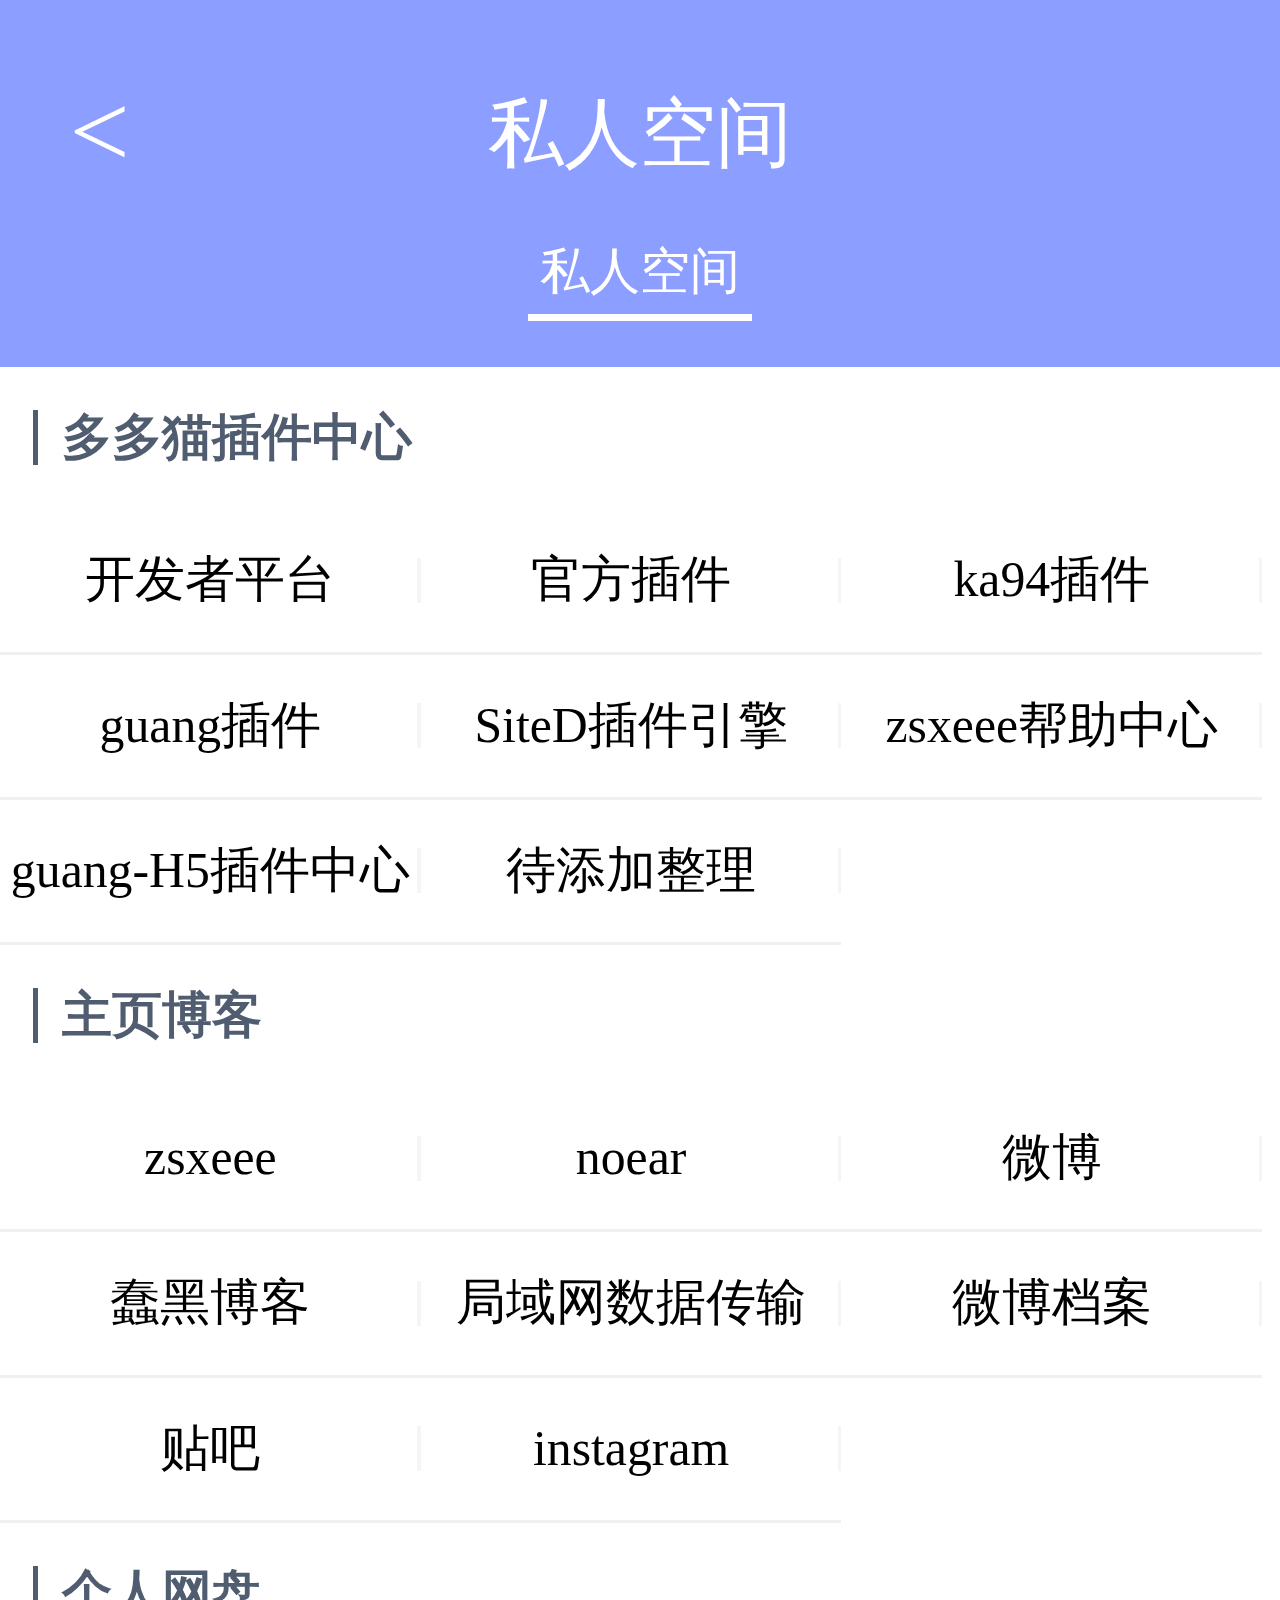
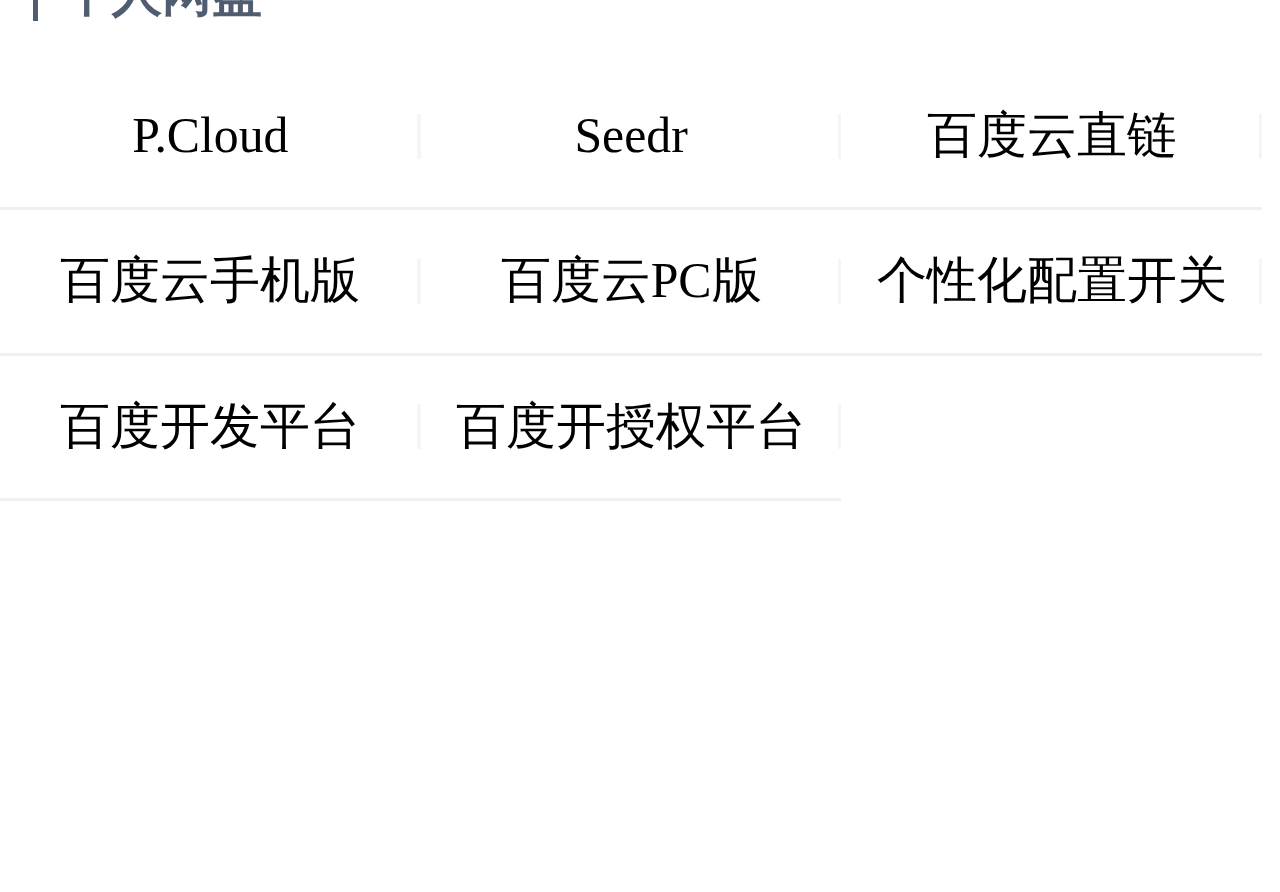
<file: 私人空间.html>
<!DOCTYPE html>
<html>
<head>
	<meta charset="UTF-8">
	<meta name="theme-color" content="#8C9EFF">
	<link rel="shortcut icon" href="favicon.ico" />
	<title>私人空间</title>
	<link rel="stylesheet" href="css/detail.css">
	<script src="js/fastclick.min.js"></script>
	<script src="js/TouchSlide.1.1.js"></script>
	<script>
		var iScale = 1;
		iScale = iScale / window.devicePixelRatio;
		document.write('<meta name="viewport" content="width=device-width,initial-scale='+iScale+',minimum-scale='+iScale+',maximum-scale='+iScale+',user-scalable=no" />')
		var iWidth = document.documentElement.clientWidth;
		document.getElementsByTagName('html')[0].style.fontSize = iWidth / 18 + 'px';
	</script>

</head>
<body>

	<div class="tabBox header" id="leftTabBox">
		<nav>
			<h2>私人空间</h2>
			<div class="nav hd">
				<ul>
					<li>私人空间</li>
				</ul>
			</div>
		</nav>
		<a href="index.html" class="home">&lt;</a>
		<div class="bd">
			<!-- 私人空间 -->
			<ul>
				<li>
					<section class="section clearfix">
						<h3><span>多多猫插件中心</span></h3>
						<ul>
				            <li><a href="http://sited.noear.org/dev/" target="_blank">开发者平台</a></li>
				            <li><a href="http://sited.noear.org/" target="_blank">官方插件</a></li>
				            <li><a href="http://sited.ka94.com/" target="_blank">ka94插件</a></li>
				            <li><a href="http://guang.ka94.com/sited.html" target="_blank">guang插件</a></li>
				            <li><a href="https://github.com/noear/SiteD" target="_blank">SiteD插件引擎</a></li>
				            <li><a href="https://help.zsxeee.site/" target="_blank">zsxeee帮助中心</a></li>
				            <li><a href="http://guang.ka94.com/addins/addins.htm" target="_blank">guang-H5插件中心</a></li>
				            <li><a href="http:///" target="_blank">待添加整理</a></li>
						</ul>
					</section>
					<section class="section clearfix">
						<h3><span>主页博客</span></h3>
						<ul>
				            <li><a href="https://www.zsxeee.site/#content" target="_blank">zsxeee</a></li>
				            <li><a href="http://www.noear.org/" target="_blank">noear</a></li>
				            <li><a href="http://m.weibo.cn/" target="_blank">微博</a></li>
				            <li><a href="https://blackyau.cc/" target="_blank">蠢黑博客</a></li>
				            <li><a href="https://lanlan.im/" target="_blank">局域网数据传输</a></li>
				            <li><a href="http://sinacn.weibodangan.com/user/" target="_blank">微博档案</a></li>
				            <li><a href="http://tieba.baidu.com/?page=like" target="_blank">贴吧</a></li>
				            <li><a href="https://www.instagram.com/" target="_blank">instagram</a></li>						</ul>
					</section>
					<section class="section clearfix">
						<h3><span>个人网盘</span></h3>
						<ul>
				            <li><a href="https://my.pcloud.com/#page=filemanager&folder=0" target="_blank">P.Cloud</a></li>
				            <li><a href="https://www.seedr.cc/" target="_blank">Seedr</a></li>				     
				            <li><a href="http://pan.plyz.net/index.asp" target="_blank">百度云直链</a></li>
				            <li><a href="http://pan.baidu.com/wap/home" target="_blank">百度云手机版</a></li>
				            <li><a href="https://pan.baidu.com/disk/home?adapt=pc#list/path=%2F" target="_blank">百度云PC版</a></li>				         
				            <li><a href="http://www.baidu.com/duty/safe_control.html" target="_blank">个性化配置开关</a></li>
				            <li><a href="http://developer.baidu.com/wiki/index.php?title=docs/frontia/resource" target="_blank">百度开发平台</a></li>
				            <li><a href="http://pan.baidu.com/disk/home#list/path=%2Fapps%2Fplcloud" target="_blank">百度开授权平台</a></li>
						</ul>
					</section>
					
				</li>
			</ul>
			
			
		</div>

	</div>
		
	<script type="text/javascript">TouchSlide({ slideCell:"#leftTabBox" });</script>
<footer>

</footer>
		<script>
			if ('addEventListener' in document) {  
			    document.addEventListener('DOMContentLoaded', function() {  
			        FastClick.attach(document.body);  
			    }, false);  
			}
		</script>
</body>
</html>
</file>
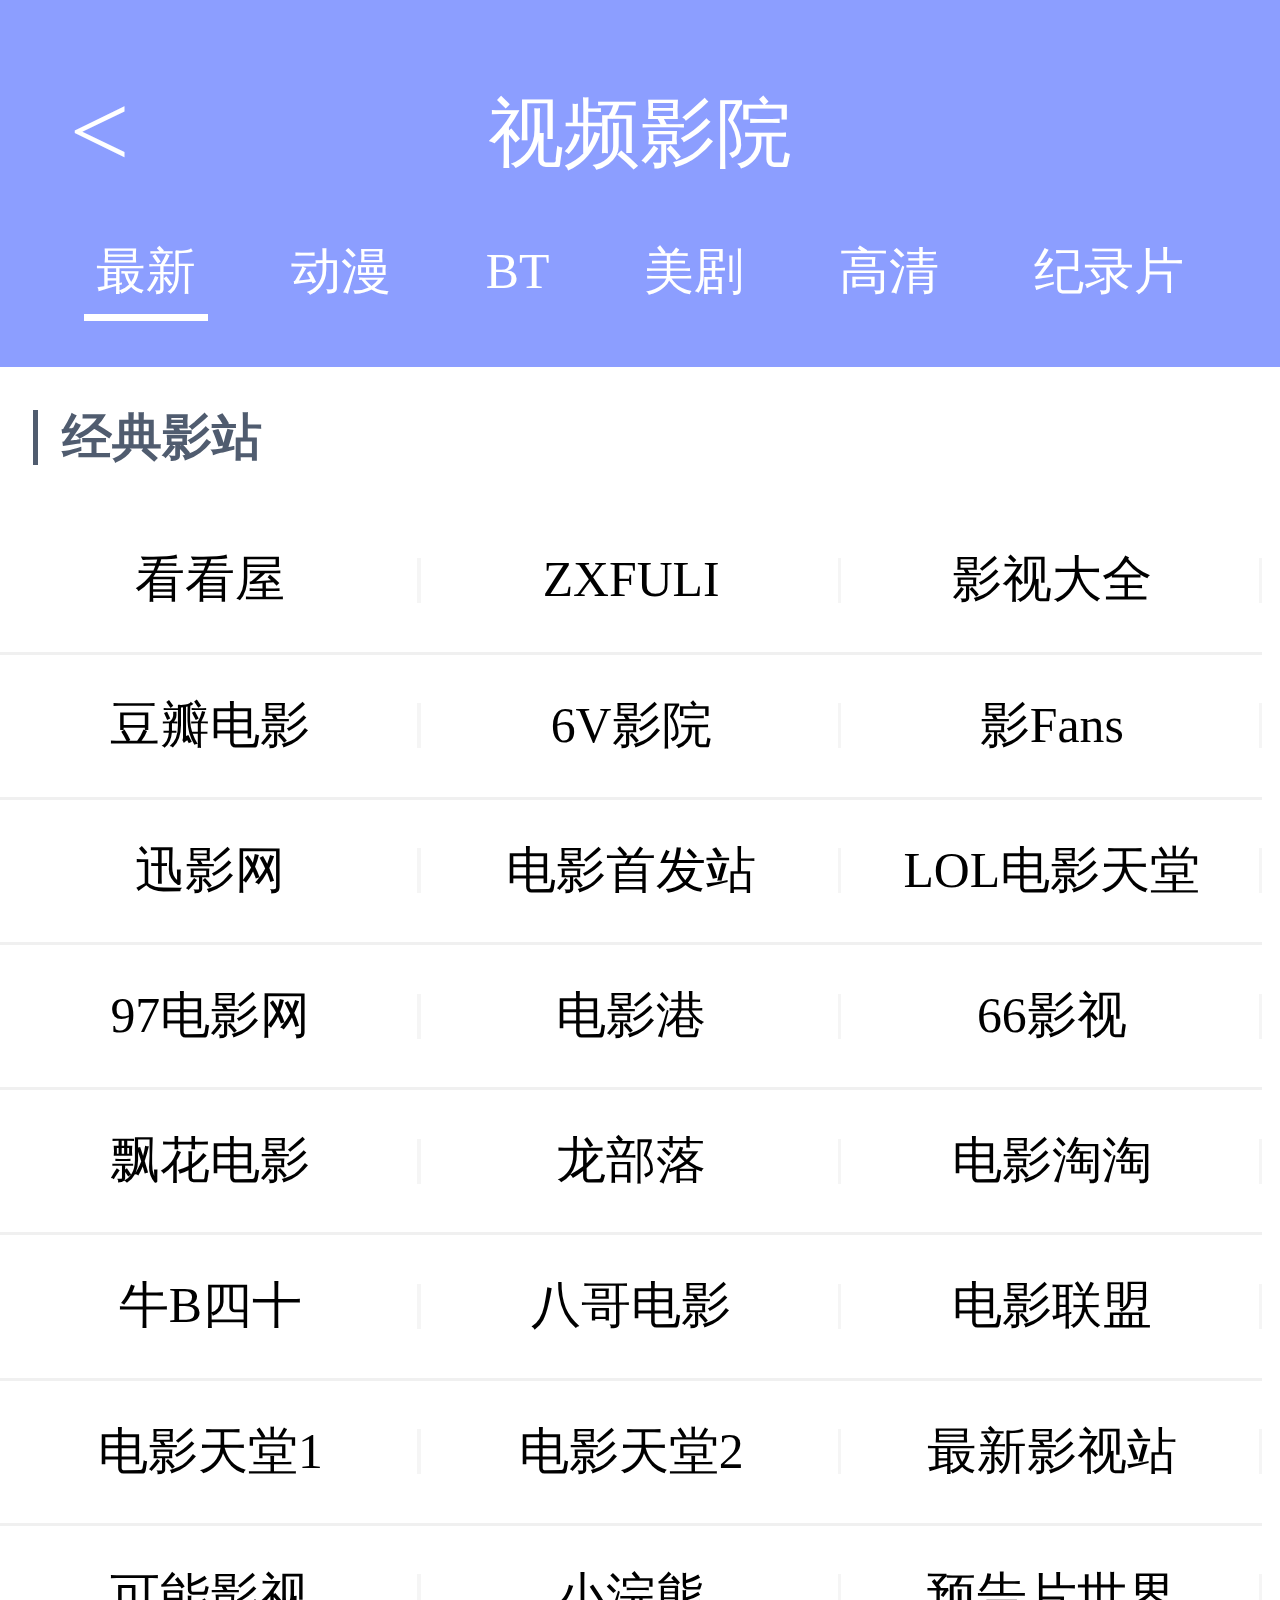
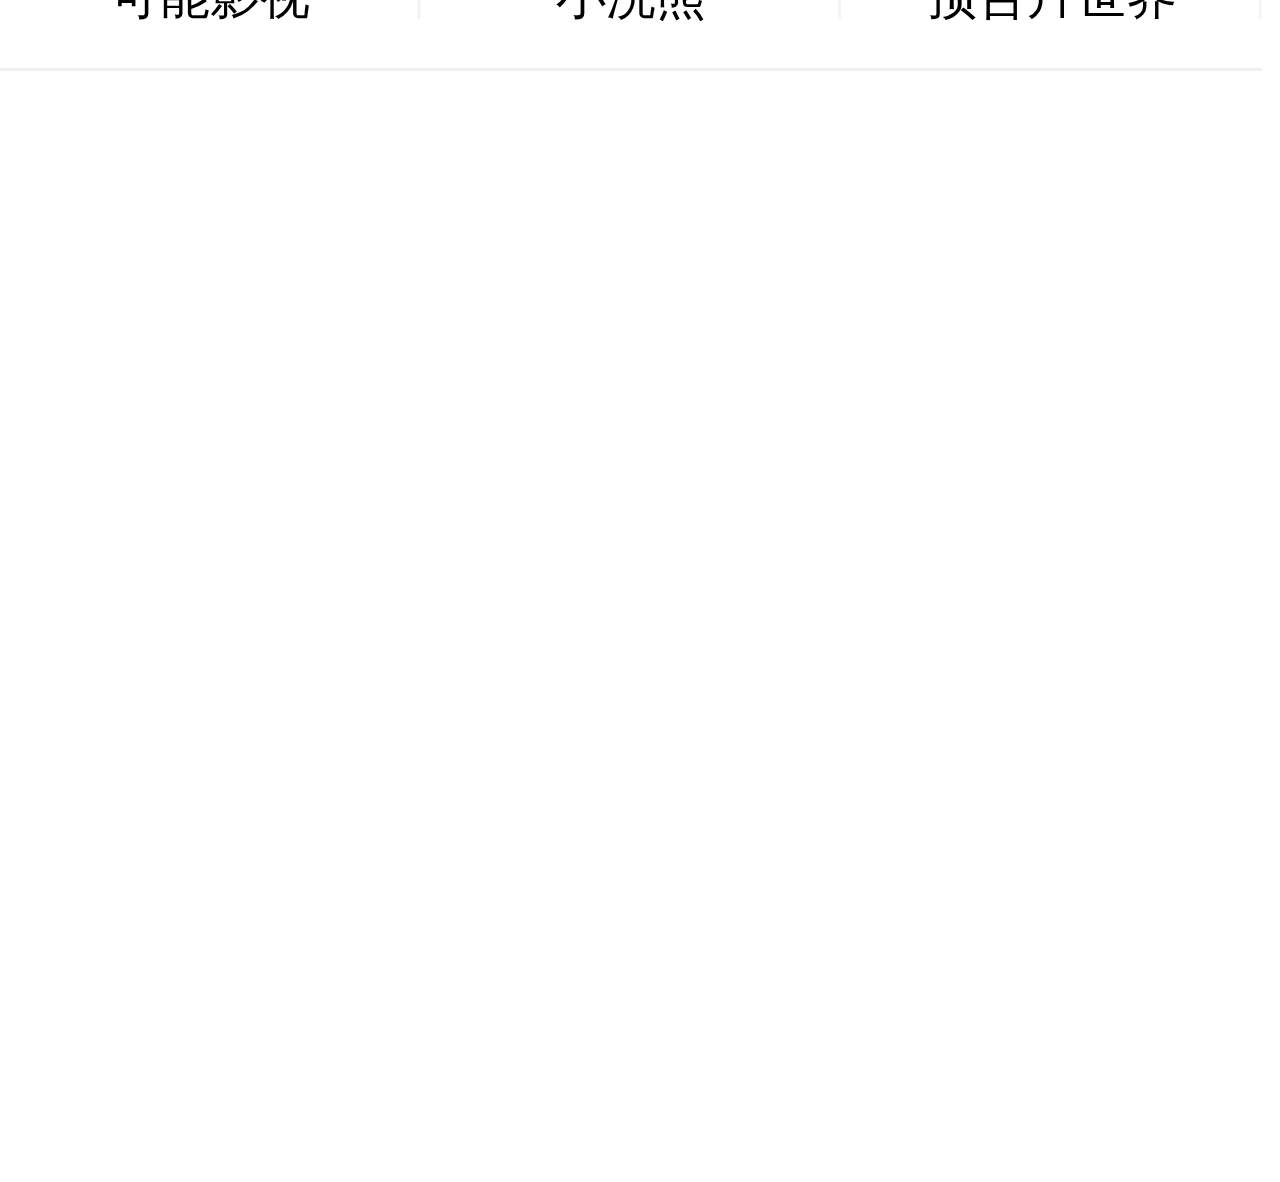
<file: 视频影院.html>
<!DOCTYPE html>
<html>
<head>
	<meta charset="UTF-8">
	<meta name="theme-color" content="#8C9EFF">
	<link rel="shortcut icon" href="favicon.ico" />
	<title>视频影院</title>
	<link rel="stylesheet" href="css/detail.css">
	<script src="js/fastclick.min.js"></script>
	<script src="js/TouchSlide.1.1.js"></script>
	<script>
		var iScale = 1;
		iScale = iScale / window.devicePixelRatio;
		document.write('<meta name="viewport" content="width=device-width,initial-scale='+iScale+',minimum-scale='+iScale+',maximum-scale='+iScale+',user-scalable=no" />')
		var iWidth = document.documentElement.clientWidth;
		document.getElementsByTagName('html')[0].style.fontSize = iWidth / 18 + 'px';
	</script>

</head>
<body>

	<div class="tabBox header" id="leftTabBox">
		<nav>
			<h2>视频影院</h2>
			<div class="nav hd">
				<ul>
					<li>最新</li>
					<li>动漫</li>
					<li>BT</li>
					<li>美剧</li>
					<li>高清</li>
					<li>纪录片</li>
				</ul>
			</div>
		</nav>
		<a href="index.html" class="home">&lt;</a>
		<div class="bd">
			<!-- 最新电影 -->
			<ul>
				<li>
					<section class="section clearfix">
						<h3><span>经典影站</span></h3>
						<ul>
	                        <li><a href="http://m..kankanwucom/" target="_blank">看看屋</a></li>
	                        <li><a href="http://www.zxfuli.com/" target="_blank">ZXFULI</a></li>
	                        <li><a href="http://www.15yc.com/" target="_blank">影视大全</a></li>
	                        <li><a href="http://movie.douban.com/" target="_blank">豆瓣电影</a></li>
	                        <li><a href="http://www.6vhao.com/" target="_blank">6V影院</a></li>
	                        <li><a href="http://www.yinfans.com/" target="_blank">影Fans</a></li>
	                        <li><a href="http://www.xunyingwang.com/" target="_blank">迅影网</a></li>
	                        <li><a href="http://www.dysfz.net/" target="_blank">电影首发站</a></li>
	                        <li><a href="http://www.loldytt.com/" target="_blank">LOL电影天堂</a></li>
	                        <li><a href="http://www.id97.com/" target="_blank">97电影网</a></li>
	                        <li><a href="http://www.dygang.com/" target="_blank">电影港</a></li>
	                        <li><a href="http://www.66ys.tv/" target="_blank">66影视</a></li>
	                        <li><a href="http://www.piaohua.com/" target="_blank">飘花电影</a></li>
	                        <li><a href="http://www.lbldy.com/" target="_blank">龙部落</a></li>
	                        <li><a href="http://www.dytt.com/" target="_blank">电影淘淘</a></li>
	                        <li><a href="http://www.nb40.com/" target="_blank">牛B四十</a></li>
	                        <li><a href="http://www.8gdyhd.com/" target="_blank">八哥电影</a></li>
	                        <li><a href="http://www.btchina.us/" target="_blank">电影联盟</a></li>    
	                        <li><a href="http://www.dytt8.net/" target="_blank">电影天堂1</a></li>
	                        <li><a href="http://www.dy2018.com/" target="_blank">电影天堂2</a></li>
	                        <li><a href="http://www.zxysz.com/" target="_blank">最新影视站</a></li>
	                        <li><a href="http://www.kneng.net/" target="_blank">可能影视</a></li> 
	                        <li><a href="http://www.xiaohx.net/" target="_blank">小浣熊</a></li>
	                        <!-- <li><a href="http://movie002.com/" target="_blank">电影小二</a></li>  -->
	                        <li><a href="http://www.yugaopian.com/" target="_blank">预告片世界</a></li>
						</ul>
					</section>
				</li>
			</ul> 
			<!-- 动漫 -->
			<ul>
				<li>
					<section class="section clearfix">
						<h3><span>经典动漫</span></h3>
						<ul>
	                        <li><a href="http://www.bilibili.com/" target="_blank">bilibili</a></li>
	                        <li><a href="http://www.dilidili.com/" target="_blank">dilidili</a></li>
	                        <li><a href="http://www.acfun.tv/" target="_blank">Acfun</a></li>
	                        <li><a href="http://www.dm530.net/" target="_blank">风车动漫</a></li>
	                        <li><a href="http://www.tsdm.me/" target="_blank">天使動漫论坛</a></li>
	                        <li><a href="http://m.lldm.com/#(" target="_blank">乐乐动漫网</a></li>
	                        <li><a href="http://m.hahadm.com/#(" target="_blank">哈哈动漫网</a></li>
	                        <li><a href="http://www.666dm.net/" target="_blank">666動漫</a></li>
	                        <li><a href="http://www.idanmu.co//" target="_blank">爱弹幕</a></li>
	                        <li><a href="http://share.dmhy.org/" target="_blank">动漫花园</a></li>
	                        <li><a href="http://www.bahudy.com/vod-type-id-3-wd--letter--year-0-area--order-hits-p-1.html" target="_blank">八虎动漫</a></li>
	                        <li><a href="http://acg-school.org/forum-64-1.html" target="_blank">漫之学园</a></li>
	                        <li><a href="https://www.hacg.li/wp/" target="_blank">琉璃神社</a></li>
	                        <li><a href="http://cangku.in/#/" target="_blank">绅士仓库</a></li>
	                        <li><a href="http://lifan.moe//" target="_blank">里番萌</a></li>
						</ul>
					</section>
					<section class="section clearfix">
						<h3><span>下载动漫</span></h3>
						<ul>
	                        <li><a href="http://www.kisssub.org/" target="_blank">爱恋BT</a></li>
	                        <li><a href="http://d.dmm.hk/" target="_blank">卜卜酱动漫</a></li>
	                        <li><a href="http://dmxz.zerodm.com/" target="_blank">zero动漫</a></li>
	                        <li><a href="http://dm1080p.com/" target="_blank">动漫1080p</a></li>
	                        <li><a href="https://nyaso.com/" target="_blank">喵 搜</a></li>
	                        <li><a href="http://bgmlist.com/" target="_blank">番组放送</a></li>
	                        <li><a href="http://www.dongman.fm/" target="_blank">动漫FM</a></li>
	                        <li><a href="http://www.moe123.com/" target="_blank">萌导航</a></li>
	                        <li><a href="http://d.yimoe.cc/" target="_blank">翼萌导航</a></li>
	                        <li><a href="http://go.pcmoe.net/" target="_blank">萌研社</a></li>
						</ul>
					</section>
					<section class="section clearfix">
						<h3><span>国内动漫</span></h3>
						<ul>
	                        <li><a href="http://tv.sohu.com/comic/" target="_blank">搜狐动漫</a></li>
	                        <li><a href="http://comic.youku.com/" target="_blank">优酷动漫</a></li>
	                        <li><a href="http://cartoon.tudou.com/" target="_blank">土豆动漫</a></li>
	                        <li><a href="http://comic.letv.com/" target="_blank">乐视动漫</a></li>
	                        <li><a href="http://v.qq.com/cartoon/" target="_blank">腾讯动漫</a></li>
	                        <li><a href="http://www.iqiyi.com/dongman/" target="_blank">爱奇艺动漫</a></li>
						</ul>
					</section>
				</li>
			</ul>
			<!-- BT影视 -->
			<ul>
				<li>
					<section class="section clearfix">
						<h3><span>BT影视</span></h3>
						<ul>
							<li><a href="http://yunbo.51gdj.com/" target="_blank">51云解析</a></li>
	                        <li><a href="http://www.btbbt.cc/" target="_blank">BT之家</a></li>
	                        <li><a href="http://www.bttiantang.com/" target="_blank">BT天堂</a></li>
	                        <li><a href="http://edmag.net/" target="_blank">EDMAG</a></li>
	                        <li><a href="http://www.btbbt.org/" target="_blank">BT之家种子网</li>
	                        <li><a href="http://www.91bt.com.cn/" target="_blank">91 BT</li>
	                        <li ><a href="http://www.btshoufa.com/" target="_blank">BT首发论坛</li>
	                        <li><a href="http://www.suppig.net/" target="_blank">猪猪乐园</li>
	                        <li><a href="http://moviejie.com/" target="_blank">电影街</a></li>
	                        <li><a href="http://cili008.com/" target="_blank">MAG磁力</a></li>
	                        <li><a href="http://www.btbtw.com/sort-1-1.html" target="_blank">BTBTW</a></li>
	                        <li><a href="http://www.etdown.net/" target="_blank">光影资源联盟</a></li>
	                        <li><a href="https://kat.cr/" target="_blank">Kickass</a></li>
	                        <li><a href="https://rarbg.to/torrents.php" target="_blank">Rarbg</a></li>
						</ul>
					</section>
				</li>
			</ul>
			<!-- 美剧 -->
			<ul>
				<li>
					<section class="section clearfix">
						<h3><span>美剧</span></h3>
						<ul>
	                        <li><a href="http://www.zimuzu.tv/" target="_blank">YYeTs字幕组</a></li>
	                        <li><a href="https://eztv.ag/" target="_blank">EZTV片源</a></li>
	                        <li><a href="http://www.ttmeiju.com/" target="_blank">天天美剧</li>
	                        <li><a href="http://cn163.net/" target="_blank">天天美剧2</li>
	                        <li><a href="http://www.6vhao.net/mj/" target="_blank">6V美剧</a></li>
	                        <li><a href="http://www.meijutt.com/" target="_blank">美剧天堂</a></li>
	                        <li><a href="http://www.meiju.hk/" target="_blank">好看美剧</a></li>
	                        <li><a href="http://wx.meijubie.com/" target="_blank">美剧鳖</a></li>
	                        <li><a href="http://cili008.com/" target="_blank">MAG磁力</a></li>
	                        <li><a href="http://btdd2015.com/" target="_blank">BTdd</a></li>
	                        <li><a href="http://videos.yizhansou.com/" target="_blank">一站搜</a></li>
	                        <li><a href="http://37souba.com/" target="_blank">搜 吧</a></li>
	                        <li><a href="http://www.dy2018.com/html/tv/oumeitv/index.html" target="_blank">电影天堂-美剧</a></li>
	                        <li><a href="http://tv.letv.com/us/" target="_blank">乐视美剧</a></li>
	                        <li><a href="http://www.iqiyi.com/dianshiju/oumei.html" target="_blank">爱奇艺美剧</a></li>
	                        <li><a href="http://tv.sohu.com/drama/us/" target="_blank">搜狐美剧</a></li>
	                        <li><a href="http://www.youku.com/v_olist/c_97_a_%E7%BE%8E%E5%9B%BD_s_1_d_1.html" target="_blank">优酷美剧</a></li>
	                        <li><a href="http://www.shinybbs.com/forum.php" target="_blank">深影字幕组</a></li>
	                        <li><a href="http://www.1000fr.net/" target="_blank">謦灵风软</a></li>
	                        <li><a href="http://bbs.sfile2012.com/" target="_blank">伊甸园</a></li>
	                        <li><a href="http://dbfansub.com/" target="_blank">电波字幕组</a></li>
						</ul>
					</section>
				</li>
			</ul>
			<!-- 高清蓝光 -->
			<ul>
				<li>
					<section class="section clearfix">
						<h3><span>高清蓝光</span></h3>
						<ul>
	                        <li><a href="http://www.lanyingwang.com/" target="_blank">蓝影网</a></li>
	                        <li><a href="http://gaoqing.la/" target="_blank">中国高清网</a></li>
	                        <li><a href="http://www.gaoqingkong.com/" target="_blank">高清控联盟</a></li>
	                        <li><a href="http://www.yinfans.com/" target="_blank">音范丝</a></li>
	                        <li><a href="http://hd.ccav1.com/" target="_blank">CCAV1电影之家</a></li>
	                        <li class="qiangdiao"><a href="http://www.aqidianying.com/" target="_blank">阿七电影</a></li>
	                        <li><a href="http://www.hd1080.cn/" target="_blank">蓝光电影网</a></li>
	                        <li><a href="http://www.yingpan.club/" target="_blank">影盘社</a></li>
	                        <li><a href="http://www.i1080.cn/" target="_blank">艾米电影网</a></li>
	                        <li><a href="http://www.rs05.com/" target="_blank">人生05</a></li>
	                        <li><a href="http://www.cangyunge.com/" target="_blank">藏云阁</a></li>
	                        <li><a href="http://www.moviewg.com/" target="_blank">电影王国</a></li>
	                        <li><a href="http://www.youzhidy.com/" target="_blank">优质电影网</a></li>
	                        <li><a href="http://blu-raydisc.tv/" target="_blank">blu-raydisc</a></li>
	                        <li><a href="http://www.ibtzz.com/" target="_blank">思享</a></li>
	                        <li><a href="http://www.liangzijie.com/vod-show-id-24-p-1.html" target="_blank">量子界</a></li>
	                        <li><a href="http://seehd.co/index.php?m=bbs&c=forumlist" target="_blank">看高清联盟</a></li>
	                        <li><a href="http://www.xixihd.com/" target="_blank">西西高清</a></li>
	                        <li><a href="http://www.hdwan.net/" target="_blank">海盗湾</a></li>
	                        <li><a href="http://www.xiagaoqing.com/" target="_blank">下高清电影网</a></li>
						</ul>
					</section>
				</li>
			</ul>
			<!-- 纪录片 -->
			<ul>
				<li>
					<section class="section clearfix">
						<h3><span>纪录片</span></h3>
						<ul>
	                        <li><a href="http://www.jlpcn.net/" target="_blank">纪录片天地</a></li>
	                        <li><a href="http://www.jiluniwo.cn/" target="_blank">记录你我</a></li>
	                        <li><a href="http://www.jlpzj.net/" target="_blank">纪录片之家</a></li>
	                        <li><a href="http://www.opclass.com/" target="_blank">公开课纪录片</a></li>
	                        <li><a href="http://www.laojilu.com/" target="_blank">老记录</a></li>
	                        <li><a href="http://jilupian.xzwyu.com/" target="_blank">行者物语</a></li>
	                        <!-- <li><a href="http://zheniuer.com/" target="_blank">这牛儿纪录片</a></li> -->
	                        <li><a href="http://jishi.cntv.cn/" target="_blank">央视纪实</a></li>
	                        <li><a href="http://www.iqiyi.com/jilupian/" target="_blank">爱奇艺纪录片</a></li>
	                        <li><a href="http://jilupian.youku.com/" target="_blank">优酷纪录片</a></li>
	                        <li><a href="http://jilupian.tudou.com/" target="_blank">土豆纪实</a></li>
	                        <li><a href="http://tv.sohu.com/documentary/" target="_blank">搜狐纪录片</a></li>
	                        <li><a href="http://v.qq.com/doco/" target="_blank">腾讯纪录片</a></li>
	                        <li><a href="http://v.ifeng.com/documentary/" target="_blank">凤凰纪录片</a></li>
	                        <li><a href="http://jilu.letv.com/" target="_blank">乐视纪录片</a></li>
	                        <li><a href="http://www.bilibili.com/video/tech-popular-science-1.html" target="_blank">bilibili纪录</a></li>
	                        <li><a href="http://jilupian.kankan.com/" target="_blank">迅雷看看纪录</a></li>
	                        <li><a href="http://v.163.com/jishi/" target="_blank">网易纪录片</a></li> 
						</ul>
					</section>
				</li>
			</ul>
			
		</div>


	</div>
		
	<script type="text/javascript">TouchSlide({ slideCell:"#leftTabBox" });</script>
<footer>

</footer>
		<script>
			if ('addEventListener' in document) {  
			    document.addEventListener('DOMContentLoaded', function() {  
			        FastClick.attach(document.body);  
			    }, false);  
			}
		</script>
</body>
</html>
</file>
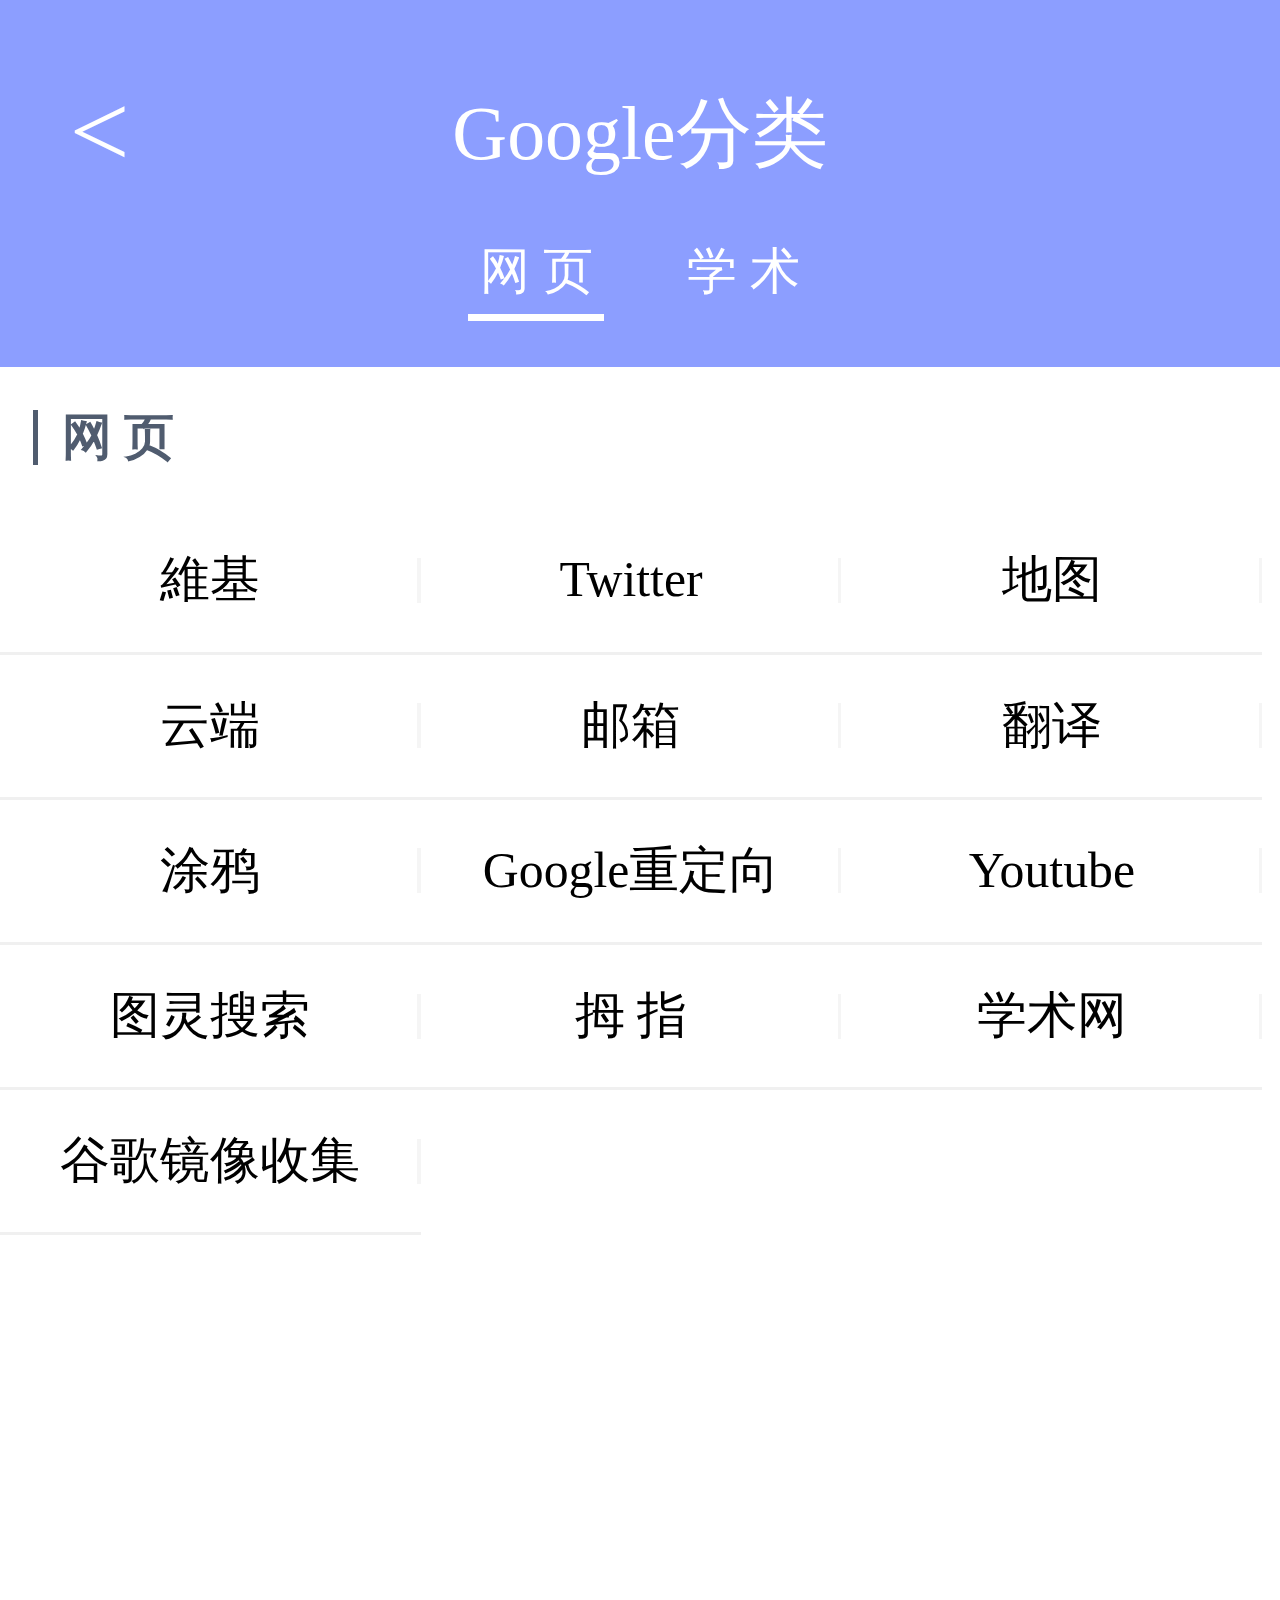
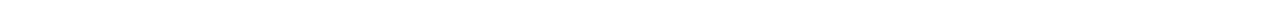
<file: 谷歌镜像.html>
<!DOCTYPE html>
<html>
<head>
	<meta charset="UTF-8">
	<meta name="theme-color" content="#8C9EFF">
	<link rel="shortcut icon" href="favicon.ico" />
	<title>Google</title>
	<link rel="stylesheet" href="css/detail.css">
	<script src="js/fastclick.min.js"></script>
	<script src="js/TouchSlide.1.1.js"></script>
	<script>
		var iScale = 1;
		iScale = iScale / window.devicePixelRatio;
		document.write('<meta name="viewport" content="width=device-width,initial-scale='+iScale+',minimum-scale='+iScale+',maximum-scale='+iScale+',user-scalable=no" />')
		var iWidth = document.documentElement.clientWidth;
		document.getElementsByTagName('html')[0].style.fontSize = iWidth / 18 + 'px';
	</script>

</head>
<body>

	<div class="tabBox header" id="leftTabBox">
		<nav>
			<h2>Google分类</h2>
			<div class="nav hd">
				<ul>
					<li>网 页</li>
					<li>学 术</li>
				</ul>
			</div>
		</nav>
		<a href="index.html" class="home">&lt;</a>
		<div class="bd">
			<!-- 网 页 -->
			<ul>
				<li>
					<section class="section clearfix">
						<h3><span>网 页</span></h3>
						<ul>
		                        <li><a href="https://zh.wikipedia.org/" target="_blank">維基</a></li>
		                        <li><a href="https://twitter.com/" target="_blank">Twitter</a></li>
	                        <li><a href="https://map.google.com/" target="_blank">地图</a></li>
	                        <li><a href="https://drive.google.com/drive/my-drive" target="_blank">云端</a></li>
	                        <li><a href="https://mail.google.com/" target="_blank">邮箱</a></li>
	                        <li><a href="https://translate.google.cn/m/translate#en/zh-cn/" target="_blank">翻译</a></li>
	                        <li><a href="https://www.google.com/doodles" target="_blank">涂鸦</a></li>
	                        <li><a href="https://www.google.com/ncr" target="_blank">Google重定向</a></li>
	                        <li><a href="https://m.youtube.com/" target="_blank">Youtube</a></li>
	                        <li><a href="https://www.tlss.space/" target="_blank">图灵搜索</a></li>
	                        <li><a href="http://jiuweisoso.wallpai.com/" target="_blank">拇 指</a></li>
	                        <li><a href="http://www.scholarnet.cn/" target="_blank">学术网</a></li>
	                        <li class="qiangdiao"><a href="http://www.itechzero.com/google-mirror-sites-collect.html" target="_blank">谷歌镜像收集</a></li>
						</ul>
					</section>
				</li>
			</ul>
			<!-- 学 术 -->
			<ul>
				<li>
					<section class="section clearfix">
						<h3><span>学 术</span></h3>
						<ul>
	                        <li><a href="http://www.scholarnet.cn/" target="_blank">学术网</a></li>
	                        <li><a href="http://scholar.glgoo.org/" target="_blank">glgoo</a></li>
	                        <li><a href="http://g.linkscholar.org/" target="_blank">linkscholar</a></li>
	                        <li><a href="http://muzhiso.org/" target="_blank">muzhiso</a></li>
	                        <li><a href="http://gg.huwaige.com/scholar/" target="_blank">gg.huwaige</a></li>
	                        <li><a href="http://ssdao.cdjltz.com/scholar/" target="_blank">ssdao.cdjltz</a></li>
	                       <li><a href="http://muzhiso.wallpai.com/scholar/" target="_blank">muzhiso</a></li>
	                       <li><a href="https://www.roolin.com/" target="_blank">儒林学术搜索</a></li>
	                       <li class="qiangdiao"><a href="http://www.itechzero.com/google-mirror-sites-collect.html" target="_blank">谷歌镜像收集</a></li>
						</ul>
					</section>
				</li>
			</ul>
			
		</div>

	</div>
		
	<script type="text/javascript">TouchSlide({ slideCell:"#leftTabBox" });</script>
<footer>

</footer>
		<script>
			if ('addEventListener' in document) {  
			    document.addEventListener('DOMContentLoaded', function() {  
			        FastClick.attach(document.body);  
			    }, false);  
			}
		</script>
</body>
</html>
</file>
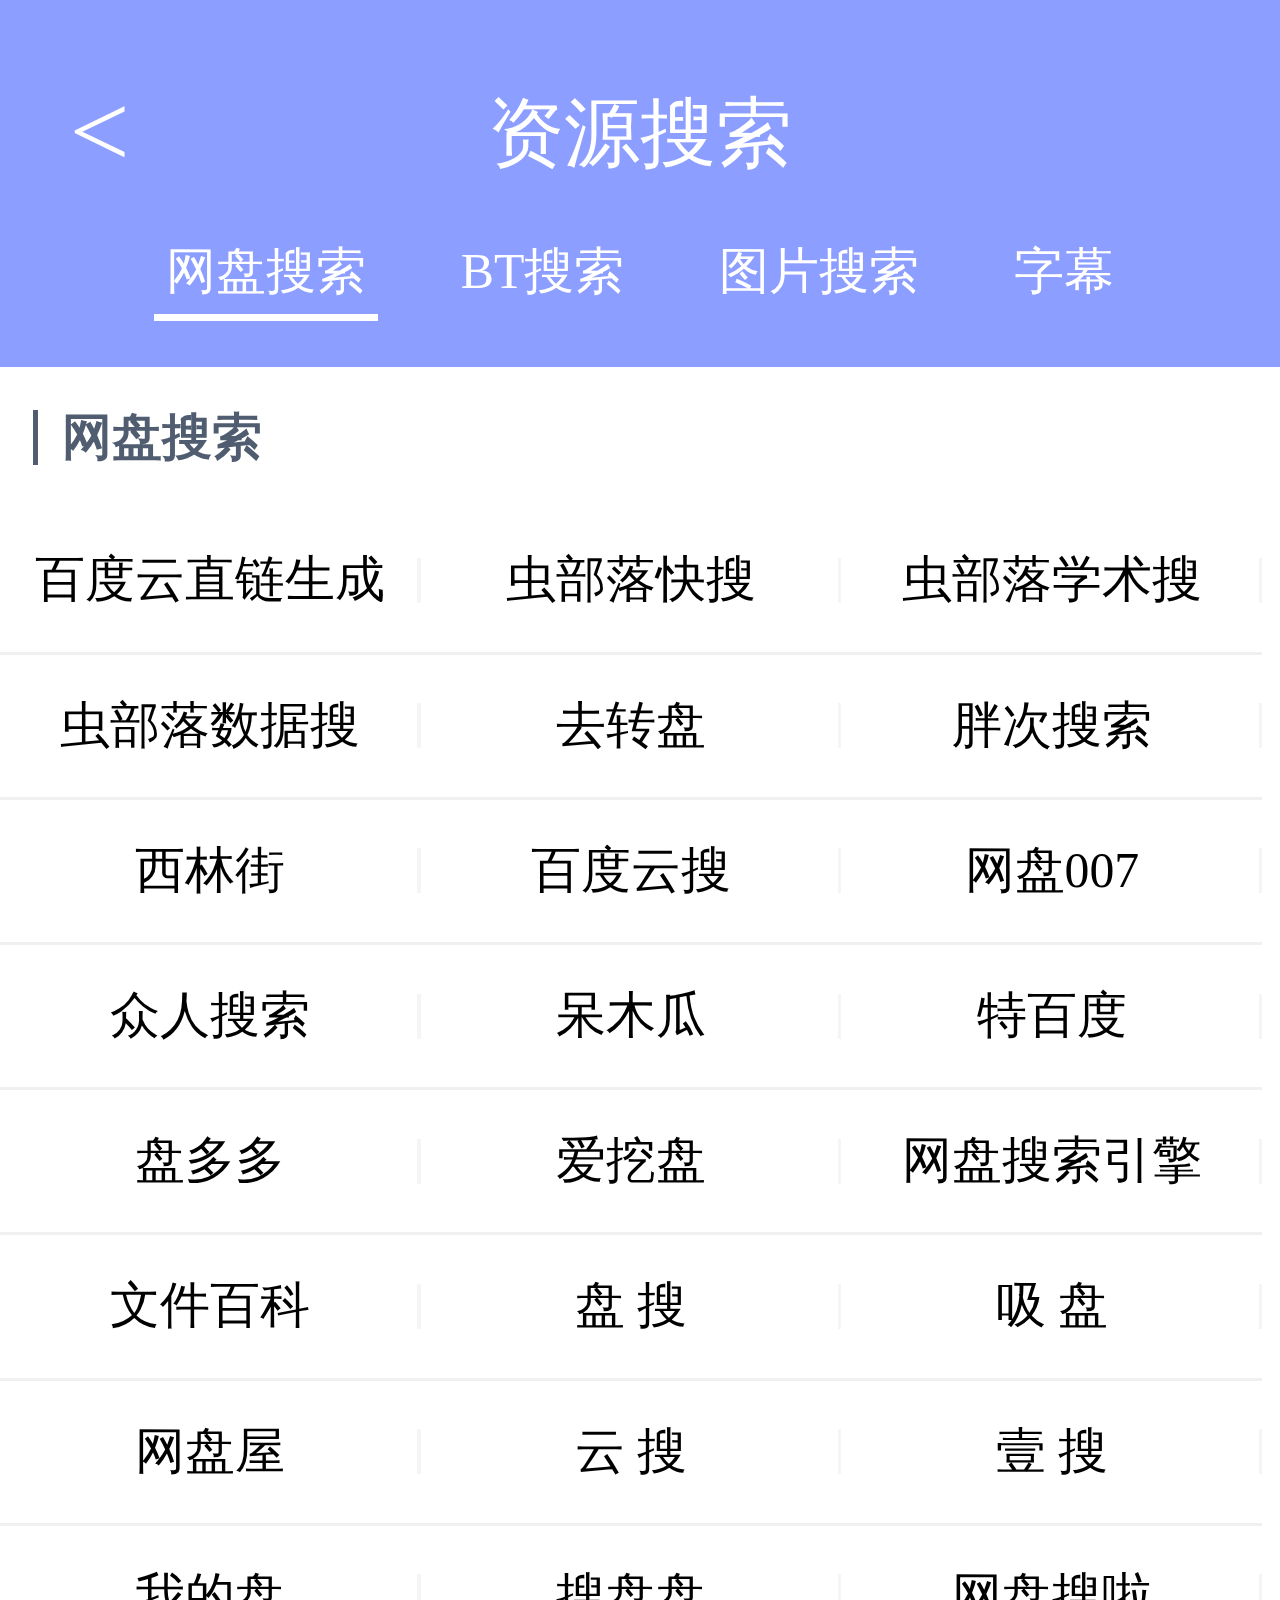
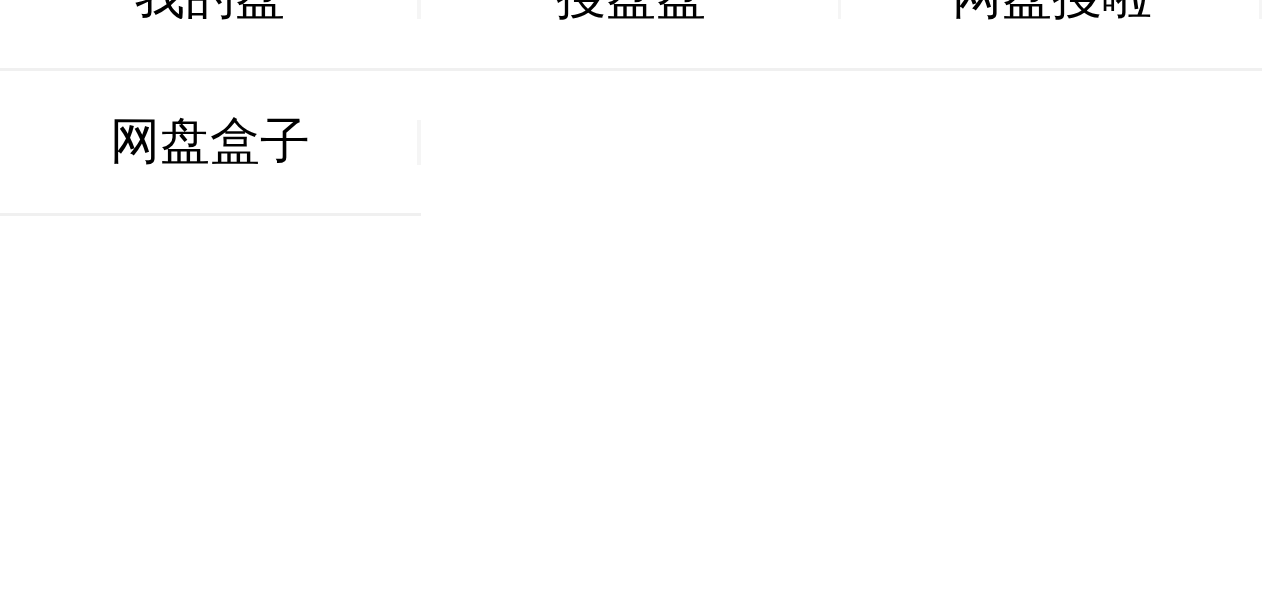
<file: 资源搜索.html>
<!DOCTYPE html>
<html>
<head>
	<meta charset="UTF-8">
	<meta name="theme-color" content="#8C9EFF">
	<link rel="shortcut icon" href="favicon.ico" />
	<title>资源搜索</title>
	<link rel="stylesheet" href="css/detail.css">
	<script src="js/fastclick.min.js"></script>
	<script src="js/TouchSlide.1.1.js"></script>
	<script>
		var iScale = 1;
		iScale = iScale / window.devicePixelRatio;
		document.write('<meta name="viewport" content="width=device-width,initial-scale='+iScale+',minimum-scale='+iScale+',maximum-scale='+iScale+',user-scalable=no" />')
		var iWidth = document.documentElement.clientWidth;
		document.getElementsByTagName('html')[0].style.fontSize = iWidth / 18 + 'px';
	</script>

</head>
<body>

	<div class="tabBox header" id="leftTabBox">
		<nav>
			<h2>资源搜索</h2>
			<div class="nav hd">
				<ul>
					<li>网盘搜索</li>
					<li>BT搜索</li>
					<li>图片搜索</li>
					<li>字幕</li>
				</ul>
			</div>
		</nav>
		<a href="index.html" class="home">&lt;</a>
		<div class="bd">
			<!-- 网盘搜索 -->
			<ul>
				<li>
					<section class="section clearfix">
						<h3><span>网盘搜索</span></h3>
						<ul>
							<li><a href="http://bdzl.51gdj.com" target="_blank">百度云直链生成</a></li>
	                        <li><a href="http://seach.chongbuluo.com/" target="_blank">虫部落快搜</a></li>
	                        <li><a href="http://scgolar.chongbuluo.com/" target="_blank">虫部落学术搜</a></li>
		                        <li><a href="http://data.chongbuluo.com/" target="_blank">虫部落数据搜</a></li>
		                        <li><a href="http://www.quzhuanpan.com/" target="_blank">去转盘</a></li>
	                        <li><a href="http://www.panc.cc/" target="_blank">胖次搜索</a></li>
	                        <li><a href="http://www.xilinjie.com/" target="_blank">西林街</a></li>
	                        <li><a href="http://so.ygyhg.com/" target="_blank">百度云搜</a></li>
	                        <li><a href="http://wangpan007.com/" target="_blank">网盘007</a></li>
	                        <li><a href="http://wangpan.renrensousuo.com/" target="_blank">众人搜索</a></li>
	                        <li><a href="http://md5.daimugua.com/" target="_blank">呆木瓜</a></li>
	                        <li><a href="http://www.tebaidu.com/" target="_blank">特百度</a></li>
	                        <li><a href="http://www.panduoduo.net/" target="_blank">盘多多</a></li>
	                        <li><a href="http://www.iwapan.com/" target="_blank">爱挖盘</a></li>
	                        <li><a href="http://so.baiduyun.me/" target="_blank">网盘搜索引擎</a></li>
	                        <li><a href="http://www.findmd5.com/" target="_blank">文件百科</a></li> 
	                        <li><a href="http://www.pansou.com/" target="_blank">盘 搜</a></li> 
	                        <li><a href="http://so.xpan.me/index.html" target="_blank">吸 盘</a></li> 
	                        <li><a href="http://baidu.wangpanwu.com/" target="_blank">网盘屋</a></li> 
	                        <li><a href="http://www.daysou.com/" target="_blank">云 搜</a></li>
	                        <li><a href="http://www.yiso.me/" target="_blank">壹 搜</a></li>
	                        <li><a href="http://www.wodepan.com/" target="_blank">我的盘</a></li>
	                        <li><a href="http://www.sopanpan.com/" target="_blank">搜盘盘</a></li>
	                        <li><a href="http://www.bdsola.com/newfile.php?Type=ALL" target="_blank">网盘搜啦</a></li>
	                        <li><a href="http://www.wangpanhezi.com" target="_blank">网盘盒子</a></li>
						</ul>
					</section>
				</li>
			</ul>
			<!-- BT搜索 -->
			<ul>
				<li>
					<section class="section clearfix">
						<h3><span>BT搜索</span></h3>
						<ul>
	                        <li><a href="http://meg.chongbuluo.com/" target="_blank">虫部落磁力</a></li>
	                        <!--<li><a href="http://www.fishlee.net/soft/bt_resouce_grabber/index.html" target="_blank">比目鱼</a></li></li> -->
	                        <li><a href="http://www.cilibaba.com/" target="_blank">CiCiBaBa</a></li>
	                        <li><a href="https://btdigg.org/" target="_blank">btdigg</a></li>
	                        <li><a href="http://www.bt-soso.com/" target="_blank">BT-SOSO</a></li>
	                        <li><a href="http://diggbt.net/" target="_blank">Diggbt</a></li>
	                        <!-- <li><a href="http://snsoso.com/" target="_blank">神牛搜搜</a></li> -->
	                        <li><a href="http://www.btcrawler.com/" target="_blank">BT爬虫</a></li>
	                        <li><a href="http://btlibrary.net/" target="_blank">btlibrary</a></li>
	                        <li><a href="http://www.breadsearch.com/" target="_blank">面包搜索</a></li>
	                       <li><a href="http://btkitty.red/" target="_blank">BT kitty</a></li>
	                       <li><a href="http://www.btks.me/" target="_blank">BT快搜</a></li>
	                       <li><a href="http://okbt.net/" target="_blank">okbt</a></li>
	                        <!-- <li><a href="http://www.gcili.com/" target="_blank">逛磁力</a></li> -->
	                        <li><a href="http://www.bthave.org/" target="_blank">BTbook</a></li>
	                       <!-- <li><a href="http://www.btsou.net/" target="_blank">BT搜</a></li> -->
	                       <li><a href="http://www.btyunso.com/" target="_blank">BT云搜</a></li>
	                       <li><a href="http://www.btmayi.me/" target="_blank">bt蚂蚁</a></li>
						</ul>
					</section>
				</li>
			</ul>
			<!-- 图片搜索 -->
			<ul>
				<li>
					<section class="section clearfix">
						<h3><span>常用图片</span></h3>
						<ul>
	                        <li><a href="http://img.chongbuluo.com/" target="_blank">虫部落图搜</a></li>
	                        <li><a href="http://image.baidu.com/" target="_blank">百度图片</a></li>
	                        <li><a href="https://www.iamgg.pw/imghp" target="_blank">谷歌图片</a></li>
	                        <li><a href="http://cn.bing.com/images" target="_blank">必应图片</a></li>
	                        <li><a href="http://image.haosou.com/" target="_blank">好搜图片</a></li>
	                        <li><a href="http://images.search.yahoo.com/" target="_blank">YAHOO</a></li>
						</ul>
					</section>
					<section class="section clearfix">
						<h3><span>以图搜图</span></h3>
						<ul>
	                        <li><a href="http://shitu.baidu.com/" target="_blank">百度识图</a></li>
	                        <li><a href="http://www.tineye.com/" target="_blank">TinEye</a></li>
	                        <li><a href="https://www.psea.in/imghp" target="_blank">谷歌识图</a></li>
	                        <li><a href="http://st.so.com/" target="_blank">好搜识图</a></li>
	                        <li><a href="http://cn.bing.com/images" target="_blank">必应识图</a></li>
	                        <li><a href="http://pic.sogou.com/" target="_blank">搜狗识图</a></li>
						</ul>
					</section>
					<section class="section clearfix">
						<h3><span>商品识图</span></h3>
						<ul>
	                        <li><a href="http://pailitao.com/" target="_blank">拍立淘</a></li>
	                        <li><a href="http://www.paitogo.com/" target="_blank">拍图购</a></li>
	                        <li><a href="http://www.taotaosou.com/" target="_blank">淘淘搜</a></li>
						</ul>
					</section>
				</li>
			</ul>
			<!-- 字幕 -->
			<ul>
				<li>
					<section class="section clearfix">
						<h3><span>字幕</span></h3>
						<ul>
	                        <li><a href="http://www.disanlou.org/hao.php" target="_blank">字幕大全</a></li>
	                        <li><a href="http://subhd.com/" target="_blank">SubHD</a></li>
	                        <li><a href="http://www.zimuzu.tv/" target="_blank">YYeTs字幕组</a></li>
	                        <li><a href="http://www.shinybbs.com/forum.php" target="_blank">深影字幕组</a></li>
	                        <li><a href="http://www.subom.net/" target="_blank">subom</a></li>
	                        <li><a href="http://www.abcsub.com/" target="_blank">ABC字幕站</a></li>
	                        <li><a href="http://www.zimuku.net/" target="_blank">字幕库</a></li>
	                        <li><a href="http://sub.makedie.me/" target="_blank">伪射手</a></li>
	                        <li><a href="http://www.disanlou.org/" target="_blank">第三楼字幕</a></li>
	                        <li><a href="http://www.xmqzmz.org/" target="_blank">夏末秋字幕组</a></li>
	                        <li><a href="http://www.kamigami.org/" target="_blank">诸神字幕组</a></li>
	                        <li><a href="http://sskzmz.com/" target="_blank">SSK字幕组</a></li>
	                        <li><a href="http://weibo.com/youzimucom" target="_blank">柚子木字幕组</a></li>
	                        <li><a href="http://sub.eastgame.org/" target="_blank">TLF字幕组</a></li>
	                        <li><a href="http://www.ragbear.com/" target="_blank">破烂熊字幕组</a></li>
	                        <li><a href="http://bbs.sfile2012.com/index.php" target="_blank">伊甸园字幕组</a></li>
	                        <li><a href="http://www.1000fr.net/" target="_blank">风软字幕组</a></li>
	                        <li><a href="http://www.opensubtitles.org/zh" target="_blank">opensubtitles</a></li>
	                        <li><a href="http://subscene.com/" target="_blank">subscene</a></li>
						</ul>
					</section>
				</li>
			</ul>
			
		</div>


	</div>
		
	<script type="text/javascript">TouchSlide({ slideCell:"#leftTabBox" });</script>
<footer>

</footer>
		<script>
			if ('addEventListener' in document) {  
			    document.addEventListener('DOMContentLoaded', function() {  
			        FastClick.attach(document.body);  
			    }, false);  
			}
		</script>
</body>
</html>
</file>
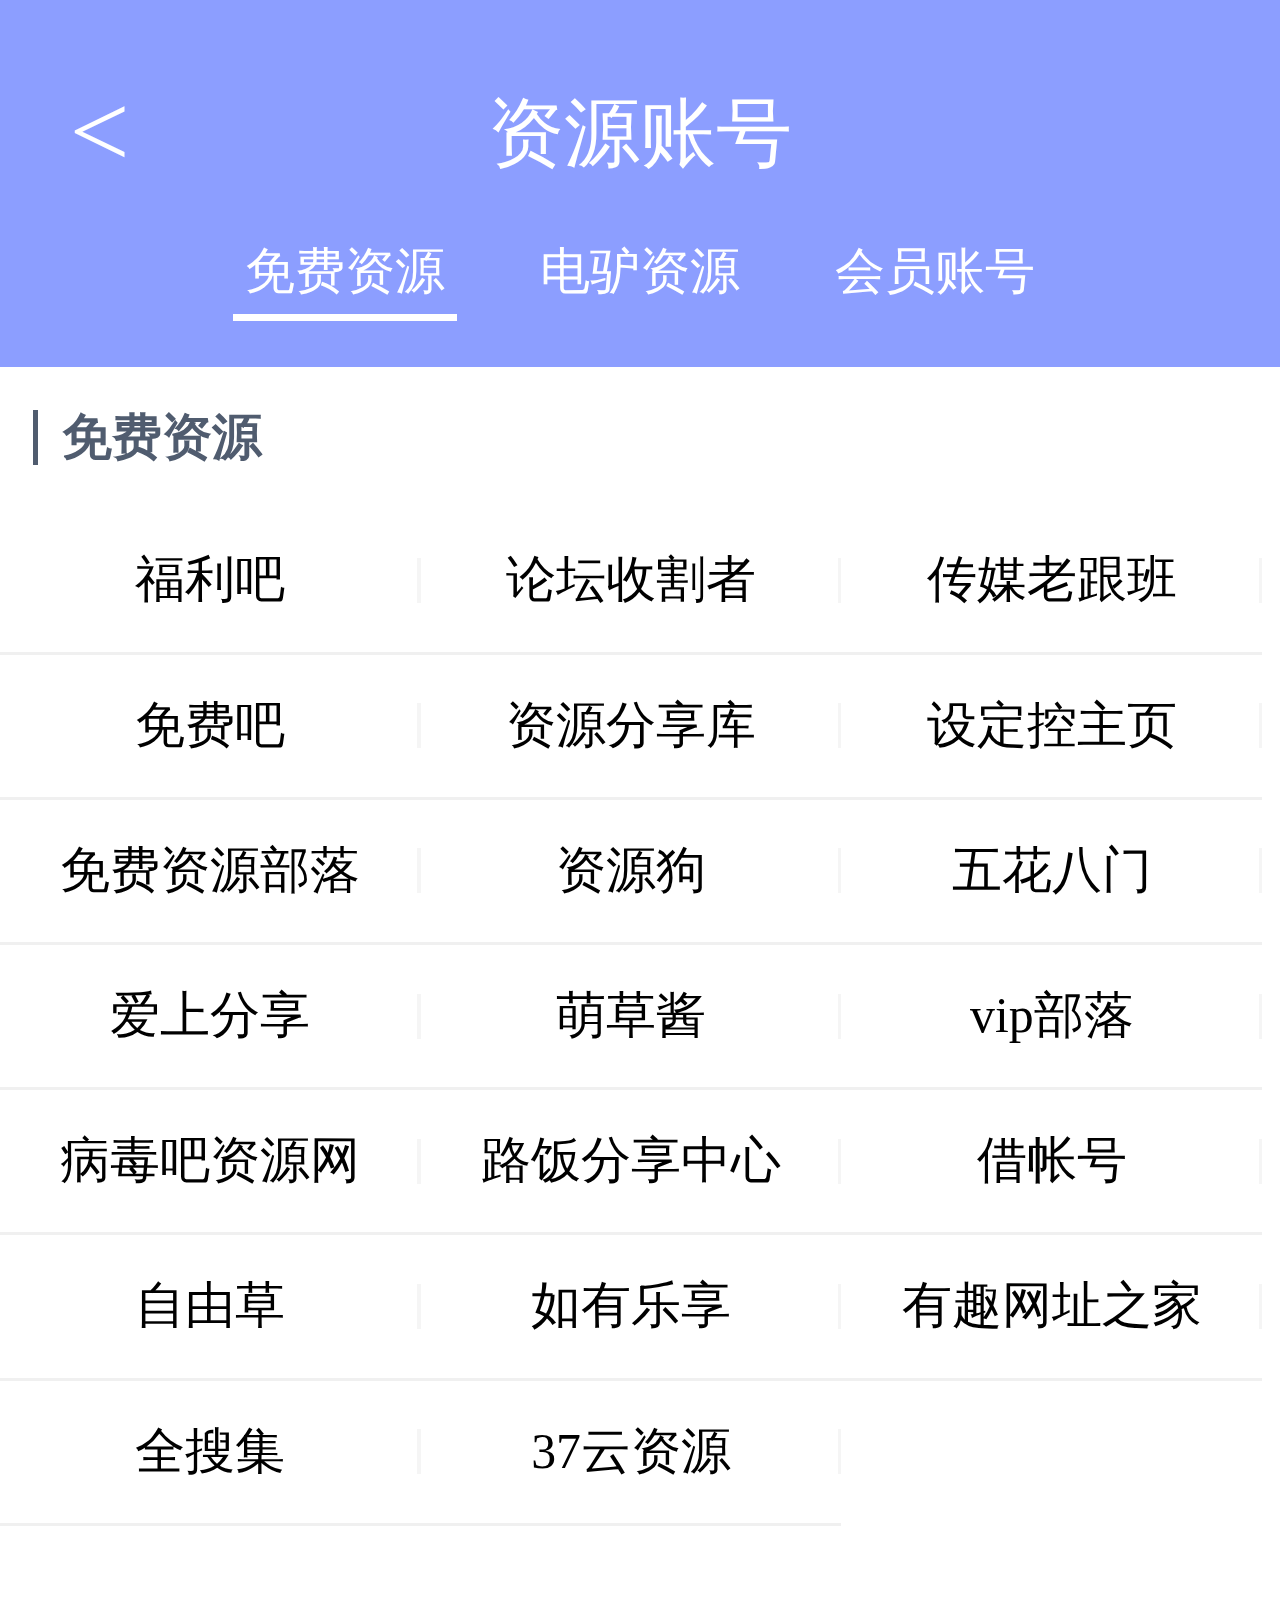
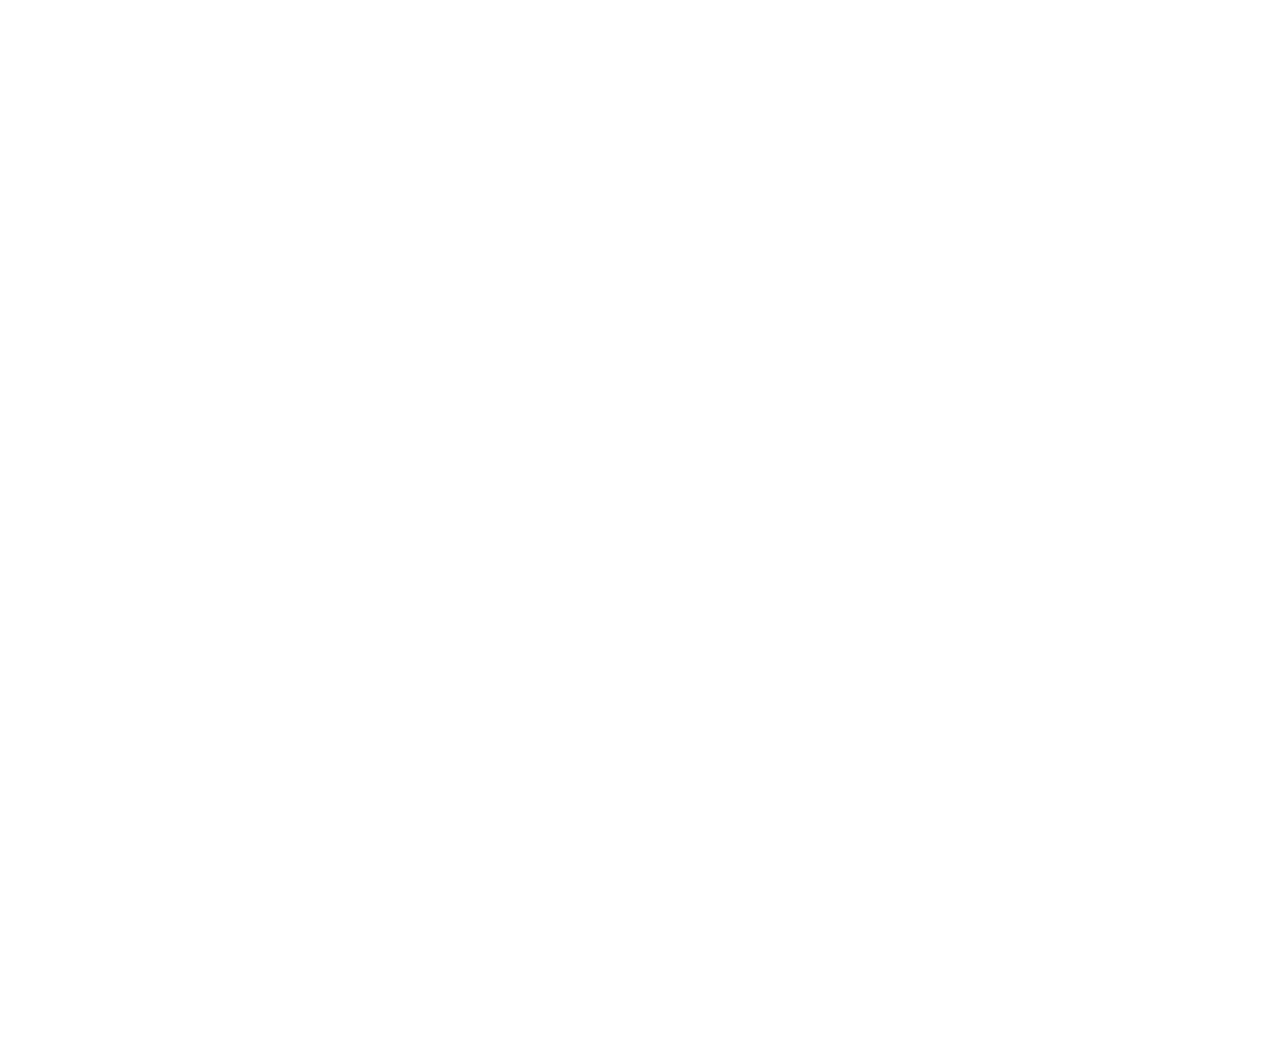
<file: 资源账号.html>
<!DOCTYPE html>
<html>
<head>
	<meta charset="UTF-8">
	<meta name="theme-color" content="#8C9EFF">
	<link rel="shortcut icon" href="favicon.ico" />
	<title>资源账号</title>
	<link rel="stylesheet" href="css/detail.css">
	<script src="js/fastclick.min.js"></script>
	<script src="js/TouchSlide.1.1.js"></script>
	<script>
		var iScale = 1;
		iScale = iScale / window.devicePixelRatio;
		document.write('<meta name="viewport" content="width=device-width,initial-scale='+iScale+',minimum-scale='+iScale+',maximum-scale='+iScale+',user-scalable=no" />')
		var iWidth = document.documentElement.clientWidth;
		document.getElementsByTagName('html')[0].style.fontSize = iWidth / 18 + 'px';
	</script>

</head>
<body>

	<div class="tabBox header" id="leftTabBox">
		<nav>
			<h2>资源账号</h2>
			<div class="nav hd">
				<ul>
					<li>免费资源</li>
					<li>电驴资源</li>
					<li>会员账号</li>
				</ul>
			</div>
		</nav>
		<a href="index.html" class="home">&lt;</a>
		<div class="bd">
			<!-- 免费资源 -->
			<ul>
				<li>
					<section class="section clearfix">
						<h3><span>免费资源</span></h3>
						<ul>
	                        <li><a href="http://fuliba.net/" target="_blank">福利吧</a></li>
	                        <li><a href="http://weibo.com/aifusheng" target="_blank">论坛收割者</a></li>
	                        <li><a href="http://weibo.com/cmzyk" target="_blank">传媒老跟班</a></li>
	                        <li><a href="http://www.mianfeib.com/" target="_blank">免费吧</a></li>
	                        <li><a href="http://weibo.com/u/2091076344" target="_blank">资源分享库</a></li>
	                        <li><a href="http://www.weibo.com/u/5647630462" target="_blank">设定控主页</a></li>
	                        <li><a href="http://www.freehao123.com/" target="_blank">免费资源部落</a></li>
	                        <li><a href="http://www.ziyuangou.com/" target="_blank">资源狗</a></li>
	                        <li><a href="http://www.i5h8m.com/" target="_blank">五花八门</a></li>
	                        <li><a href="http://www.isharebest.com/" target="_blank">爱上分享</a></li>
	                        <li><a href="http://moecao.com/" target="_blank">萌草酱</a></li>
	                        <!-- <li><a href="http://www.sozaka.com/" target="_blank">收藏夹</a></li> -->
	                        <li><a href="http://www.vipbuluo.com/" target="_blank">vip部落</a></li>
	                        <li><a href="http://www.bingduba.com/" target="_blank">病毒吧资源网</a></li>
	                        <li><a href="http://free.45fan.com/" target="_blank">路饭分享中心</a></li>
	                        <li><a href="http://www.mozi.la/" target="_blank">借帐号</a></li>
	                        <li><a href="http://zycao.com/" target="_blank">自由草</a></li>
	                        <li><a href="http://51.ruyo.net/" target="_blank">如有乐享</a></li>
	                        <li><a href="http://youquhome.com/" target="_blank">有趣网址之家</a></li>
	                        <li><a href="http://www.quansouji.com/" target="_blank">全搜集</a></li>
	                        <li><a href="http://37yzy.com/" target="_blank">37云资源</a></li>
						</ul>
					</section>


				</li>
			</ul>
			<!-- 电驴资源 -->
			<ul>
				<li>
					<!-- 电驴资源 -->
					<section class="section clearfix">
						<h3><span>电驴资源</span></h3>
						<ul>
	                       <li><a href="http://www.verycd.com/" target="_blank">verycd</a></li>
	                       <li><a href="http://www.ed2000.com/" target="_blank">ED2000</a></li>
	                       <li><a href="http://www.gdajie.com/" target="_blank">逛电驴</a></li>
	                       <li><a href="http://www.renrencd.com/" target="_blank">人人资源库</a></li>
	                       <li><a href="http://www.ed2kers.com/" target="_blank">ed2kers</a></li>
	                       <li><a href="http://www.simplecd.me/" target="_blank">simplecd</a></li>
	                       <li><a href="http://www.icili.com/emule" target="_blank">Icili</a></li>
	                       <li><a href="http://www.idianlv.com/" target="_blank">爱电驴</a></li>
	                       <li><a href="http://qvocd.org/" target="_blank">qvocd</a></li>
	                       <li><a href="http://ed2k.imjq.com/" target="_blank">imjq</a></li>
						</ul>
					</section>
				</li>
			</ul>
			<!-- 迅雷会员 -->
			<ul>
				<li>
					<!-- 迅雷会员 -->
					<section class="section clearfix">
						<h3><span>迅雷会员</span></h3>
						<ul>
	                        <li><a href="http://pan.baidu.com/s/1dDwNXSl" target="_blank">迅雷防踢版</a></li>
	                        <li><a href="http://pan.baidu.com/s/1pKyHtLh" target="_blank">高速通道一键破解</a></li>
	                        <li><a href="http://www.521xunlei.com/forum.php?mod=forumdisplay&fid=2&filter=author&orderby=dateline" target="_blank">爱密码</a></li>
	                        <li><a href="http://www.laobinggun.com/forum-37-1.html" target="_blank">老冰棍论坛</a></li>
	                        <li><a href="http://www.xunleihuiyuan.net/" target="_blank">迅雷会员</a></li>
	                        <li><a href="http://www.fenxs.com/" target="_blank">分享社</a></li>
	                        <li><a href="http://www.xunwangba.com/forum-49-1.html" target="_blank">迅网吧</a></li>
	                        <li><a href="http://bbs.vipfenxiang.com/forum.php?mod=forumdisplay&fid=40&filter=author&orderby=dateline" target="_blank">vip分享网</a></li>
	                        <li><a href="http://www.ffaner.com/xunlei" target="_blank">飞凡vip</a></li>
	                        <li><a href="http://ihxvip.com/xl.html" target="_blank">爱幻想账号分享</a></li>
	                        <li><a href="http://vipbuluo.com/catalog.asp?cate=1" target="_blank">vip部落</a></li>
	                        <li><a href="http://www.uevip.cn/article_list/xunlei" target="_blank">优易体验馆</a></li>
	                        <li><a href="http://www.aiqiyivip.com/forum-38-1.html" target="_blank">乐享网</a></li>
						</ul>
					</section>
					<!-- 爱奇艺会员 -->
					<section class="section clearfix">
						<h3><span>爱奇艺会员</span></h3>
						<ul>
	                        <li><a href="http://ihxvip.com/iqiyi.html" target="_blank">爱幻想账号分享</a></li>
	                        <li><a href="http://www.365iqiyi.com/" target="_blank">天天爱奇艺</a></li>
	                        <li><a href="http://www.ffaner.com/iqiyi" target="_blank">飞凡vip</a></li>
	                        <li><a href="http://www.zhanghao.cc/" target="_blank">帐号网</a></li>
	                        <li><a href="http://www.mdouvip.com/aiqiyi" target="_blank">麦豆vip分享网</a></li>
	                        <li><a href="http://vipbuluo.com/catalog.asp?cate=2" target="_blank">vip部落</a></li>
	                        <li><a href="http://www.uevip.cn/article_list/iqiyi" target="_blank">优易体验馆</a></li>
	                        <li><a href="http://www.vipfenxiang.com/iqiyi/" target="_blank">vip分享网</a></li>
	                        <li><a href="http://www.aiqiyivip.com/forum-2-1.html" target="_blank">乐享网</a></li>
						</ul>
					</section>
					<!-- 优酷土豆帐号 -->
					<section class="section clearfix">
						<h3><span>优酷会员</span></h3>
						<ul>
	                        <li><a href="http://www.ffaner.com/youku" target="_blank">飞凡vip</a></li>
	                        <li><a href="http://ihxvip.com/youku.html" target="_blank">vip会员账号分享</a></li>
	                        <li><a href="http://vipbuluo.com/catalog.asp?cate=3" target="_blank">vip部落</a></li>
	                        <li><a href="http://www.vipfenxiang.com/youku/" target="_blank">vip分享网</a></li>
	                        <li><a href="http://www.mdouvip.com/youku" target="_blank">麦豆vip分享网</a></li>
	                        <li><a href="http://yk.aiqiyivip.com/" target="_blank">乐享网</a></li>
						</ul>
					</section>
				</li>
			</ul>

			
		</div>


	</div>
		
	<script type="text/javascript">TouchSlide({ slideCell:"#leftTabBox" });</script>


<footer>

</footer>
		<script>
			if ('addEventListener' in document) {  
			    document.addEventListener('DOMContentLoaded', function() {  
			        FastClick.attach(document.body);  
			    }, false);  
			}
		</script>
</body>
</html>
</file>
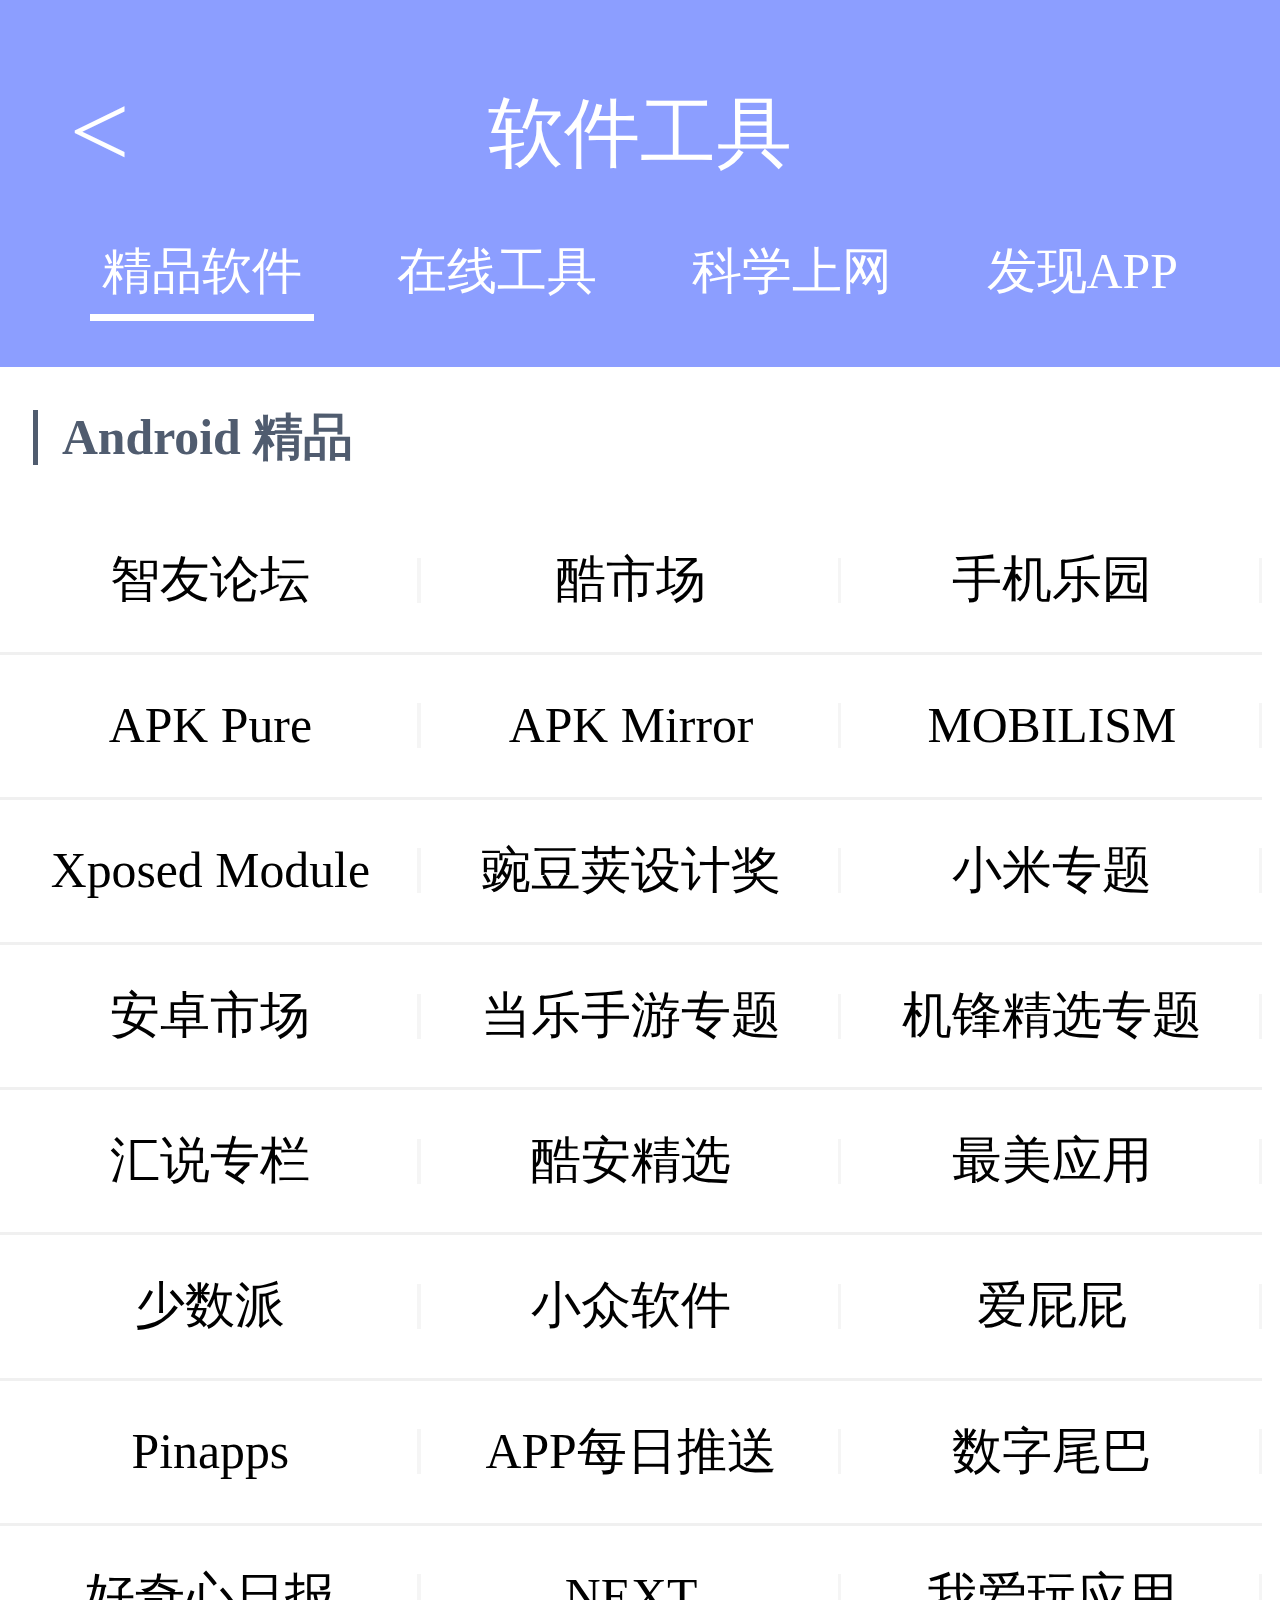
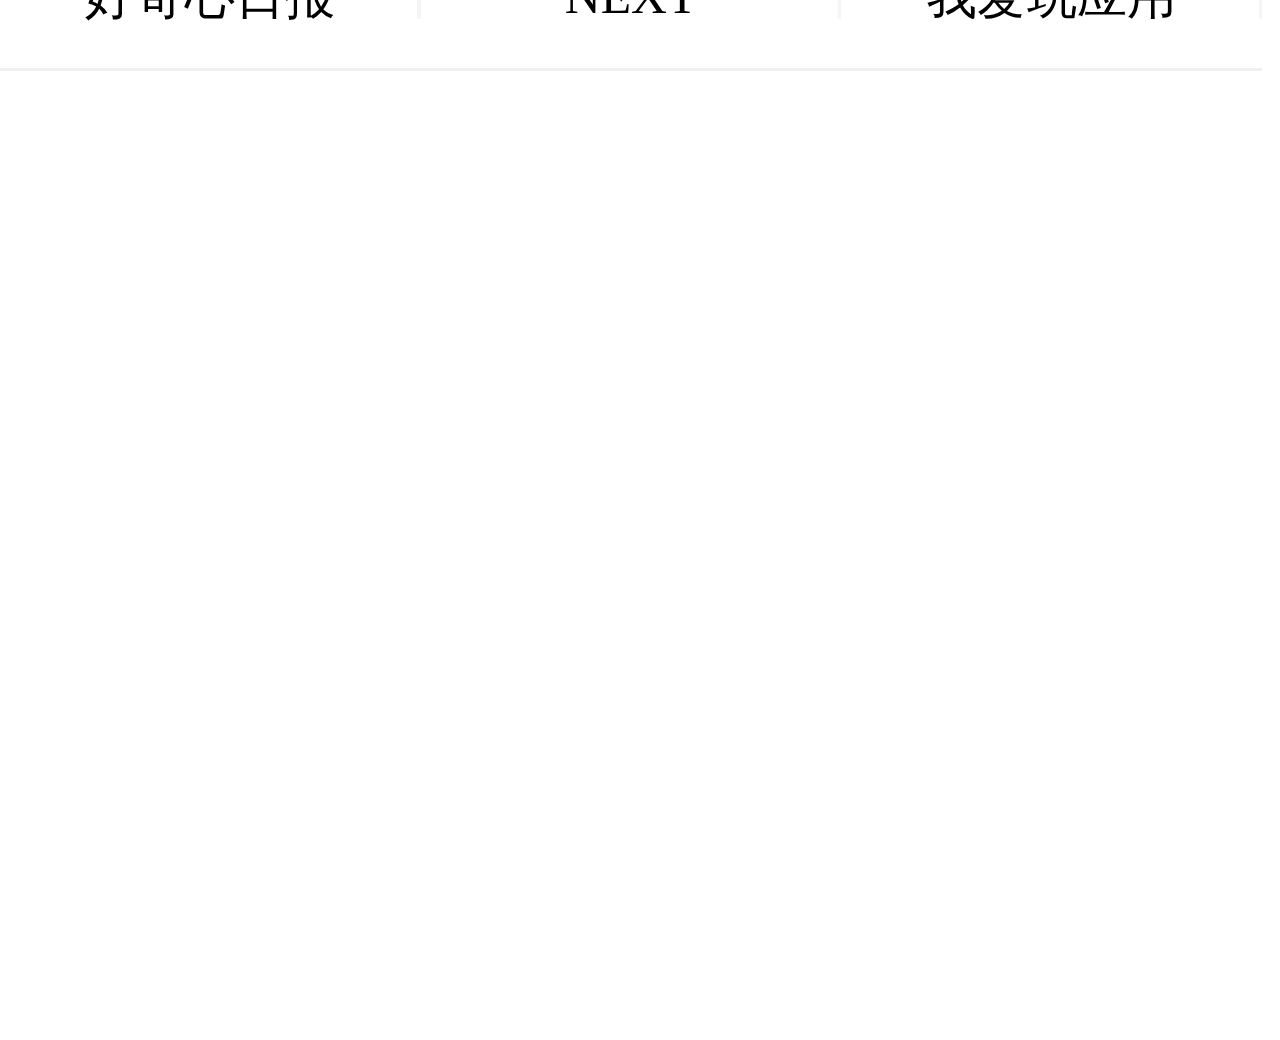
<file: 软件应用.html>
<!DOCTYPE html>
<html>
<head>
	<meta charset="UTF-8">
	<meta name="theme-color" content="#8C9EFF">
	<link rel="shortcut icon" href="favicon.ico" />
	<title>软件应用</title>
	<link rel="stylesheet" href="css/detail.css">
	<script src="js/fastclick.min.js"></script>
	<script src="js/TouchSlide.1.1.js"></script>
	<script>
		var iScale = 1;
		iScale = iScale / window.devicePixelRatio;
		document.write('<meta name="viewport" content="width=device-width,initial-scale='+iScale+',minimum-scale='+iScale+',maximum-scale='+iScale+',user-scalable=no" />')
		var iWidth = document.documentElement.clientWidth;
		document.getElementsByTagName('html')[0].style.fontSize = iWidth / 18 + 'px';
	</script>

</head>
<body>

	<div class="tabBox header" id="leftTabBox">
		<nav>
			<h2>软件工具</h2>
			<div class="nav hd">
				<ul>
					<li>精品软件</li>
					<li>在线工具</li>
					<li>科学上网</li>
					<li>发现APP</li>
				</ul>
			</div>
		</nav>
		<a href="index.html" class="home">&lt;</a>
		<div class="bd">
			<!-- Android 精品 -->
			<ul>
				<li>
					<section class="section clearfix">
						<h3><span>Android 精品</span></h3>
						<ul>
		                        <li><a href="http://bbs.zhiyoo.com/forum.php?%20mod=forumdisplay&fid=2&filter=author&orderby=dateline&mobile" target="_blank">智友论坛</a></li>
		                        <li><a href="http://www.coolapk.com/" target="_blank">酷市场</a></li>
		                        <li><a href="http://www.shouji.com.cn/" target="_blank">手机乐园</a></li>
		                        <li><a href="http://m.aapkpure.com/" target="_blank">APK Pure</a></li>
		                        <li><a href="http://www.aapkmirror.com/" target="_blank">APK Mirror</a></li>
		                        <li><a href="https://forum.mobilism.org/viewforum.php?f=398&sid=512ac7d71c262dbb5c8ca90fed34e856" target="_blank">MOBILISM</a></li>
		                        <li><a href="http://repo.xposed.info/" target="_blank">Xposed Module</a></li>
		                        <li><a href="http://www.wandoujia.com/award" target="_blank">豌豆荚设计奖</a></li>
		                        <li><a href="http://app.mi.com/subjectList/" target="_blank">小米专题</a></li>
		                        <li><a href="http://apk.hiapk.com/topics/" target="_blank">安卓市场</a></li>
		                        <li><a href="http://news.d.cn/zt/" target="_blank">当乐手游专题</a></li>
		                        <li><a href="http://apk.gfan.com/topics-1.shtml" target="_blank">机锋精选专题</a></li>
		                        <li><a href="http://www.appchina.com/column_list/huishuo" target="_blank">汇说专栏</a></li>
		                        <li><a href="http://www.coolapk.com/faxian/digest" target="_blank">酷安精选</a></li>
		                        <li><a href="http://zuimeia.com/" target="_blank">最美应用</a></li>
		                        <li><a href="http://sspai.com/" target="_blank">少数派</a></li>
		                        <li><a href="http://www.appinn.com/" target="_blank">小众软件</a></li>
		                        <li><a href="http://www.appnz.com/" target="_blank">爱屁屁</a></li>
		                        <li><a href="http://pinapps.in/" target="_blank">Pinapps</a></li>
		                        <li><a href="http://appdp.com/" target="_blank">APP每日推送</a></li>
		                        <li><a href="http://app.dgtle.com/" target="_blank">数字尾巴</a></li>
		                        <li><a href="http://www.qdaily.com/tags/1288.html" target="_blank">好奇心日报</a></li>
		                        <li><a href="http://next.36kr.com/posts" target="_blank">NEXT</a></li>
		                        <li><a href="http://www.wooaii.com/" target="_blank">我爱玩应用</a></li>
						</ul>
					</section>
				</li>
			</ul>
			<!-- 激活工具 -->
			<ul>
				<li>
					<section class="section clearfix">
						<h3><span>在线工具</span></h3>
						<ul>
		                        <li><a href="http://www.tool.chinaz.com/ping" target="_blank">站长工具</a></li>
		                        <li><a href="http://tool.oschina.net/" target="_blank">在线工具</a></li>
		                        <li><a href="http://ip.chinaz.com/ipbatch" target="_blank">IP批量查询</a></li>
		                        <li><a href="http://ip.chinaz.com/" target="_blank">IP查询</a></li>
		                        <li><a href="http://tool.oschina.net/codeformat/html" target="_blank">代码格式化</a></li>
		                        <li><a href="http://cn.office-converter.com/" target="_blank">在线转换</a></li>
		                        <li><a href="http://sited.noear.org/ua/" target="_blank">UA查询</a></li>
      <li><a href="http://www.taguage.com/" target="_blank">Taguage</a></li>
      <li><a href="http://www.toolfan.cn/" target="_blank">ToolFan</a></li>
      <li><a href="http://www.webdog.cn/" target="_blank">地图制作</a></li>
      <li><a href="http://www.51240.com/" target="_blank">便民查询网</a></li>
      <li><a href="http://1024me.butterfly.mopaasapp.com/" target="_blank">音乐解析下载</a></li>
      <li><a href="http://24mail.chacuo.net/" target="_blank">十分钟邮箱</a></li>
      <li><a href="http://www.atool.org/" target="_blank">ATOOL</a></li>
      <li><a href="http://tool.cc/" target="_blank">Tool.cc</a></li>
      <li><a href="http://cli.im/" target="_blank">草料二维码</a></li>
      <li><a href="http://www.onlineocr.net/" target="_blank">在线OCR识别文字</a></li>
      <li><a href="http://p.haoii123.com/" target="_blank">在线排版工具</a></li>
      <li><a href="http://www.cnplugins.com/" target="_blank">chrome插件网</a></li>
      <li><a href="http://cn.office-converter.com/" target="_blank">文件转换器</a></li>
      <li><a href="http://www.tietuku.com/upload" target="_blank">贴图库-图片外链</a></li>
      <li><a href="http://deepba.com/" target="_blank">装逼神器</a></li>
      <li><a href="http://www.99cankao.com/" target="_blank">99参考计算网</a></li>						</ul>
					</section>

					<section class="section clearfix">
						<h3><span>云盘备份</span></h3>
						<ul>
	                        <li><a href="http://pan.baidu.com/s/1gde2Wlt" target="_blank">KMSpico</a></li>
	                        <li><a href="http://pan.baidu.com/s/1kTs7ZSF" target="_blank">Re-Loader</a></li>
	                        <li><a href="http://pan.baidu.com/s/1o6pJYeY" target="_blank">一键激活工具</a></li>
	                        <li><a href="http://pan.baidu.com/s/1o6IktPg" target="_blank">HEU KMS Activator</a></li>
	                        <li><a href="http://pan.baidu.com/s/1eQg6TCu" target="_blank">KMSAuto Net</a></li>
	                        <li><a href="http://pan.baidu.com/s/1pJ9uMVL" target="_blank">PIDKey</a></li>
	                        <li></li>
	                        <li><a href="http://pan.baidu.com/s/1qWDw5CK" target="_blank">小马激活最终版</a></li>
						</ul>
					</section>
				</li>
			</ul>
			<!-- 科学上网 -->
			<ul>
				<li>
					<section class="section clearfix">
						<h3><span>便携浏览</span></h3>
						<ul>
	                        <li><a href="http://www.ccav1.me/chromegae.html" target="_blank">ChromeGAE</a></li>
	                        <li><a href="http://pan.baidu.com/s/1sjKgf4D" target="_blank">lantern2016.6.5</a></li>
	                        <li><a href="http://pan.baidu.com/s/1dDiAOtr" target="_blank">畅游无限浏览器</a></li>
	                        <li><a href="http://www.zdfans.com/safewore/proxy" target="_blank">手机科学上网</a></li>
	                        <li><a href="https://gochrome.info" target="_blank">Chrome资源</a></li>
	                        <li><a href="http://www.dou-bi.com/" target="_blank">逗比根据地</a></li>
						</ul>
					</section>
					<section class="section clearfix">
						<h3><span>插件代理</span></h3>
						<ul>
	                        <li><a href="http://www.jianshu.com/collection/1b8615e3b26a" target="_blank">特别的技巧</a></li>
	                        <li><a href="http://pan.baidu.com/s/1mhaiAfA" target="_blank">壁虎漫步</a></li>
	                        <li><a href="https://pac.itzmx.com/" target="_blank">pac</a></li>
	                        <li><a href="http://www.youbiyao.net/" target="_blank">有必要</a></li>
	                        <li><a href="http://www.fengherili.xyz/" target="_blank">风和日丽</a></li>
						</ul>
					</section>
					<section class="section clearfix">
						<h3><span>ss 账号</span></h3>
						<ul>
		                    <li><a href="http://www.ishadowsocks.com/" target="_blank">ishadowsocks</a></li>
		                    <li><a href="http://www.shadowsockscn.com/" target="_blank">shadowsockscn</a></li>
		                    <li><a href="http://shadowsock.top/" target="_blank">shadowsock.top</a></li>
		                    <li><a href="http://www.shadowsocks.asia/mianfei/10.html" target="_blank">shadowsocks.asia</a></li>
		                    <li><a href="https://ii-i.org/shadowsocks" target="_blank">ii-i.org</a></li>
		                    <li><a href="#">稳定付费的自寻</a></li>
						</ul>
					</section>
				</li>
			</ul>
			<!-- 精品软件 -->
			<ul>
				<li>
					<section class="section clearfix">
						<h3><span>PC应用</span></h3>
						<ul>
	                        <li><a href="http://msdn.itellyou.cn/" target="_blank">MSDN我告诉你</a></li>
	                        <li><a href="http://www.52pojie.cn/" target="_blank">吾爱破解</a></li>
	                        <li><a href="http://www.zdfans.com/" target="_blank">zd423</a></li>
	                        <li><a href="http://www.ccav1.com/" target="_blank">Yanu</a></li>
	                        <li><a href="http://www.shaoit.com/" target="_blank">殁漂遥</a></li>
	                        <li><a href="http://www.appinn.com/" target="_blank">小众软件</a></li>
	                        <li><a href="http://www.fishlee.net/" target="_blank">鱼·后花园</a></li>
	                        <li><a href="http://xbeta.info/" target="_blank">善用佳软</a></li>
	                        <li><a href="http://www.iplaysoft.com/" target="_blank">异次元软件</a></li>
	                        <li><a href="http://www.portablesoft.org/" target="_blank">精品绿色软件</a></li>
	                        <li><a href="http://www.qiuquan.cc/" target="_blank">QiuQuan</a></li>
	                        <li><a href="http://www.flighty.cn/" target="_blank">轻狂志</a></li>
	                        <li><a href="http://xiaojun911.com/" target="_blank">小俊博客</a></li>
	                        <li class="qiangdiao"><a href="http://www.bokeboke.net/" target="_blank">爱软客</a></li>
	                        <li><a href="http://www.repaik.com/" target="_blank">睿派克论坛</a></li>
	                        <li><a href="http://bbs.kafan.cn/" target="_blank">卡饭论坛</a></li>
	                        <li class="qiangdiao"><a href="https://coding.net/projects" target="_blank">coding.net</a></li>
	                        <li><a href="http://www.dayanzai.me/" target="_blank">大眼仔-旭</a></li>
	                        <li><a href="http://www.ttrar.com/" target="_blank">天天软件</a></li>
	                        <li><a href="http://www.wsf1234.com/" target="_blank">风刑软件站</a></li>
	                        <li><a href="http://www.zixiaozi.com/" target="_blank">紫小子</a></li>
						</ul>
					</section>
				</li>
			</ul>

		</div>


	</div>
		
	<script type="text/javascript">TouchSlide({ slideCell:"#leftTabBox" });</script>
<footer>

</footer>
		<script>
			if ('addEventListener' in document) {  
			    document.addEventListener('DOMContentLoaded', function() {  
			        FastClick.attach(document.body);  
			    }, false);  
			}
		</script>
</body>
</html>
</file>
<file: css/main.css>
body,ul,ol,li,p,h1,h2,h3,h4,h5,h6,form,fieldset,table,td,img,div,dl,dt,dd,input
{
	margin: 0;
	padding: 0
}

h2,h3
{
	font-weight: normal
}

.clearfix:after
{
	content: "";
	display: block;
	clear: both
}

.fl
{
	float: left
}

.fr
{
	float: right
}

li
{
	list-style: none
}

input,select,textarea
{
	outline: 0;
	border: 0;
	background: 0
}

textarea
{
	resize: none
}

a
{
	text-decoration: none;
	-webkit-tap-highlight-color: transparent
}

input
{
	-webkit-appearance: none
}

ul
{
	margin: 0;
	padding: 0;
	list-style: none
}

img
{
	border: 0;
	vertical-align: top;
	margin-bottom: 30px
}

html
{
	height: 100%;
	background-color: #8c9eff;
	overflow: hidden
}

body
{
	height: 100%;
	overflow: auto;
	background-color: #fff;
}

.header
{
	width: 100%;
	background-color: #8c9eff;
	padding-bottom: 1rem;
	position: relative
}

.header a
{
	display: block;
	font-size: .95rem;
	color: #fff;
	text-align: center
}

.header img
{
	height: 3rem;
	margin-top: .5rem;
	margin-bottom: .3rem
}

.header .close-btn
{
	position: absolute;
	top: 3.8rem;
	left: 15rem;
	display: block;
	width: 1.7rem;
	height: 1.7rem;
	background: url(../img/close_icon.png) no-repeat center center;
	background-size: .7rem .7 rem
}

.header .search-input
{
	background: rgba(255,255,255,0.8);
	box-shadow: 0px 1px 5px #AFAFAF; 
	border-radius: 5px;
	display: block;
	width: 88%;
	height: 1.7rem;
	margin: 0 auto;
	color: #000;
	font-size: .7rem;
	padding: 0 1.7rem 0 .4rem;
	box-sizing: border-box
}

.header .search-btn
{
	font-size: 0;
	width: 100%;
	border-radius: 5px;
	text-align: center;
	margin-top: .8rem
}

.header .search-btn span
{
	font-size: .6rem;
	padding: .3rem .6rem;
	color: #fff;
	background-color: #505C6F;
	border-radius: 5px;
	margin-left: 1rem;
	letter-spacing: .1rem;
	transition: padding-left .3s
}

.header .search-btn span:first-child
{
	margin-left: 0
}

.header .search-btn .active
{
	padding-left: .9rem;
	background: #77787b  url(../img/play.png) no-repeat;
	background-size: .5rem .5rem;
	background-position: .2rem center
}

.nav
{
	margin-top: .33rem
}

.nav_header
{
	height: 1.03rem;
	background-color: #fff;
	padding-left: .5rem;
	box-sizing: border-box
}

.nav_header h2
{
	font-size: .6rem;
	line-height: 1.83rem;
	color: #000;
	font-weight: bold
}

.nav_con a
{
	display: block;
	width: 5.98rem;
	height: 4.2rem;
	font-size: .62rem;
	color: #666;
	text-align: center;
	padding-top: 2.6rem;
	box-sizing: border-box;
	float: left;
	margin: .03rem .03rem 0 0
}

.nav_con a:nth-of-type(3n)
{
	margin-right: 0
}

.nav_con a:nth-of-type(1){
    background: #fff url(../img/生活娱乐.png) no-repeat center .86rem;
    background-size: 1.3rem 1.3rem;

}
.nav_con a:nth-of-type(2){
    background: #fff url(../img/视频影院.png) no-repeat center .86rem;
    background-size: 1.3rem 1.3rem;
}
.nav_con a:nth-of-type(3){
    background: #fff url(../img/资源搜索.png) no-repeat center .86rem;
    background-size: 1.3rem 1.3rem;
}
.nav_con a:nth-of-type(4){
    background: #fff url(../img/谷歌镜像.png) no-repeat center .86rem;
    background-size: 1.3rem 1.3rem;
}
.nav_con a:nth-of-type(5){
    background: #fff url(../img/软件应用.png) no-repeat center .86rem;
    background-size: 1.3rem 1.3rem;
}
.nav_con a:nth-of-type(6){
    background: #fff url(../img/资源账号.png) no-repeat center .86rem;
    background-size: 1.3rem 1.3rem;
}
.nav_con a:nth-of-type(7){
    background: #fff url(../img/模版素材.png) no-repeat center .86rem;
    background-size: 1.3rem 1.3rem;
}
.nav_con a:nth-of-type(8){
    background: #fff url(../img/书刊读物.png) no-repeat center .86rem;
    background-size: 1.3rem 1.3rem;
}
.nav_con a:nth-of-type(9){
    background: #fff url(../img/媒体音乐.png) no-repeat center .86rem;
    background-size: 1.3rem 1.3rem;
}
.nav_con a:nth-of-type(10){
    background: #fff url(../img/学习考研.png) no-repeat center .86rem;
    background-size: 1.3rem 1.3rem;
}
.nav_con a:nth-of-type(11){
    background: #fff url(../img/私人空间.png) no-repeat center .86rem;
    background-size: 1.3rem 1.3rem;
}
.nav_con a:nth-of-type(12){
    background: #fff url(../img/多多猫.png) no-repeat center .86rem;
    background-size: 1.3rem 1.3rem;
}

footer
{
	height: 4rem;
	margin-top: 1rem;
	background-color: #fff
}

footer p
{
	text-align: center;
	font-size: .64rem;
	color: #666;
	padding-top: .8rem
}

footer p a
{
	font-size: .64rem;
	color: #666;
	margin: 0 .4rem
}

footer p:nth-of-type(2)
{
	padding-top: .5rem
}
</file>
<file: css/detail.css>
body,ul,ol,li,p,h1,h2,h3,h4,h5,h6,form,fieldset,table,td,img,div,dl,dt,dd,input {
	margin:0;	padding:0
}
body {
	background-color:#fff;
	font-family:"微软雅黑"
}
h2,h3 {
	font-weight:normal
}
.clearfix:after {
	content:"";
	display:block;
	clear:both
}
.fl {
	float:left
}
.fr {
	float:right
}
ul {
	margin:0;
	padding:0;
	list-style:none
}
input,select,textarea {
	outline:0;
	border:0;
	background:0
}
input {
	-webkit-appearance:none
}
textarea {
	resize:none
}
a {
	text-decoration:none;
	color:#000;
	font-size:.7rem
}
img {
	border:0;
	vertical-align:top
}
.header {
	position:relative
}
.header nav {
	background-color:#8c9eff;
	padding-bottom:.05rem
}
.header h2 {
	font-size:1.066667rem;
	text-align:center;
	padding-top:1.166667rem;
	color:#fff
}
.header .nav {
	display:table;
	margin:.6rem auto
}
.header .nav li {
	float:left;
	font-size:.7rem;
	color:#fff;
	margin-right:1rem;
	line-height:1.2rem;
	padding:0 .166667rem
}
.header li:last-of-type {
	margin-right:0
}
.header .home {
	position:absolute;
	top:.85rem;
	left:.4rem;
	color:#fff;
	font-size:1.5rem;
	display:block;
	width:2rem;
	height:2rem;
	text-align:center;
	line-height:2rem
}
.section h3 {
	font-size:.7rem;
	color:#505C6F;
	font-weight:bold;
	margin-left:.466667rem;
	height:2rem;
	line-height:2rem;
	border-bottom:. solid #f0f0f0
}
.section h3 span {
	border-left:.083333rem solid #505C6F;
	padding-left:.333333rem
}
.section li {
	float:left;
	width:5.916667rem;
	height:2rem;
	line-height:2rem;
	text-align:center;
	background:url(../img/li_bg.gif) no-repeat right center;
	background-size:.05rem .633333rem;
	border-bottom:.05rem solid #f0f0f0
}
.section li a {
	display:block
}
footer {
	height:4rem;
	margin-top:1.5rem
}
footer p {
	text-align:center;
	font-size:.583333rem;
	color:#666;
	padding-top:.9rem
}
footer p a {
	font-size:.583333rem;
	color:#666;
	margin:0 .433333rem
}
footer p:nth-of-type(2) {
	padding-top:.5rem
}
.tabBox .hd ul {
	overflow:hidden
}
.tabBox .hd ul .on {
	border-bottom:.1rem solid #fff
}
.tabBox .hd ul .on a {
	display:block
}
</file>
